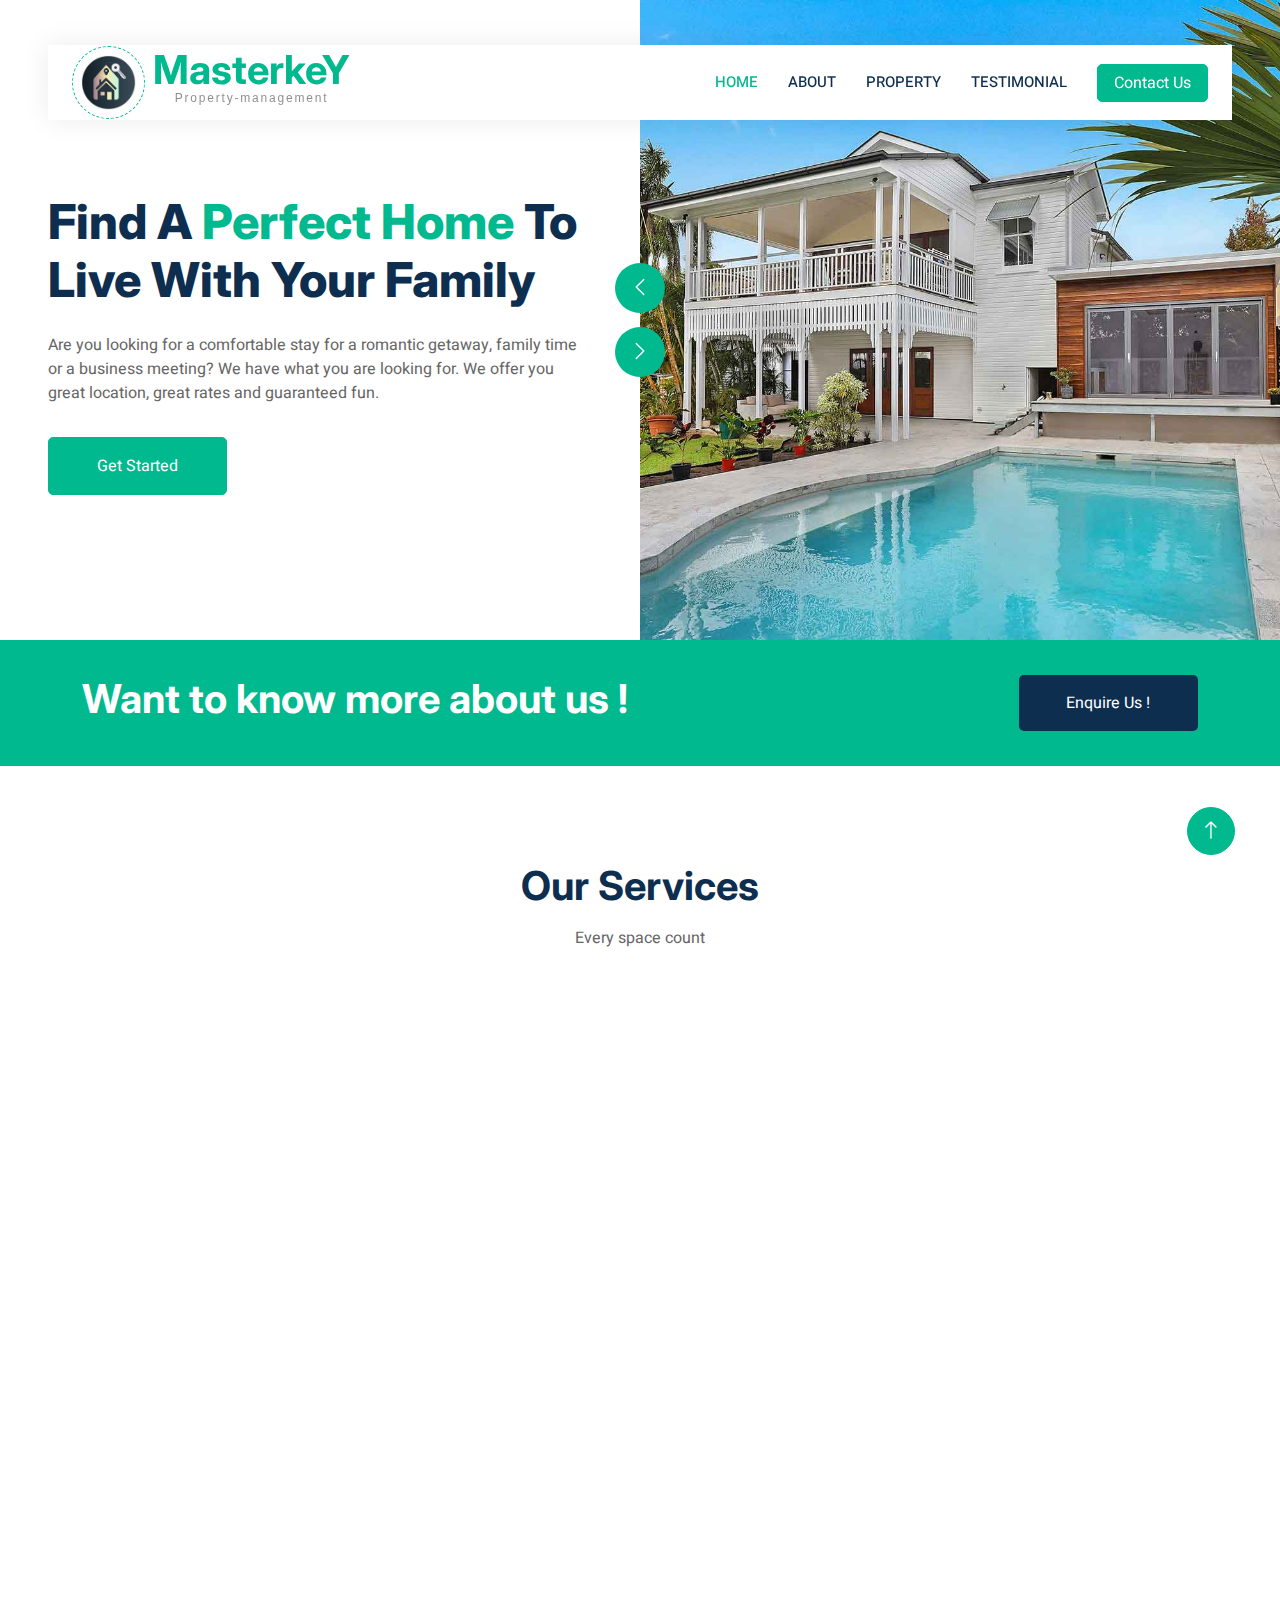
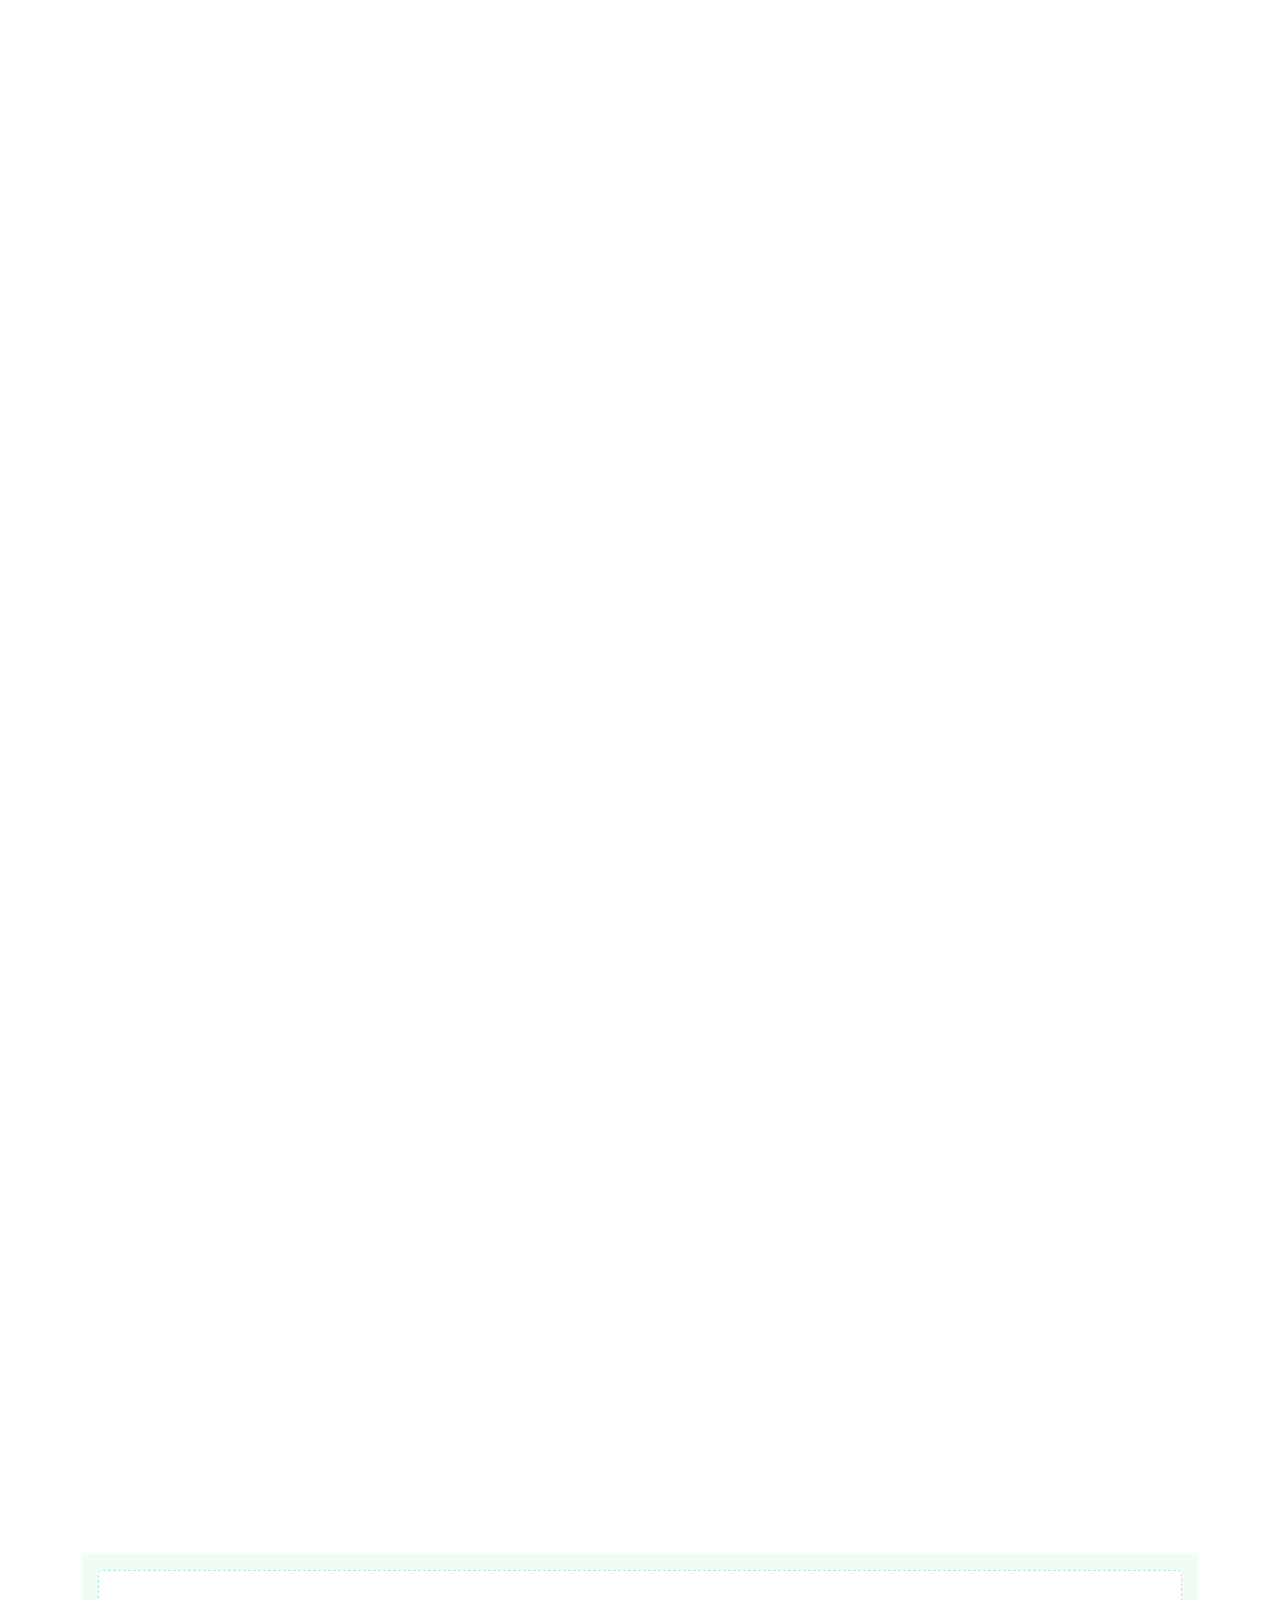
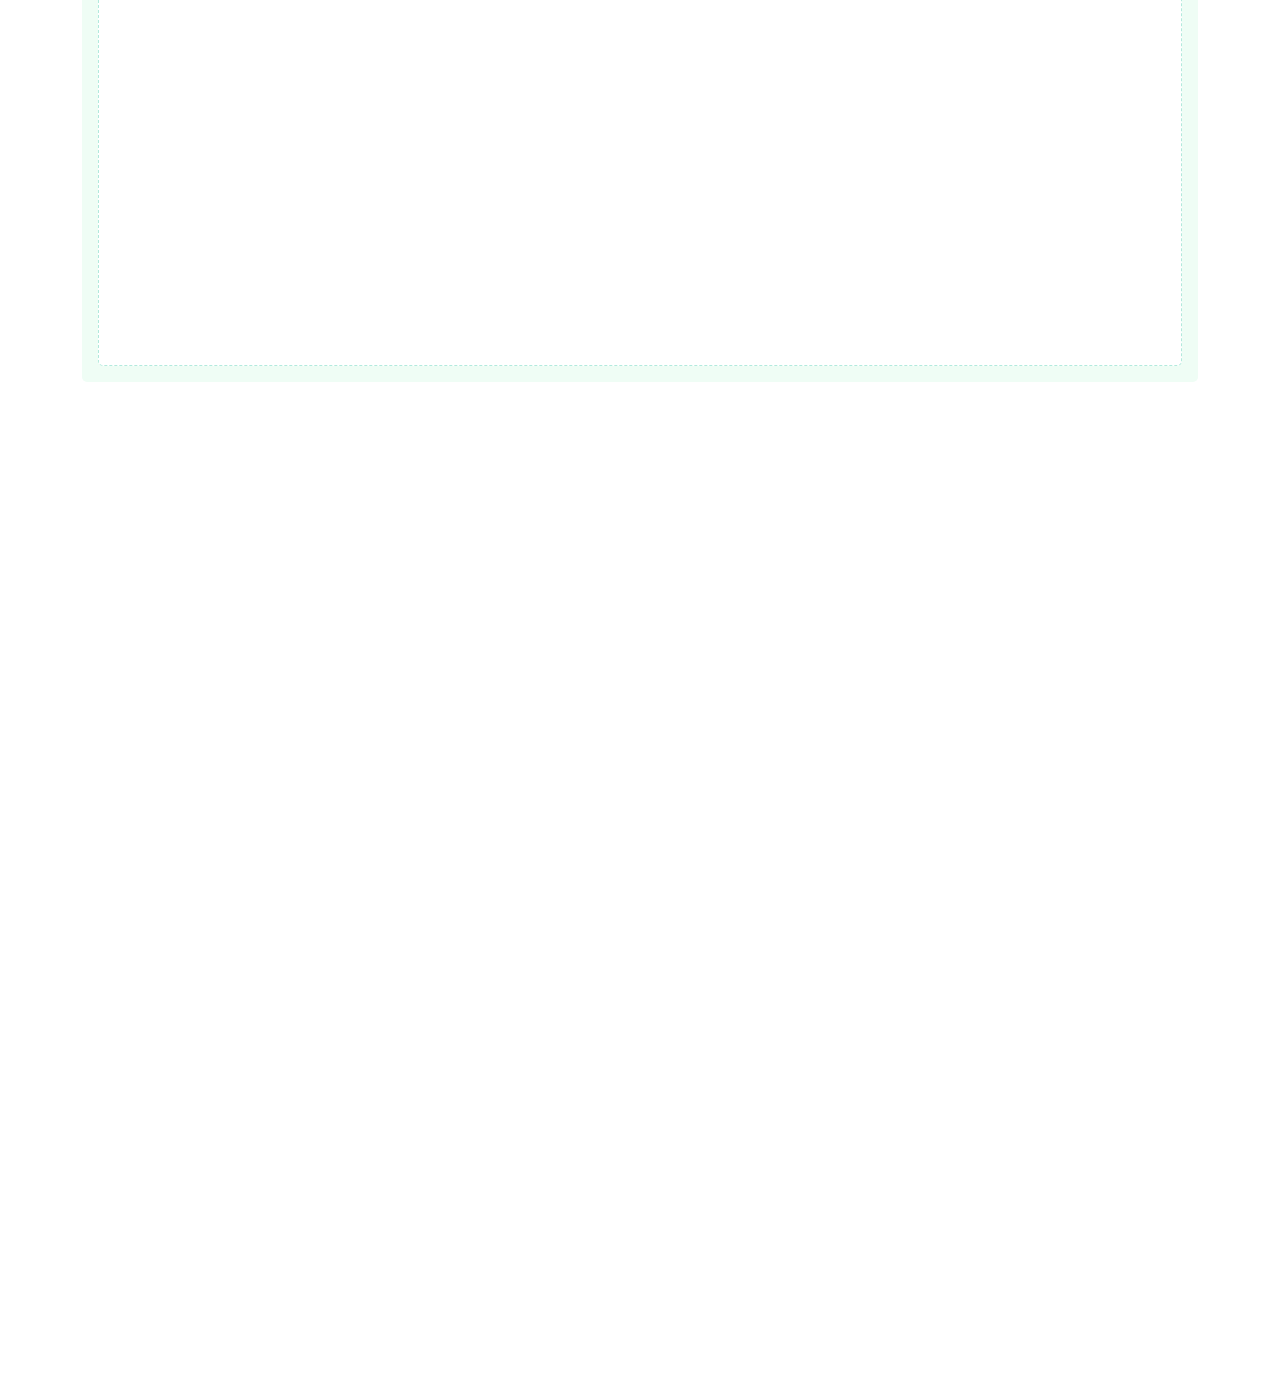
<file: index.html>
<!DOCTYPE html>
<html lang="en">

<head>
    <meta charset="utf-8">
    <title>MASTERKEY-Property management</title>
    <meta content="width=device-width, initial-scale=1.0" name="viewport">
    <meta content="" name="keywords">
    <meta content="" name="description">

    <!-- Favicon -->
    <link href="img/favicon.ico" rel="icon">

    <!-- Google Web Fonts -->
    <link rel="preconnect" href="https://fonts.googleapis.com">
    <link rel="preconnect" href="https://fonts.gstatic.com" crossorigin>
    <link href="https://fonts.googleapis.com/css2?family=Heebo:wght@400;500;600&family=Inter:wght@700;800&display=swap" rel="stylesheet">
    
    <!-- Icon Font Stylesheet -->
    <link href="https://cdnjs.cloudflare.com/ajax/libs/font-awesome/5.10.0/css/all.min.css" rel="stylesheet">
    <link href="https://cdn.jsdelivr.net/npm/bootstrap-icons@1.4.1/font/bootstrap-icons.css" rel="stylesheet">

    <!-- Libraries Stylesheet -->
    <link href="lib/animate/animate.min.css" rel="stylesheet">
    <link href="lib/owlcarousel/assets/owl.carousel.min.css" rel="stylesheet">

    <!-- Customized Bootstrap Stylesheet -->
    <link href="css/bootstrap.min.css" rel="stylesheet">

    <!-- Template Stylesheet -->
    <link href="css/style.css" rel="stylesheet">
</head>

<body>
    <div class="container-xxl bg-white p-0">
        <!-- Spinner Start -->
        <div id="spinner" class="show bg-white position-fixed translate-middle w-100 vh-100 top-50 start-50 d-flex align-items-center justify-content-center">
            <div class="spinner-border text-primary" style="width: 3rem; height: 3rem;" role="status">
                <span class="sr-only">Loading...</span>
            </div>
        </div>
        <!-- Spinner End -->


        <!-- Navbar Start -->
        <div class="container-fluid nav-bar bg-transparent">
            <nav class="navbar navbar-expand-lg bg-white navbar-light py-0 px-4">
                <a href="index.html" class="navbar-brand d-flex align-items-center text-center">
                    <div class="icon p-2 me-2">
                        <img class="img-fluid" src="img/MASTERKEY.png" alt="Icon" style="width: 55px; height: 55px;">
                    </div>
                    <div style="line-height: 9px;" class="sample">

                        <h1 class="m-0 text-primary">MasterkeY</h1>
                        <p class="subline" 
                        style="font-size: 12px;
                        font-family: Verdana, Geneva, Tahoma, sans-serif;
                        letter-spacing: 1.8px;
                        opacity: 0.5;
   
                        
                        ">Property-management</p>
                    </div>
                    
                </a>
                <button type="button" class="navbar-toggler" data-bs-toggle="collapse" data-bs-target="#navbarCollapse">
                    <span class="navbar-toggler-icon"></span>
                </button>
                <div class="collapse navbar-collapse" id="navbarCollapse">
                    <div class="navbar-nav ms-auto">
                        <a href="index.html" class="nav-item nav-link active">Home</a>
                        <a href="about.html" class="nav-item nav-link">About</a>
                        <div class="nav-item dropdown">
                            <a href="property-list.html" class="nav-link " >Property</a>
                            <!-- <div class="dropdown-menu rounded-0 m-0">
                                <a href="property-list.html"    >Property List</a> -->
                                <!-- <a href="property-type.html" class="dropdown-item">Property Type</a> -->
                                
                            <!-- </div> -->
                        </div>
                        <div class="nav-item dropdown">
                            <a href="testimonial.html" class="nav-item nav-link" >Testimonial</a>
                            <!-- <div class="dropdown-menu rounded-0 m-0">
                                <a href="testimonial.html" class="dropdown-item">Testimonial</a>
                                <a href="404.html" class="dropdown-item">404 Error</a>
                            </div> -->
                        </div>
                        <!-- <a href="contact.html" class="nav-item nav-link">Contact</a> -->
                    </div>
                    <a href="contact.html" class="btn btn-primary px-3 d-none d-lg-flex">Contact Us</a>
                </div>
            </nav>
        </div>
        <!-- Navbar End -->


        <!-- Header Start -->
        <div class="container-fluid header bg-white p-0">
            <div class="row g-0 align-items-center flex-column-reverse flex-md-row">
                <div class="col-md-6 p-5 mt-lg-5">
                    <h1 class="display-5 animated fadeIn mb-4">Find A <span class="text-primary">Perfect Home</span> To Live With Your Family</h1>
                    <p class="animated fadeIn mb-4 pb-2">Are you looking for a comfortable stay for a romantic getaway, family time or a business meeting? We have what you are looking for. We offer you great location, great rates and guaranteed fun.</p>
                    <a href="contact.html" class="btn btn-primary py-3 px-5 me-3 animated fadeIn">Get Started</a>
                </div>
                <div class="col-md-6 animated fadeIn">
                    <div class="owl-carousel header-carousel">
                        <div class="owl-carousel-item">
                            <img class="img-fluid" src="img/carousel-1.jpg" alt="">
                        </div>
                        <div class="owl-carousel-item">
                            <img class="img-fluid" src="img/carousel-2.jpg" alt="">
                        </div>
                    </div>
                </div>
            </div>
        </div>
        <!-- Header End -->


        <!-- Search Start -->
        <div class="container-fluid bg-primary mb-5 wow fadeIn" data-wow-delay="0.1s" style="padding: 35px;">
            <div class="container">
                <div class="row g-2">
                    <div class="col">
                        <div class="row g-2">
                            <div class="col-md-10">
                                <div class="row g-2">
                                   <h1 style="color: white;">Want to know more about us !</h1>
                                </div>
                            </div>
                            <div class="col-md-2">
                                <a href="https://wa.me/+917356411193/?text=Hi%20Masterkey,can%20you%20show%20me%20more%20property%20list"><button class="btn btn-dark border-0 w-100 py-3">Enquire Us !</button></a>
                            </div>
                        </div>
                    </div>
                    <!-- <div class="col-md-2">
                        <button class="btn btn-dark border-0 w-100 py-3">Search</button>
                    </div> -->
                </div>
            </div>
        </div>
        <!-- Search End -->


        <!-- Category Start -->
        <div class="container-xxl py-5">
            <div class="container">
                <div class="text-center mx-auto mb-5 wow fadeInUp" data-wow-delay="0.1s" style="max-width: 600px;">
                    <h1 class="mb-3">Our Services</h1>
                    <p>Every space count</p>
                </div>
                <div class="row g-4">
                    <div class="col-lg-3 col-sm-6 wow fadeInUp" data-wow-delay="0.1s">
                        <a class="cat-item d-block bg-light text-center rounded p-3" href="">
                            <div class="rounded p-4">
                                <div class="icon mb-3">
                                    <i aria-hidden="true" class="fas fa-home"></i>
                                </div>
                                <h6>Buying</h6>
                                
                            </div>
                        </a>
                    </div>
                    <div class="col-lg-3 col-sm-6 wow fadeInUp" data-wow-delay="0.3s">
                        <a class="cat-item d-block bg-light text-center rounded p-3" href="">
                            <div class="rounded p-4">
                                <div class="icon mb-3">
                                    <i aria-hidden="true" class="fas fa-dollar-sign"></i>
                                </div>
                                <h6>Selling</h6>
                                
                            </div>
                        </a>
                    </div>
                    <div class="col-lg-3 col-sm-6 wow fadeInUp" data-wow-delay="0.5s">
                        <a class="cat-item d-block bg-light text-center rounded p-3" href="">
                            <div class="rounded p-4">
                                <div class="icon mb-3">
                                    <i aria-hidden="true" class="fas fa-bed"></i>
                                </div>
                                <h6>Rental assistance</h6>
                                
                            </div>
                        </a>
                    </div>
                    <div class="col-lg-3 col-sm-6 wow fadeInUp" data-wow-delay="0.7s">
                        <a class="cat-item d-block bg-light text-center rounded p-3" href="">
                            <div class="rounded p-4">
                                <div class="icon mb-3">
                                    <i aria-hidden="true" class="fas fa-broom"></i>
                                </div>
                                <h6>Deep cleaning services</h6>
                                
                            </div>
                        </a>
                    </div>
                    <!-- <div class="col-lg-3 col-sm-6 wow fadeInUp" data-wow-delay="0.1s">
                        <a class="cat-item d-block bg-light text-center rounded p-3" href="">
                            <div class="rounded p-4">
                                <div class="icon mb-3">
                                    <i aria-hidden="true" class="fas fa-binoculars"></i>
                                </div>
                                <h6>CCTV</h6>
                                
                            </div>
                        </a>
                    </div>
                    <div class="col-lg-3 col-sm-6 wow fadeInUp" data-wow-delay="0.3s">
                        <a class="cat-item d-block bg-light text-center rounded p-3" href="">
                            <div class="rounded p-4">
                                <div class="icon mb-3">
                                    <i aria-hidden="true" class="fas fa-burn"></i>
                                </div>
                                <h6>Kitchenette</h6>
                                
                            </div>
                        </a>
                    </div>
                    <div class="col-lg-3 col-sm-6 wow fadeInUp" data-wow-delay="0.5s">
                        <a class="cat-item d-block bg-light text-center rounded p-3" href="">
                            <div class="rounded p-4">
                                <div class="icon mb-3">
                                    <i aria-hidden="true" class="fas fa-power-off"></i>
                                </div>
                                <h6>Power Backup</h6>
                                
                            </div>
                        </a>
                    </div>
                    <div class="col-lg-3 col-sm-6 wow fadeInUp" data-wow-delay="0.7s">
                        <a class="cat-item d-block bg-light text-center rounded p-3" href="">
                            <div class="rounded p-4">
                                <div class="icon mb-3">
                                    <i aria-hidden="true" class="fas fa-wheelchair"></i>
                                </div>
                                <h6>Wheel chair</h6>
                                
                            </div>
                        </a>
                    </div> -->
                </div>
            </div>
        </div>
        <!-- Category End -->


        <!-- About Start -->
        <div class="container-xxl py-5">
            <div class="container">
                <div class="row g-5 align-items-center">
                    <div class="col-lg-6 wow fadeIn" data-wow-delay="0.1s">
                        <div class="about-img position-relative overflow-hidden p-5 pe-0">
                            <img class="img-fluid w-100" src="img/about.jpg">
                        </div>
                    </div>
                    <div class="col-lg-6 wow fadeIn" data-wow-delay="0.5s">
                        <h1 class="mb-4">#1 Place To Find The Perfect Property</h1>
                        <p class="mb-4">At MasterKey, our mission is to make the process of finding and renting a home as easy and stress-free as possible. We believe that everyone deserves a safe and comfortable place to live, and we are here to help you find it.</p>
                        <p><i class="fa fa-check text-primary me-3"></i>Rental Assistance support for Buying , Selling , Rent-out</p>
                        <p><i class="fa fa-check text-primary me-3"></i>Verified Listings</p>
                        <p><i class="fa fa-check text-primary me-3"></i>Privacy and Security</p>
                        <a class="btn btn-primary py-3 px-5 mt-3" href="about.html">Read More</a>
                    </div>
                </div>
            </div>
        </div>
        <!-- About End -->



        <!-- Property List Start -->
        <div class="container-xxl py-5">
            <div class="container">
                <div class="row g-0 gx-5 align-items-end">
                    <div class="col-lg-6">
                        <div class="text-start mx-auto mb-5 wow slideInLeft" data-wow-delay="0.1s">
                            <h1 class="mb-3">Property Listing</h1>
                            <p>We have a vast database of rental properties, including apartments, houses, condos, and more. You're sure to find the perfect place that meets your requirements.</p>
                        </div>
                    </div>
                    <div class="col-lg-6 text-start text-lg-end wow slideInRight" data-wow-delay="0.1s">
                        <ul class="nav nav-pills d-inline-flex justify-content-end mb-5">
                            <li class="nav-item me-2">
                                <a class="btn btn-outline-primary active" data-bs-toggle="pill" href="#tab-1">Featured</a>
                            </li>
                            <!-- <li class="nav-item me-2">
                                <a class="btn btn-outline-primary" data-bs-toggle="pill" href="#tab-2">For Sell</a>
                            </li>
                            <li class="nav-item me-0">
                                <a class="btn btn-outline-primary" data-bs-toggle="pill" href="#tab-3">For Rent</a>
                            </li> -->
                        </ul>
                    </div>
                </div>
                <div class="tab-content">
                    <div id="tab-1" class="tab-pane fade show p-0 active">
                        <div class="row g-4">
                            <div class="col-lg-4 col-md-6 wow fadeInUp" data-wow-delay="0.1s">
                                <div class="property-item rounded overflow-hidden">
                                    <div class="position-relative overflow-hidden">
                                        <a href=""><img class="img-fluid" src="img/property (1).jpg" alt=""></a>
                                        <div class="bg-primary rounded text-white position-absolute start-0 top-0 m-4 py-1 px-3">For rent</div>
                                        <div class="bg-white rounded-top text-primary position-absolute start-0 bottom-0 mx-4 pt-1 px-3">Hotel</div>
                                    </div>
                                    <div class="p-4 pb-0">
                                        <h5 class="text-primary mb-3">₹1,500</h5>
                                        <a class="d-block h5 mb-2" href="">AC Family room</a>
                                        <p><i class="fa fa-map-marker-alt text-primary me-2"></i>Infopark , Kakkanad</p>
                                    </div>
                                    <div class="d-flex border-top">
                                        <small class="flex-fill text-center border-end py-2"><i class="fa fa-ruler-combined text-primary me-2"></i>292 Sqft</small>
                                        <small class="flex-fill text-center border-end py-2"><i class="fa fa-bed text-primary me-2"></i>1 double Bed</small>
                                        <small class="flex-fill text-center py-2"><i class="fa fa-bath text-primary me-2"></i>1 Bath</small>
                                    </div>
                                </div>
                            </div>
                            <div class="col-lg-4 col-md-6 wow fadeInUp" data-wow-delay="0.3s">
                                <div class="property-item rounded overflow-hidden">
                                    <div class="position-relative overflow-hidden">
                                        <a href=""><img class="img-fluid" src="img/property (2).jpg" alt=""></a>
                                        <div class="bg-primary rounded text-white position-absolute start-0 top-0 m-4 py-1 px-3">For Rent</div>
                                        <div class="bg-white rounded-top text-primary position-absolute start-0 bottom-0 mx-4 pt-1 px-3">Appartment</div>
                                    </div>
                                    <div class="p-4 pb-0">
                                        <h5 class="text-primary mb-3">₹2,000</h5>
                                        <a class="d-block h5 mb-2" href="">AC Coorporate twin rooms</a>
                                        <p><i class="fa fa-map-marker-alt text-primary me-2"></i>Kakkanad</p>
                                    </div>
                                    <div class="d-flex border-top">
                                        <small class="flex-fill text-center border-end py-2"><i class="fa fa-ruler-combined text-primary me-2"></i>400 Sqft</small>
                                        <small class="flex-fill text-center border-end py-2"><i class="fa fa-bed text-primary me-2"></i>2 Bed</small>
                                        <small class="flex-fill text-center py-2"><i class="fa fa-bath text-primary me-2"></i>1 Bath</small>
                                    </div>
                                </div>
                            </div>
                            <div class="col-lg-4 col-md-6 wow fadeInUp" data-wow-delay="0.5s">
                                <div class="property-item rounded overflow-hidden">
                                    <div class="position-relative overflow-hidden">
                                        <a href=""><img class="img-fluid" src="img/property (3).jpg" alt=""></a>
                                        <div class="bg-primary rounded text-white position-absolute start-0 top-0 m-4 py-1 px-3">For Rent</div>
                                        <div class="bg-white rounded-top text-primary position-absolute start-0 bottom-0 mx-4 pt-1 px-3">Apartment</div>
                                    </div>
                                    <div class="p-4 pb-0">
                                        <h5 class="text-primary mb-3">₹1,345</h5>
                                        <a class="d-block h5 mb-2" href="">AC Family suit room</a>
                                        <p><i class="fa fa-map-marker-alt text-primary me-2"></i>kochi</p>
                                    </div>
                                    <div class="d-flex border-top">
                                        <small class="flex-fill text-center border-end py-2"><i class="fa fa-ruler-combined text-primary me-2"></i>400 Sqft</small>
                                        <small class="flex-fill text-center border-end py-2"><i class="fa fa-bed text-primary me-2"></i>1 double Bed</small>
                                        <small class="flex-fill text-center py-2"><i class="fa fa-bath text-primary me-2"></i>1 Bath</small>
                                    </div>
                                </div>
                            </div>
                            <div class="col-lg-4 col-md-6 wow fadeInUp" data-wow-delay="0.1s">
                                <div class="property-item rounded overflow-hidden">
                                    <div class="position-relative overflow-hidden">
                                        <a href=""><img class="img-fluid" src="img/property (4).jpg" alt=""></a>
                                        <div class="bg-primary rounded text-white position-absolute start-0 top-0 m-4 py-1 px-3">For Rent</div>
                                        <div class="bg-white rounded-top text-primary position-absolute start-0 bottom-0 mx-4 pt-1 px-3">Apartment</div>
                                    </div>
                                    <div class="p-4 pb-0">
                                        <h5 class="text-primary mb-3">₹1,345</h5>
                                        <a class="d-block h5 mb-2" href="">Full AC room</a>
                                        <p><i class="fa fa-map-marker-alt text-primary me-2"></i>Justice kochu thomman road,Kakkanad</p>
                                    </div>
                                    <div class="d-flex border-top">
                                        <small class="flex-fill text-center border-end py-2"><i class="fa fa-ruler-combined text-primary me-2"></i>500 Sqft</small>
                                        <small class="flex-fill text-center border-end py-2"><i class="fa fa-bed text-primary me-2"></i>3 Bed</small>
                                        <small class="flex-fill text-center py-2"><i class="fa fa-bath text-primary me-2"></i>2 Bath</small>
                                    </div>
                                </div>
                            </div>
                            <div class="col-lg-4 col-md-6 wow fadeInUp" data-wow-delay="0.3s">
                                <div class="property-item rounded overflow-hidden">
                                    <div class="position-relative overflow-hidden">
                                        <a href=""><img class="img-fluid" src="img/property (5).jpg" alt=""></a>
                                        <div class="bg-primary rounded text-white position-absolute start-0 top-0 m-4 py-1 px-3">For rent</div>
                                        <div class="bg-white rounded-top text-primary position-absolute start-0 bottom-0 mx-4 pt-1 px-3">Home Stay</div>
                                    </div>
                                    <div class="p-4 pb-0">
                                        <h5 class="text-primary mb-3">₹1,899</h5>
                                        <a class="d-block h5 mb-2" href="">Family Homestay(AC/Non AC)</a>
                                        <p><i class="fa fa-map-marker-alt text-primary me-2"></i> kochi</p>
                                    </div>
                                    <div class="d-flex border-top">
                                        <small class="flex-fill text-center border-end py-2"><i class="fa fa-ruler-combined text-primary me-2"></i>369 Sqft</small>
                                        <small class="flex-fill text-center border-end py-2"><i class="fa fa-bed text-primary me-2"></i>2 Bed</small>
                                        <small class="flex-fill text-center py-2"><i class="fa fa-bath text-primary me-2"></i>2 Bath</small>
                                    </div>
                                </div>
                            </div>
                            <div class="col-lg-4 col-md-6 wow fadeInUp" data-wow-delay="0.5s">
                                <div class="property-item rounded overflow-hidden">
                                    <div class="position-relative overflow-hidden">
                                        <a href=""><img class="img-fluid" src="img/property (6).png" alt=""></a>
                                        <div class="bg-primary rounded text-white position-absolute start-0 top-0 m-4 py-1 px-3">Deep Cleaning</div>
                                        <div class="bg-white rounded-top text-primary position-absolute start-0 bottom-0 mx-4 pt-1 px-3">Just</div>
                                    </div>
                                    <div class="p-4 pb-0">
                                        <h5 class="text-primary mb-3">Starting @ ₹1,999</h5>
                                        <a class="d-block h5 mb-2" href="">Deep cleaning servies </a>
                                        <p><i class="fa fa-map-marker-alt text-primary me-2"></i>kochi</p>
                                    </div>
                                    <div class="d-flex border-top">
                                        <small class="flex-fill text-center border-end py-2"><i class="fa fa-ruler-combined text-primary me-2"></i>Per Sqft</small>
                                        <small class="flex-fill text-center border-end py-2"><i class="fa fa-bed text-primary me-2"></i>Contact Us</small>
                                        <small class="flex-fill text-center py-2"><i class="fa fa-bath text-primary me-2"></i>-</small>
                                    </div>
                                </div>
                            </div>
                            <div class="col-12 text-center wow fadeInUp" data-wow-delay="0.1s">
                                <a class="btn btn-primary py-3 px-5" href="property-list.html">Browse More Property</a>
                            </div>
                        </div>
                    </div>
                    <div id="tab-2" class="tab-pane fade show p-0">
                        <div class="row g-4">
                            <div class="col-lg-4 col-md-6">
                                <div class="property-item rounded overflow-hidden">
                                    <div class="position-relative overflow-hidden">
                                        <a href=""><img class="img-fluid" src="img/property-1.jpg" alt=""></a>
                                        <div class="bg-primary rounded text-white position-absolute start-0 top-0 m-4 py-1 px-3">For Sell</div>
                                        <div class="bg-white rounded-top text-primary position-absolute start-0 bottom-0 mx-4 pt-1 px-3">Apartment</div>
                                    </div>
                                    <div class="p-4 pb-0">
                                        <h5 class="text-primary mb-3">$12,345</h5>
                                        <a class="d-block h5 mb-2" href="">selling property</a>
                                        <p><i class="fa fa-map-marker-alt text-primary me-2"></i>123 Street, New York, USA</p>
                                    </div>
                                    <div class="d-flex border-top">
                                        <small class="flex-fill text-center border-end py-2"><i class="fa fa-ruler-combined text-primary me-2"></i>1000 Sqft</small>
                                        <small class="flex-fill text-center border-end py-2"><i class="fa fa-bed text-primary me-2"></i>3 Bed</small>
                                        <small class="flex-fill text-center py-2"><i class="fa fa-bath text-primary me-2"></i>2 Bath</small>
                                    </div>
                                </div>
                            </div>
                            <div class="col-lg-4 col-md-6">
                                <div class="property-item rounded overflow-hidden">
                                    <div class="position-relative overflow-hidden">
                                        <a href=""><img class="img-fluid" src="img/property-2.jpg" alt=""></a>
                                        <div class="bg-primary rounded text-white position-absolute start-0 top-0 m-4 py-1 px-3">For Rent</div>
                                        <div class="bg-white rounded-top text-primary position-absolute start-0 bottom-0 mx-4 pt-1 px-3">Villa</div>
                                    </div>
                                    <div class="p-4 pb-0">
                                        <h5 class="text-primary mb-3">$12,345</h5>
                                        <a class="d-block h5 mb-2" href="">Golden Urban House For Sell</a>
                                        <p><i class="fa fa-map-marker-alt text-primary me-2"></i>123 Street, New York, USA</p>
                                    </div>
                                    <div class="d-flex border-top">
                                        <small class="flex-fill text-center border-end py-2"><i class="fa fa-ruler-combined text-primary me-2"></i>1000 Sqft</small>
                                        <small class="flex-fill text-center border-end py-2"><i class="fa fa-bed text-primary me-2"></i>3 Bed</small>
                                        <small class="flex-fill text-center py-2"><i class="fa fa-bath text-primary me-2"></i>2 Bath</small>
                                    </div>
                                </div>
                            </div>
                            <div class="col-lg-4 col-md-6">
                                <div class="property-item rounded overflow-hidden">
                                    <div class="position-relative overflow-hidden">
                                        <a href=""><img class="img-fluid" src="img/property-3.jpg" alt=""></a>
                                        <div class="bg-primary rounded text-white position-absolute start-0 top-0 m-4 py-1 px-3">For Sell</div>
                                        <div class="bg-white rounded-top text-primary position-absolute start-0 bottom-0 mx-4 pt-1 px-3">Office</div>
                                    </div>
                                    <div class="p-4 pb-0">
                                        <h5 class="text-primary mb-3">$12,345</h5>
                                        <a class="d-block h5 mb-2" href="">Golden Urban House For Sell</a>
                                        <p><i class="fa fa-map-marker-alt text-primary me-2"></i>123 Street, New York, USA</p>
                                    </div>
                                    <div class="d-flex border-top">
                                        <small class="flex-fill text-center border-end py-2"><i class="fa fa-ruler-combined text-primary me-2"></i>1000 Sqft</small>
                                        <small class="flex-fill text-center border-end py-2"><i class="fa fa-bed text-primary me-2"></i>3 Bed</small>
                                        <small class="flex-fill text-center py-2"><i class="fa fa-bath text-primary me-2"></i>2 Bath</small>
                                    </div>
                                </div>
                            </div>
                            <div class="col-lg-4 col-md-6">
                                <div class="property-item rounded overflow-hidden">
                                    <div class="position-relative overflow-hidden">
                                        <a href=""><img class="img-fluid" src="img/property-4.jpg" alt=""></a>
                                        <div class="bg-primary rounded text-white position-absolute start-0 top-0 m-4 py-1 px-3">For Rent</div>
                                        <div class="bg-white rounded-top text-primary position-absolute start-0 bottom-0 mx-4 pt-1 px-3">Building</div>
                                    </div>
                                    <div class="p-4 pb-0">
                                        <h5 class="text-primary mb-3">$12,345</h5>
                                        <a class="d-block h5 mb-2" href="">Golden Urban House For Sell</a>
                                        <p><i class="fa fa-map-marker-alt text-primary me-2"></i>123 Street, New York, USA</p>
                                    </div>
                                    <div class="d-flex border-top">
                                        <small class="flex-fill text-center border-end py-2"><i class="fa fa-ruler-combined text-primary me-2"></i>1000 Sqft</small>
                                        <small class="flex-fill text-center border-end py-2"><i class="fa fa-bed text-primary me-2"></i>3 Bed</small>
                                        <small class="flex-fill text-center py-2"><i class="fa fa-bath text-primary me-2"></i>2 Bath</small>
                                    </div>
                                </div>
                            </div>
                            <div class="col-lg-4 col-md-6">
                                <div class="property-item rounded overflow-hidden">
                                    <div class="position-relative overflow-hidden">
                                        <a href=""><img class="img-fluid" src="img/property-5.jpg" alt=""></a>
                                        <div class="bg-primary rounded text-white position-absolute start-0 top-0 m-4 py-1 px-3">For Sell</div>
                                        <div class="bg-white rounded-top text-primary position-absolute start-0 bottom-0 mx-4 pt-1 px-3">Home</div>
                                    </div>
                                    <div class="p-4 pb-0">
                                        <h5 class="text-primary mb-3">$12,345</h5>
                                        <a class="d-block h5 mb-2" href="">Golden Urban House For Sell</a>
                                        <p><i class="fa fa-map-marker-alt text-primary me-2"></i>123 Street, New York, USA</p>
                                    </div>
                                    <div class="d-flex border-top">
                                        <small class="flex-fill text-center border-end py-2"><i class="fa fa-ruler-combined text-primary me-2"></i>1000 Sqft</small>
                                        <small class="flex-fill text-center border-end py-2"><i class="fa fa-bed text-primary me-2"></i>3 Bed</small>
                                        <small class="flex-fill text-center py-2"><i class="fa fa-bath text-primary me-2"></i>2 Bath</small>
                                    </div>
                                </div>
                            </div>
                            <div class="col-lg-4 col-md-6">
                                <div class="property-item rounded overflow-hidden">
                                    <div class="position-relative overflow-hidden">
                                        <a href=""><img class="img-fluid" src="img/property-6.jpg" alt=""></a>
                                        <div class="bg-primary rounded text-white position-absolute start-0 top-0 m-4 py-1 px-3">For Rent</div>
                                        <div class="bg-white rounded-top text-primary position-absolute start-0 bottom-0 mx-4 pt-1 px-3">Shop</div>
                                    </div>
                                    <div class="p-4 pb-0">
                                        <h5 class="text-primary mb-3">$12,345</h5>
                                        <a class="d-block h5 mb-2" href="">Golden Urban House For Sell</a>
                                        <p><i class="fa fa-map-marker-alt text-primary me-2"></i>123 Street, New York, USA</p>
                                    </div>
                                    <div class="d-flex border-top">
                                        <small class="flex-fill text-center border-end py-2"><i class="fa fa-ruler-combined text-primary me-2"></i>1000 Sqft</small>
                                        <small class="flex-fill text-center border-end py-2"><i class="fa fa-bed text-primary me-2"></i>3 Bed</small>
                                        <small class="flex-fill text-center py-2"><i class="fa fa-bath text-primary me-2"></i>2 Bath</small>
                                    </div>
                                </div>
                            </div>
                            <div class="col-12 text-center">
                                <a class="btn btn-primary py-3 px-5" href="">Browse More Property</a>
                            </div>
                        </div>
                    </div>
                    <div id="tab-3" class="tab-pane fade show p-0">
                        <div class="row g-4">
                            <div class="col-lg-4 col-md-6">
                                <div class="property-item rounded overflow-hidden">
                                    <div class="position-relative overflow-hidden">
                                        <a href=""><img class="img-fluid" src="img/property-1.jpg" alt=""></a>
                                        <div class="bg-primary rounded text-white position-absolute start-0 top-0 m-4 py-1 px-3">For Sell</div>
                                        <div class="bg-white rounded-top text-primary position-absolute start-0 bottom-0 mx-4 pt-1 px-3">Appartment</div>
                                    </div>
                                    <div class="p-4 pb-0">
                                        <h5 class="text-primary mb-3">$12,345</h5>
                                        <a class="d-block h5 mb-2" href="">Golden Urban House For Sell</a>
                                        <p><i class="fa fa-map-marker-alt text-primary me-2"></i>123 Street, New York, USA</p>
                                    </div>
                                    <div class="d-flex border-top">
                                        <small class="flex-fill text-center border-end py-2"><i class="fa fa-ruler-combined text-primary me-2"></i>1000 Sqft</small>
                                        <small class="flex-fill text-center border-end py-2"><i class="fa fa-bed text-primary me-2"></i>3 Bed</small>
                                        <small class="flex-fill text-center py-2"><i class="fa fa-bath text-primary me-2"></i>2 Bath</small>
                                    </div>
                                </div>
                            </div>
                            <div class="col-lg-4 col-md-6">
                                <div class="property-item rounded overflow-hidden">
                                    <div class="position-relative overflow-hidden">
                                        <a href=""><img class="img-fluid" src="img/property-2.jpg" alt=""></a>
                                        <div class="bg-primary rounded text-white position-absolute start-0 top-0 m-4 py-1 px-3">For Rent</div>
                                        <div class="bg-white rounded-top text-primary position-absolute start-0 bottom-0 mx-4 pt-1 px-3">Villa</div>
                                    </div>
                                    <div class="p-4 pb-0">
                                        <h5 class="text-primary mb-3">$12,345</h5>
                                        <a class="d-block h5 mb-2" href="">Golden Urban House For Sell</a>
                                        <p><i class="fa fa-map-marker-alt text-primary me-2"></i>123 Street, New York, USA</p>
                                    </div>
                                    <div class="d-flex border-top">
                                        <small class="flex-fill text-center border-end py-2"><i class="fa fa-ruler-combined text-primary me-2"></i>1000 Sqft</small>
                                        <small class="flex-fill text-center border-end py-2"><i class="fa fa-bed text-primary me-2"></i>3 Bed</small>
                                        <small class="flex-fill text-center py-2"><i class="fa fa-bath text-primary me-2"></i>2 Bath</small>
                                    </div>
                                </div>
                            </div>
                            <div class="col-lg-4 col-md-6">
                                <div class="property-item rounded overflow-hidden">
                                    <div class="position-relative overflow-hidden">
                                        <a href=""><img class="img-fluid" src="img/property-3.jpg" alt=""></a>
                                        <div class="bg-primary rounded text-white position-absolute start-0 top-0 m-4 py-1 px-3">For Sell</div>
                                        <div class="bg-white rounded-top text-primary position-absolute start-0 bottom-0 mx-4 pt-1 px-3">Office</div>
                                    </div>
                                    <div class="p-4 pb-0">
                                        <h5 class="text-primary mb-3">$12,345</h5>
                                        <a class="d-block h5 mb-2" href="">Golden Urban House For Sell</a>
                                        <p><i class="fa fa-map-marker-alt text-primary me-2"></i>123 Street, New York, USA</p>
                                    </div>
                                    <div class="d-flex border-top">
                                        <small class="flex-fill text-center border-end py-2"><i class="fa fa-ruler-combined text-primary me-2"></i>1000 Sqft</small>
                                        <small class="flex-fill text-center border-end py-2"><i class="fa fa-bed text-primary me-2"></i>3 Bed</small>
                                        <small class="flex-fill text-center py-2"><i class="fa fa-bath text-primary me-2"></i>2 Bath</small>
                                    </div>
                                </div>
                            </div>
                            <div class="col-lg-4 col-md-6">
                                <div class="property-item rounded overflow-hidden">
                                    <div class="position-relative overflow-hidden">
                                        <a href=""><img class="img-fluid" src="img/property-4.jpg" alt=""></a>
                                        <div class="bg-primary rounded text-white position-absolute start-0 top-0 m-4 py-1 px-3">For Rent</div>
                                        <div class="bg-white rounded-top text-primary position-absolute start-0 bottom-0 mx-4 pt-1 px-3">Building</div>
                                    </div>
                                    <div class="p-4 pb-0">
                                        <h5 class="text-primary mb-3">$12,345</h5>
                                        <a class="d-block h5 mb-2" href="">Golden Urban House For Sell</a>
                                        <p><i class="fa fa-map-marker-alt text-primary me-2"></i>123 Street, New York, USA</p>
                                    </div>
                                    <div class="d-flex border-top">
                                        <small class="flex-fill text-center border-end py-2"><i class="fa fa-ruler-combined text-primary me-2"></i>1000 Sqft</small>
                                        <small class="flex-fill text-center border-end py-2"><i class="fa fa-bed text-primary me-2"></i>3 Bed</small>
                                        <small class="flex-fill text-center py-2"><i class="fa fa-bath text-primary me-2"></i>2 Bath</small>
                                    </div>
                                </div>
                            </div>
                            <div class="col-lg-4 col-md-6">
                                <div class="property-item rounded overflow-hidden">
                                    <div class="position-relative overflow-hidden">
                                        <a href=""><img class="img-fluid" src="img/property-5.jpg" alt=""></a>
                                        <div class="bg-primary rounded text-white position-absolute start-0 top-0 m-4 py-1 px-3">For Sell</div>
                                        <div class="bg-white rounded-top text-primary position-absolute start-0 bottom-0 mx-4 pt-1 px-3">Home</div>
                                    </div>
                                    <div class="p-4 pb-0">
                                        <h5 class="text-primary mb-3">$12,345</h5>
                                        <a class="d-block h5 mb-2" href="">Golden Urban House For Sell</a>
                                        <p><i class="fa fa-map-marker-alt text-primary me-2"></i>123 Street, New York, USA</p>
                                    </div>
                                    <div class="d-flex border-top">
                                        <small class="flex-fill text-center border-end py-2"><i class="fa fa-ruler-combined text-primary me-2"></i>1000 Sqft</small>
                                        <small class="flex-fill text-center border-end py-2"><i class="fa fa-bed text-primary me-2"></i>3 Bed</small>
                                        <small class="flex-fill text-center py-2"><i class="fa fa-bath text-primary me-2"></i>2 Bath</small>
                                    </div>
                                </div>
                            </div>
                            <div class="col-lg-4 col-md-6">
                                <div class="property-item rounded overflow-hidden">
                                    <div class="position-relative overflow-hidden">
                                        <a href=""><img class="img-fluid" src="img/property-6.jpg" alt=""></a>
                                        <div class="bg-primary rounded text-white position-absolute start-0 top-0 m-4 py-1 px-3">For Rent</div>
                                        <div class="bg-white rounded-top text-primary position-absolute start-0 bottom-0 mx-4 pt-1 px-3">Shop</div>
                                    </div>
                                    <div class="p-4 pb-0">
                                        <h5 class="text-primary mb-3">$12,345</h5>
                                        <a class="d-block h5 mb-2" href="">Golden Urban House For Sell</a>
                                        <p><i class="fa fa-map-marker-alt text-primary me-2"></i>123 Street, New York, USA</p>
                                    </div>
                                    <div class="d-flex border-top">
                                        <small class="flex-fill text-center border-end py-2"><i class="fa fa-ruler-combined text-primary me-2"></i>1000 Sqft</small>
                                        <small class="flex-fill text-center border-end py-2"><i class="fa fa-bed text-primary me-2"></i>3 Bed</small>
                                        <small class="flex-fill text-center py-2"><i class="fa fa-bath text-primary me-2"></i>2 Bath</small>
                                    </div>
                                </div>
                            </div>
                            <div class="col-12 text-center">
                                <a class="btn btn-primary py-3 px-5" href="property-list.html">Browse More Property</a>
                            </div>
                        </div>
                    </div>
                </div>
            </div>
        </div>
        <!-- Property List End -->


        <!-- Call to Action Start -->
        <div class="container-xxl py-5">
            <div class="container">
                <div class="bg-light rounded p-3">
                    <div class="bg-white rounded p-4" style="border: 1px dashed rgba(0, 185, 142, .3)">
                        <div class="row g-5 align-items-center">
                            <div class="col-lg-6 wow fadeIn" data-wow-delay="0.1s">
                                <img class="img-fluid rounded w-100" src="img/about.png" alt="">
                            </div>
                            <div class="col-lg-6 wow fadeIn" data-wow-delay="0.5s">
                                <div class="mb-4">
                                    <h1 class="mb-3">Contact With Our Certified Agent</h1>
                                    <p>Ready to find your dream rental property or have questions about our services? Contact us today. Our friendly team is here to assist you. </p>
                                </div>
                                <a href="tel:+917356411193" class="btn btn-primary py-3 px-4 me-2"><i class="fa fa-phone-alt me-2"></i>Make A Call</a>
                                <a href="https://wa.me/+917356411193/?text=Hi%20Masterkey,can%20you%20show%20me%20more%20property%20list" class="btn btn-dark py-3 px-4"><i class="fab fa-whatsapp fa-lg me-2"></i>Contact Us</a>
                            </div>
                        </div>
                    </div>
                </div>
            </div>
        </div>
        <!-- Call to Action End -->
         <!-- service Start -->
         <!-- <div class="container-xxl py-5">
            <div class="container">
                <div class="row g-5 align-items-center">
                    <div class="col-lg-6 wow fadeIn" data-wow-delay="0.1s">
                        <div class="about-img position-relative overflow-hidden p-5 pe-0">
                            <img class="img-fluid w-100" src="img/deep cleaning.jpg">
                        </div>
                    </div>
                    <div class="col-lg-6 wow fadeIn" data-wow-delay="0.5s">
                        <h1 class="mb-4">Professional Deep cleaning services also available !</h1>
                        <p class="mb-4">Do you have a home that needs a deep clean? Maybe you're moving in or out, or maybe you're just due for a thorough cleaning. Whatever the reason, our professional deep cleaning services are here to help.</p>
                        <p><i class="fa fa-check text-primary me-3"></i>We're available 24/7</p>
                        <p><i class="fa fa-check text-primary me-3"></i>We use eco-friendly cleaning products</p>
                        <p><i class="fa fa-check text-primary me-3"></i>We offer flexible schedulingy</p>
                        <a class="btn btn-primary py-3 px-5 mt-3" href="https://wa.me/+917356411193/?text=Hi%20Masterkey,i%20am%20looking%20for%20deep%20cleaning%20services%20?">Contact Us !</a>
                    </div>
                </div>
            </div>
        </div> -->
        <!-- services End -->


        


        <!-- Testimonial Start -->
        <div class="container-xxl py-5">
            <div class="container">
                <div class="text-center mx-auto mb-5 wow fadeInUp" data-wow-delay="0.1s" style="max-width: 600px;">
                    <h1 class="mb-3">Our Clients Say!</h1>
                    <p>Don't Take Our Words! Hear What They Say About Us.</p>
                </div>
                <div class="owl-carousel testimonial-carousel wow fadeInUp" data-wow-delay="0.1s">
                    <div class="testimonial-item bg-light rounded p-3">
                        <div class="bg-white border rounded p-4">
                            <p>superb Apartment awesome feel. and service very good. Friendly staff rating 100/100. must stay Feel good.</p>
                            <div class="d-flex align-items-center">
                                <img class="img-fluid flex-shrink-0 rounded" src="img/testimonial-2.jpg" style="width: 45px; height: 45px;">
                                <div class="ps-3">
                                    <h6 class="fw-bold mb-1">Anju</h6>
                                    <small>10-08-2023</small>
                                </div>
                            </div>
                        </div>
                    </div>
                    <div class="testimonial-item bg-light rounded p-3">
                        <div class="bg-white border rounded p-4">
                            <p>Had a good experience while staying at MasterKey Property. Everything was well arranged and the staff also Highly recommended whom looking for a Hotel.</p>
                            <div class="d-flex align-items-center">
                                <img class="img-fluid flex-shrink-0 rounded" src="img/testimonial-3.jpg" style="width: 45px; height: 45px;">
                                <div class="ps-3">
                                    <h6 class="fw-bold mb-1">Farhan Fasil</h6>
                                    <small>04-03-2023</small>
                                </div>
                            </div>
                        </div>
                    </div>
                    <div class="testimonial-item bg-light rounded p-3">
                        <div class="bg-white border rounded p-4">
                            <p>Wooh ! I got a best place to find a home for staying . I had two times experience with these company . definetly go for it</p>
                            <div class="d-flex align-items-center">
                                <img class="img-fluid flex-shrink-0 rounded" src="img/testimonial-1.jpg" style="width: 45px; height: 45px;">
                                <div class="ps-3">
                                    <h6 class="fw-bold mb-1">Aby</h6>
                                    <small>23-05-2023</small>
                                </div>
                            </div>
                        </div>
                    </div>
                </div>
            </div>
        </div>
        <!-- Testimonial End -->
        

        <!-- Footer Start -->
        <div class="container-fluid bg-dark text-white-50 footer pt-5 mt-5 wow fadeIn" data-wow-delay="0.1s">
            <div class="container py-5">
                <div class="row g-5">
                    <div class="col-sm">
                        <h5 class="text-white mb-4">Get In Touch</h5>
                        <p class="mb-2"><i class="fa fa-map-marker-alt me-3"></i>Edachira Infopark , Kakkanad</p>
                        <p class="mb-2"><i class="fa fa-phone-alt me-3"></i>+91 73564 11193 &nbsp&nbsp|&nbsp&nbsp +91 73564 11194</p>
                        <p class="mb-2"><i class="fa fa-envelope me-3"></i>Masterkeyproperties001@gmail.com</p>
                        <div class="d-flex pt-2">
                            <a class="btn btn-outline-light btn-social" href=""><i class="fab fa-twitter"></i></a>
                            <a class="btn btn-outline-light btn-social" href=""><i class="fab fa-facebook-f"></i></a>
                            <a class="btn btn-outline-light btn-social" href=""><i class="fab fa-youtube"></i></a>
                            <a class="btn btn-outline-light btn-social" href=""><i class="fab fa-linkedin-in"></i></a>
                        </div>
                    </div>
                    <div class="col-sm">
                        <h5 class="text-white mb-4">Quick Links</h5>
                        <a class="btn btn-link text-white-50" href="index.html">Home</a>
                        <a class="btn btn-link text-white-50" href="property-list.html">Property listing</a>
                        <a class="btn btn-link text-white-50" href="about.html">About Us</a>
                        <a class="btn btn-link text-white-50" href="contact.html">Contact Us</a>
                        <!-- <a class="btn btn-link text-white-50" href="">Terms & Condition</a> -->
                    </div>
                    <div class="col-sm">
                        <h5 class="text-white mb-4">Photo Gallery</h5>
                        <div class="row g-2 pt-2">
                            <div class="col-4">
                                <img class="img-fluid rounded bg-light p-1" src="img/property (7).jpg" alt="">
                            </div>
                            <div class="col-4">
                                <img class="img-fluid rounded bg-light p-1" src="img/property (2).jpg" alt="">
                            </div>
                            <div class="col-4">
                                <img class="img-fluid rounded bg-light p-1" src="img/property (3).jpg" alt="">
                            </div>
                            <div class="col-4">
                                <img class="img-fluid rounded bg-light p-1" src="img/property (4).jpg" alt="">
                            </div>
                            <div class="col-4">
                                <img class="img-fluid rounded bg-light p-1" src="img/property (5).jpg" alt="">
                            </div>
                            <div class="col-4">
                                <img class="img-fluid rounded bg-light p-1" src="img/property (6).png" alt="">
                            </div>
                        </div>
                    </div>
                    
                </div>
            </div>
            <div class="container">
                <div class="copyright">
                    <div class="row">
                        <div class="col-md-6 text-center text-md-start mb-3 mb-md-0">
                            &copy; <a class="border-bottom" href="#">MasterKey-Property management</a>, All Right Reserved. 
							
							<!--/*** This template is free as long as you keep the footer author’s credit link/attribution link/backlink. If you'd like to use the template without the footer author’s credit link/attribution link/backlink, you can purchase the Credit Removal License from "https://htmlcodex.com/credit-removal". Thank you for your support. ***/-->
							Designed By <a class="border-bottom" href="https://raznalrich.github.io/">MNK Developers</a>
                        </div>
                        <div class="col-md-6 text-center text-md-end">
                            <div class="footer-menu">
                                <a href="index.html">Home</a>
                                <a href="about.html">About Us</a>
                                <a href="contact.html">Contact Us</a>
                    
                            </div>
                        </div>
                    </div>
                </div>
            </div>
        </div>
        <!-- Footer End -->


        <!-- Back to Top -->
        <a href="#" class="btn btn-lg btn-primary btn-lg-square back-to-top"><i class="bi bi-arrow-up"></i></a>
    </div>

    <!-- JavaScript Libraries -->
    <script src="https://code.jquery.com/jquery-3.4.1.min.js"></script>
    <script src="https://cdn.jsdelivr.net/npm/bootstrap@5.0.0/dist/js/bootstrap.bundle.min.js"></script>
    <script src="lib/wow/wow.min.js"></script>
    <script src="lib/easing/easing.min.js"></script>
    <script src="lib/waypoints/waypoints.min.js"></script>
    <script src="lib/owlcarousel/owl.carousel.min.js"></script>

    <!-- Template Javascript -->
    <script src="js/main.js"></script>
</body>

</html>
</file>
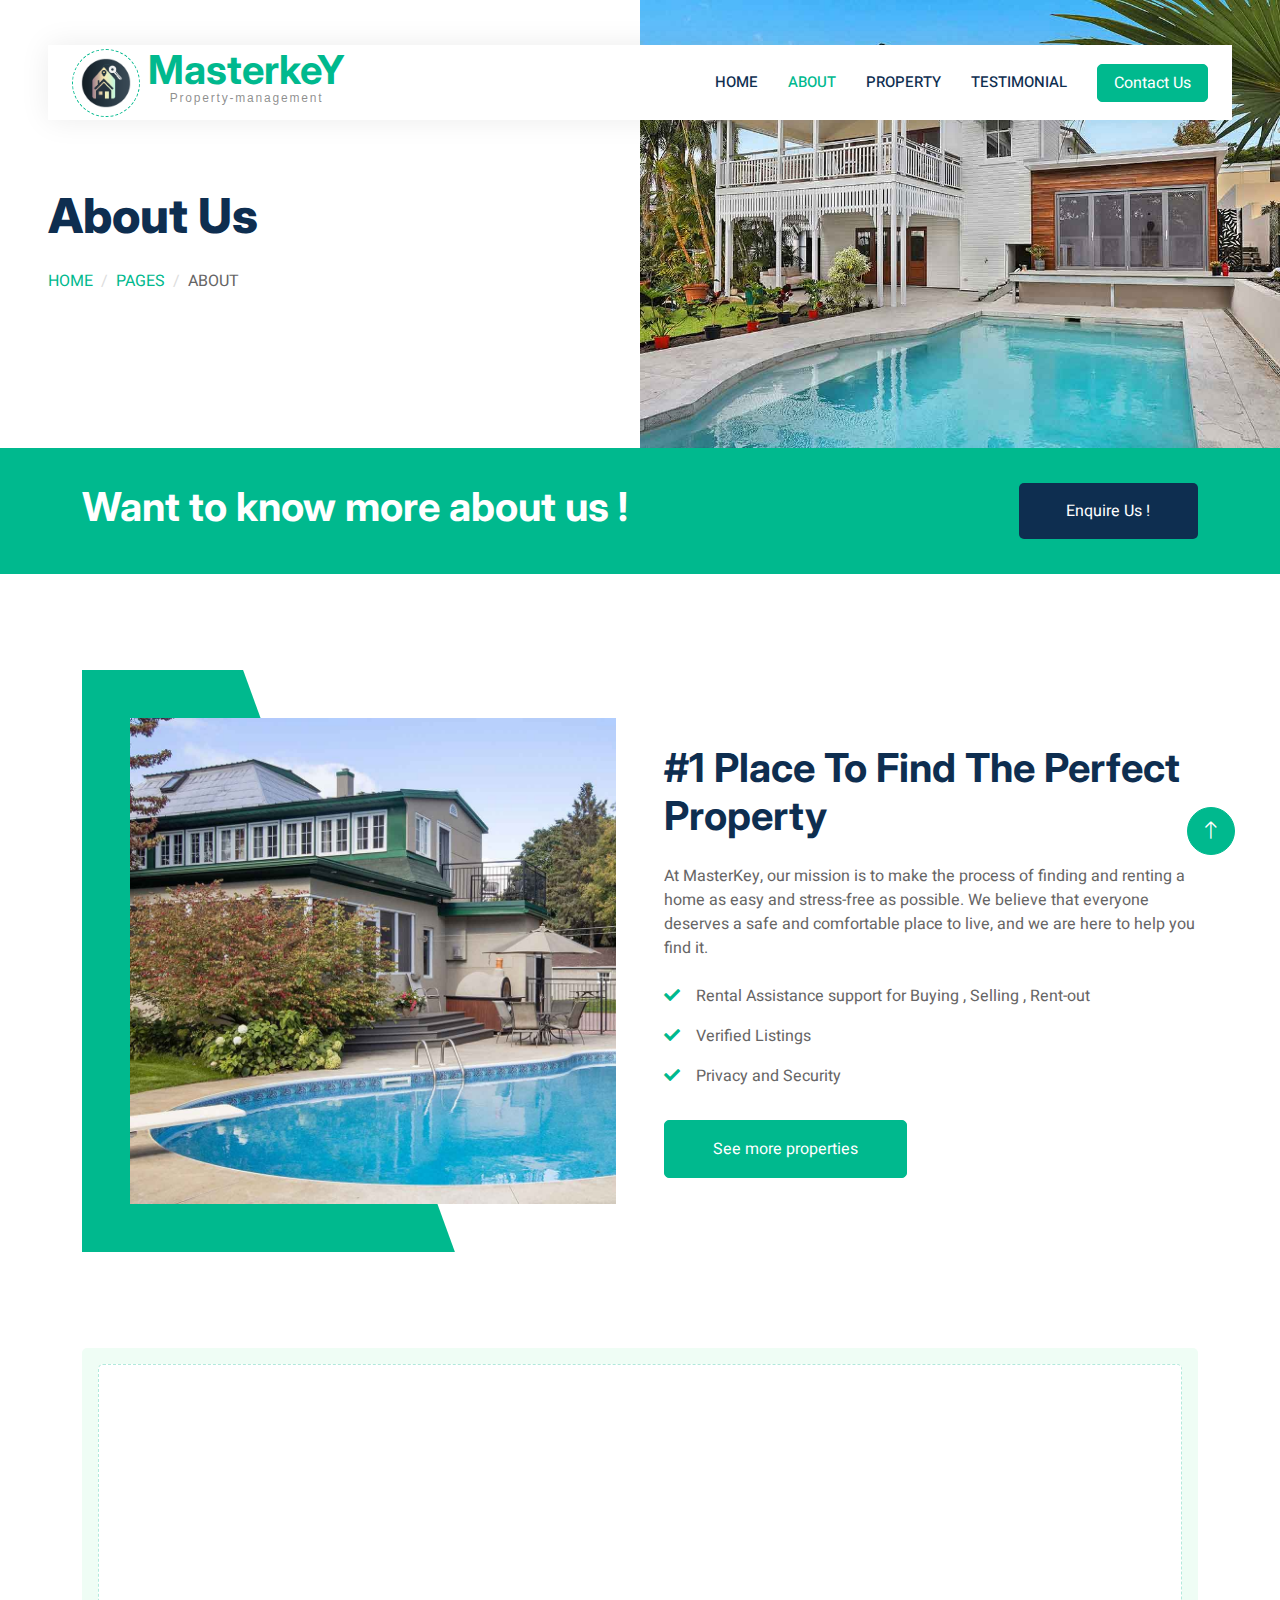
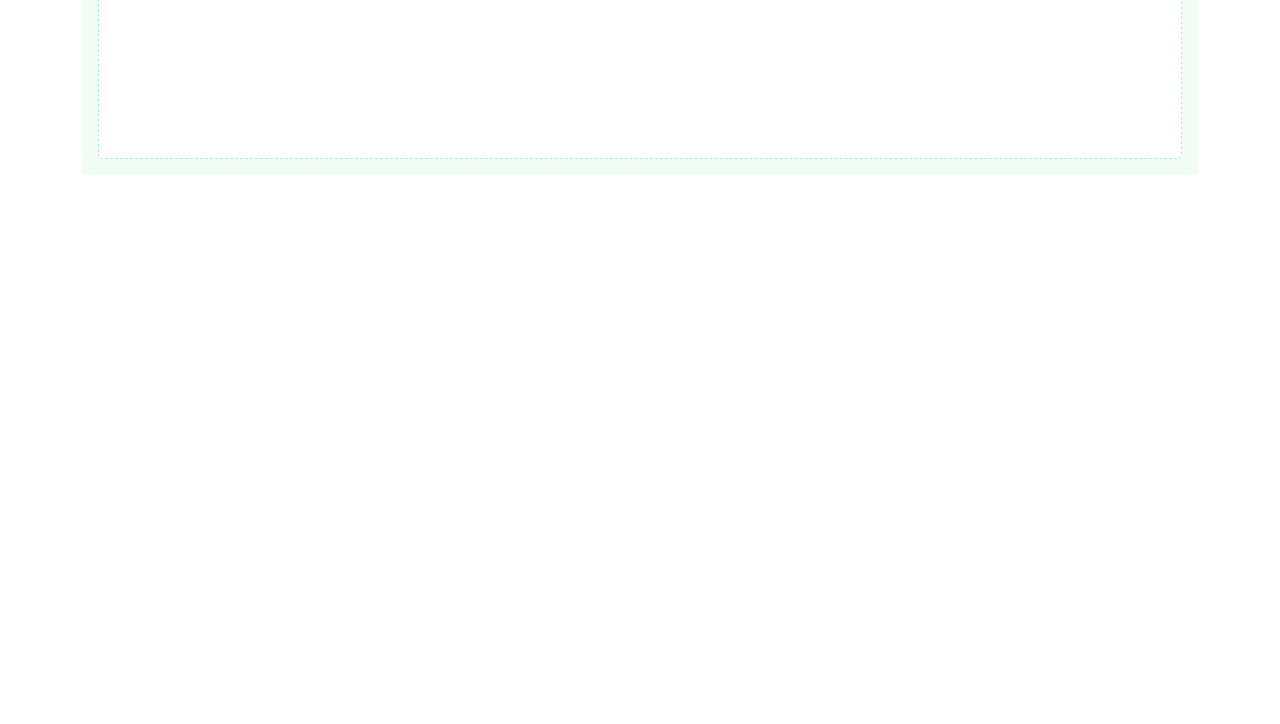
<file: about.html>
<!DOCTYPE html>
<html lang="en">

<head>
    <meta charset="utf-8">
    <title>About Us - MasterKey</title>
    <meta content="width=device-width, initial-scale=1.0" name="viewport">
    <meta content="" name="keywords">
    <meta content="" name="description">

    <!-- Favicon -->
    <link href="img/favicon.ico" rel="icon">

    <!-- Google Web Fonts -->
    <link rel="preconnect" href="https://fonts.googleapis.com">
    <link rel="preconnect" href="https://fonts.gstatic.com" crossorigin>
    <link href="https://fonts.googleapis.com/css2?family=Heebo:wght@400;500;600&family=Inter:wght@700;800&display=swap" rel="stylesheet">
    
    <!-- Icon Font Stylesheet -->
    <link href="https://cdnjs.cloudflare.com/ajax/libs/font-awesome/5.10.0/css/all.min.css" rel="stylesheet">
    <link href="https://cdn.jsdelivr.net/npm/bootstrap-icons@1.4.1/font/bootstrap-icons.css" rel="stylesheet">

    <!-- Libraries Stylesheet -->
    <link href="lib/animate/animate.min.css" rel="stylesheet">
    <link href="lib/owlcarousel/assets/owl.carousel.min.css" rel="stylesheet">

    <!-- Customized Bootstrap Stylesheet -->
    <link href="css/bootstrap.min.css" rel="stylesheet">

    <!-- Template Stylesheet -->
    <link href="css/style.css" rel="stylesheet">
</head>

<body>
    <div class="container-xxl bg-white p-0">
        <!-- Spinner Start -->
        <div id="spinner" class="show bg-white position-fixed translate-middle w-100 vh-100 top-50 start-50 d-flex align-items-center justify-content-center">
            <div class="spinner-border text-primary" style="width: 3rem; height: 3rem;" role="status">
                <span class="sr-only">Loading...</span>
            </div>
        </div>
        <!-- Spinner End -->


        <!-- Navbar Start -->
        <div class="container-fluid nav-bar bg-transparent">
            <nav class="navbar navbar-expand-lg bg-white navbar-light py-0 px-4">
                <a href="index.html" class="navbar-brand d-flex align-items-center text-center">
                    <div class="icon p-2 me-2">
                        <img class="img-fluid" src="img/MASTERKEY.png" alt="Icon" style="width: 50px; height: 50px;">
                    </div>
                    <div style="line-height: 9px;" class="sample">

                        <h1 class="m-0 text-primary">MasterkeY</h1>
                        <p class="subline" 
                        style="font-size: 12px;
                        font-family: Verdana, Geneva, Tahoma, sans-serif;
                        letter-spacing: 1.8px;
                        opacity: 0.5;
   
                        
                        ">Property-management</p>
                    </div>
                    
                </a>
                <button type="button" class="navbar-toggler" data-bs-toggle="collapse" data-bs-target="#navbarCollapse">
                    <span class="navbar-toggler-icon"></span>
                </button>
                <div class="collapse navbar-collapse" id="navbarCollapse">
                    <div class="navbar-nav ms-auto">
                        <a href="index.html" class="nav-item nav-link">Home</a>
                        <a href="about.html" class="nav-item nav-link active">About</a>
                        <div class="nav-item dropdown">
                            <a href="property-list.html" class="nav-link " >Property</a>
                            <!-- <div class="dropdown-menu rounded-0 m-0">
                                <a href="property-list.html"    >Property List</a> -->
                                <!-- <a href="property-type.html" class="dropdown-item">Property Type</a> -->
                                
                            <!-- </div> -->
                        </div>
                        <div class="nav-item dropdown">
                            <a href="testimonial.html" class="nav-item nav-link" >Testimonial</a>
                            <!-- <div class="dropdown-menu rounded-0 m-0">
                                <a href="testimonial.html" class="dropdown-item">Testimonial</a>
                                <a href="404.html" class="dropdown-item">404 Error</a>
                            </div> -->
                        </div>
                        <!-- <a href="contact.html" class="nav-item nav-link">Contact</a> -->
                    </div>
                    <a href="contact.html" class="btn btn-primary px-3 d-none d-lg-flex">Contact Us</a>
                </div>
            </nav>
        </div>
        <!-- Navbar End -->


        <!-- Header Start -->
        <div class="container-fluid header bg-white p-0">
            <div class="row g-0 align-items-center flex-column-reverse flex-md-row">
                <div class="col-md-6 p-5 mt-lg-5">
                    <h1 class="display-5 animated fadeIn mb-4">About Us</h1> 
                        <nav aria-label="breadcrumb animated fadeIn">
                        <ol class="breadcrumb text-uppercase">
                            <li class="breadcrumb-item"><a href="#">Home</a></li>
                            <li class="breadcrumb-item"><a href="#">Pages</a></li>
                            <li class="breadcrumb-item text-body active" aria-current="page">About</li>
                        </ol>
                    </nav>
                </div>
                <div class="col-md-6 animated fadeIn">
                    <img class="img-fluid" src="img/header.jpg" alt="">
                </div>
            </div>
        </div>
        <!-- Header End -->


        <!-- Search Start -->
        <div class="container-fluid bg-primary mb-5 wow fadeIn" data-wow-delay="0.1s" style="padding: 35px;">
            <div class="container">
                <div class="row g-2">
                    <div class="col-md-10">
                        <div class="row g-2">
                           <h1 style="color: white;">Want to know more about us !</h1>
                        </div>
                    </div>
                    <div class="col-md-2">
                        <a href="https://wa.me/+917356411193/?text=Hi%20Masterkey,can%20you%20show%20me%20more%20property%20list"><button class="btn btn-dark border-0 w-100 py-3">Enquire Us !</button></a>
                    </div>
                </div> 
            </div>
        </div>
        <!-- Search End -->


        <!-- About Start -->
        <div class="container-xxl py-5">
            <div class="container">
                <div class="row g-5 align-items-center">
                    <div class="col-lg-6 wow fadeIn" data-wow-delay="0.1s">
                        <div class="about-img position-relative overflow-hidden p-5 pe-0">
                            <img class="img-fluid w-100" src="img/about.jpg">
                        </div>
                    </div>
                    <div class="col-lg-6 wow fadeIn" data-wow-delay="0.5s">
                        <h1 class="mb-4">#1 Place To Find The Perfect Property</h1>
                        <p class="mb-4">At MasterKey, our mission is to make the process of finding and renting a home as easy and stress-free as possible. We believe that everyone deserves a safe and comfortable place to live, and we are here to help you find it.</p>
                        <p><i class="fa fa-check text-primary me-3"></i>Rental Assistance support for Buying , Selling , Rent-out</p>
                        <p><i class="fa fa-check text-primary me-3"></i>Verified Listings</p>
                        <p><i class="fa fa-check text-primary me-3"></i>Privacy and Security</p>
                        <a class="btn btn-primary py-3 px-5 mt-3" href="property-list.html">See more properties</a>
                    </div>
                </div>
            </div>
        </div>
        <!-- About End -->


        <!-- Call to Action Start -->
        <div class="container-xxl py-5">
            <div class="container">
                <div class="bg-light rounded p-3">
                    <div class="bg-white rounded p-4" style="border: 1px dashed rgba(0, 185, 142, .3)">
                        <div class="row g-5 align-items-center">
                            <div class="col-lg-6 wow fadeIn" data-wow-delay="0.1s">
                                <img class="img-fluid rounded w-100" src="img/about.png" alt="">
                            </div>
                            <div class="col-lg-6 wow fadeIn" data-wow-delay="0.5s">
                                <div class="mb-4">
                                    <h1 class="mb-3">Contact With Our Certified Agent</h1>
                                    <p>Ready to find your dream rental property or have questions about our services? Contact us today. Our friendly team is here to assist you. </p>
                                </div>
                                <a href="tel:+917356411193" class="btn btn-primary py-3 px-4 me-2"><i class="fa fa-phone-alt me-2"></i>Make A Call</a>
                                <a href="https://wa.me/+917356411193/?text=Hi%20Masterkey,can%20you%20show%20me%20more%20property%20list" class="btn btn-dark py-3 px-4"><i class="fab fa-whatsapp fa-lg me-2"></i>Contact Us</a>                            </div>
                        </div>
                    </div>
                </div>
            </div>
        </div>
        <!-- Call to Action End -->


        <!-- Team Start -->
        <!-- <div class="container-xxl py-5">
            <div class="container">
                <div class="text-center mx-auto mb-5 wow fadeInUp" data-wow-delay="0.1s" style="max-width: 600px;">
                    <h1 class="mb-3">Property Agents</h1>
                    <p>Eirmod sed ipsum dolor sit rebum labore magna erat. Tempor ut dolore lorem kasd vero ipsum sit eirmod sit. Ipsum diam justo sed rebum vero dolor duo.</p>
                </div>
                <div class="row g-4">
                    <div class="col-lg-3 col-md-6 wow fadeInUp" data-wow-delay="0.1s">
                        <div class="team-item rounded overflow-hidden">
                            <div class="position-relative">
                                <img class="img-fluid" src="img/team-1.jpg" alt="">
                                <div class="position-absolute start-50 top-100 translate-middle d-flex align-items-center">
                                    <a class="btn btn-square mx-1" href=""><i class="fab fa-facebook-f"></i></a>
                                    <a class="btn btn-square mx-1" href=""><i class="fab fa-twitter"></i></a>
                                    <a class="btn btn-square mx-1" href=""><i class="fab fa-instagram"></i></a>
                                </div>
                            </div>
                            <div class="text-center p-4 mt-3">
                                <h5 class="fw-bold mb-0">Full Name</h5>
                                <small>Designation</small>
                            </div>
                        </div>
                    </div>
                    <div class="col-lg-3 col-md-6 wow fadeInUp" data-wow-delay="0.3s">
                        <div class="team-item rounded overflow-hidden">
                            <div class="position-relative">
                                <img class="img-fluid" src="img/team-2.jpg" alt="">
                                <div class="position-absolute start-50 top-100 translate-middle d-flex align-items-center">
                                    <a class="btn btn-square mx-1" href=""><i class="fab fa-facebook-f"></i></a>
                                    <a class="btn btn-square mx-1" href=""><i class="fab fa-twitter"></i></a>
                                    <a class="btn btn-square mx-1" href=""><i class="fab fa-instagram"></i></a>
                                </div>
                            </div>
                            <div class="text-center p-4 mt-3">
                                <h5 class="fw-bold mb-0">Full Name</h5>
                                <small>Designation</small>
                            </div>
                        </div>
                    </div>
                    <div class="col-lg-3 col-md-6 wow fadeInUp" data-wow-delay="0.5s">
                        <div class="team-item rounded overflow-hidden">
                            <div class="position-relative">
                                <img class="img-fluid" src="img/team-3.jpg" alt="">
                                <div class="position-absolute start-50 top-100 translate-middle d-flex align-items-center">
                                    <a class="btn btn-square mx-1" href=""><i class="fab fa-facebook-f"></i></a>
                                    <a class="btn btn-square mx-1" href=""><i class="fab fa-twitter"></i></a>
                                    <a class="btn btn-square mx-1" href=""><i class="fab fa-instagram"></i></a>
                                </div>
                            </div>
                            <div class="text-center p-4 mt-3">
                                <h5 class="fw-bold mb-0">Full Name</h5>
                                <small>Designation</small>
                            </div>
                        </div>
                    </div>
                    <div class="col-lg-3 col-md-6 wow fadeInUp" data-wow-delay="0.7s">
                        <div class="team-item rounded overflow-hidden">
                            <div class="position-relative">
                                <img class="img-fluid" src="img/team-4.jpg" alt="">
                                <div class="position-absolute start-50 top-100 translate-middle d-flex align-items-center">
                                    <a class="btn btn-square mx-1" href=""><i class="fab fa-facebook-f"></i></a>
                                    <a class="btn btn-square mx-1" href=""><i class="fab fa-twitter"></i></a>
                                    <a class="btn btn-square mx-1" href=""><i class="fab fa-instagram"></i></a>
                                </div>
                            </div>
                            <div class="text-center p-4 mt-3">
                                <h5 class="fw-bold mb-0">Full Name</h5>
                                <small>Designation</small>
                            </div>
                        </div>
                    </div>
                </div>
            </div>
        </div> -->
        <!-- Team End -->
        

        <!-- Footer Start -->
        <div class="container-fluid bg-dark text-white-50 footer pt-5 mt-5 wow fadeIn" data-wow-delay="0.1s">
            <div class="container py-5">
                <div class="row g-5">
                    <div class="col-sm">
                        <h5 class="text-white mb-4">Get In Touch</h5>
                        <p class="mb-2"><i class="fa fa-map-marker-alt me-3"></i>Edachira Infopark , Kakkanad</p>
                        <p class="mb-2"><i class="fa fa-phone-alt me-3"></i>+91 73564 11193 &nbsp&nbsp|&nbsp&nbsp +91 73564 11194</p>
                        <p class="mb-2"><i class="fa fa-envelope me-3"></i>Masterkeyproperties001@gmail.com</p>
                        <div class="d-flex pt-2">
                            <a class="btn btn-outline-light btn-social" href=""><i class="fab fa-twitter"></i></a>
                            <a class="btn btn-outline-light btn-social" href=""><i class="fab fa-facebook-f"></i></a>
                            <a class="btn btn-outline-light btn-social" href=""><i class="fab fa-youtube"></i></a>
                            <a class="btn btn-outline-light btn-social" href=""><i class="fab fa-linkedin-in"></i></a>
                        </div>
                    </div>
                    <div class="col-sm">
                        <h5 class="text-white mb-4">Quick Links</h5>
                        <a class="btn btn-link text-white-50" href="index.html">Home</a>
                        <a class="btn btn-link text-white-50" href="property-list.html">Property listing</a>
                        <a class="btn btn-link text-white-50" href="about.html">About Us</a>
                        <a class="btn btn-link text-white-50" href="contact.html">Contact Us</a>
                        <!-- <a class="btn btn-link text-white-50" href="">Terms & Condition</a> -->
                    </div>
                    <div class="col-sm">
                        <h5 class="text-white mb-4">Photo Gallery</h5>
                        <div class="row g-2 pt-2">
                            <div class="col-4">
                                <img class="img-fluid rounded bg-light p-1" src="img/property (7).jpg" alt="">
                            </div>
                            <div class="col-4">
                                <img class="img-fluid rounded bg-light p-1" src="img/property (2).jpg" alt="">
                            </div>
                            <div class="col-4">
                                <img class="img-fluid rounded bg-light p-1" src="img/property (3).jpg" alt="">
                            </div>
                            <div class="col-4">
                                <img class="img-fluid rounded bg-light p-1" src="img/property (4).jpg" alt="">
                            </div>
                            <div class="col-4">
                                <img class="img-fluid rounded bg-light p-1" src="img/property (5).jpg" alt="">
                            </div>
                            <div class="col-4">
                                <img class="img-fluid rounded bg-light p-1" src="img/property (6).png" alt="">
                            </div>
                        </div>
                    </div>
                    
                </div>
            </div>
            <div class="container">
                <div class="copyright">
                    <div class="row">
                        <div class="col-md-6 text-center text-md-start mb-3 mb-md-0">
                            &copy; <a class="border-bottom" href="#">MasterKey-Property management</a>, All Right Reserved. 
							
							<!--/*** This template is free as long as you keep the footer author’s credit link/attribution link/backlink. If you'd like to use the template without the footer author’s credit link/attribution link/backlink, you can purchase the Credit Removal License from "https://htmlcodex.com/credit-removal". Thank you for your support. ***/-->
							Designed By <a class="border-bottom" href="https://raznalrich.github.io/">MNK Developers</a>
                        </div>
                        <div class="col-md-6 text-center text-md-end">
                            <div class="footer-menu">
                                <a href="index.html">Home</a>
                                <a href="about.html">About Us</a>
                                <a href="contact.html">Contact Us</a>
                    
                            </div>
                        </div>
                    </div>
                </div>
            </div>
        </div>
        <!-- Footer End -->


        <!-- Back to Top -->
        <a href="#" class="btn btn-lg btn-primary btn-lg-square back-to-top"><i class="bi bi-arrow-up"></i></a>
    </div>

    <!-- JavaScript Libraries -->
    <script src="https://code.jquery.com/jquery-3.4.1.min.js"></script>
    <script src="https://cdn.jsdelivr.net/npm/bootstrap@5.0.0/dist/js/bootstrap.bundle.min.js"></script>
    <script src="lib/wow/wow.min.js"></script>
    <script src="lib/easing/easing.min.js"></script>
    <script src="lib/waypoints/waypoints.min.js"></script>
    <script src="lib/owlcarousel/owl.carousel.min.js"></script>

    <!-- Template Javascript -->
    <script src="js/main.js"></script>
</body>

</html>
</file>
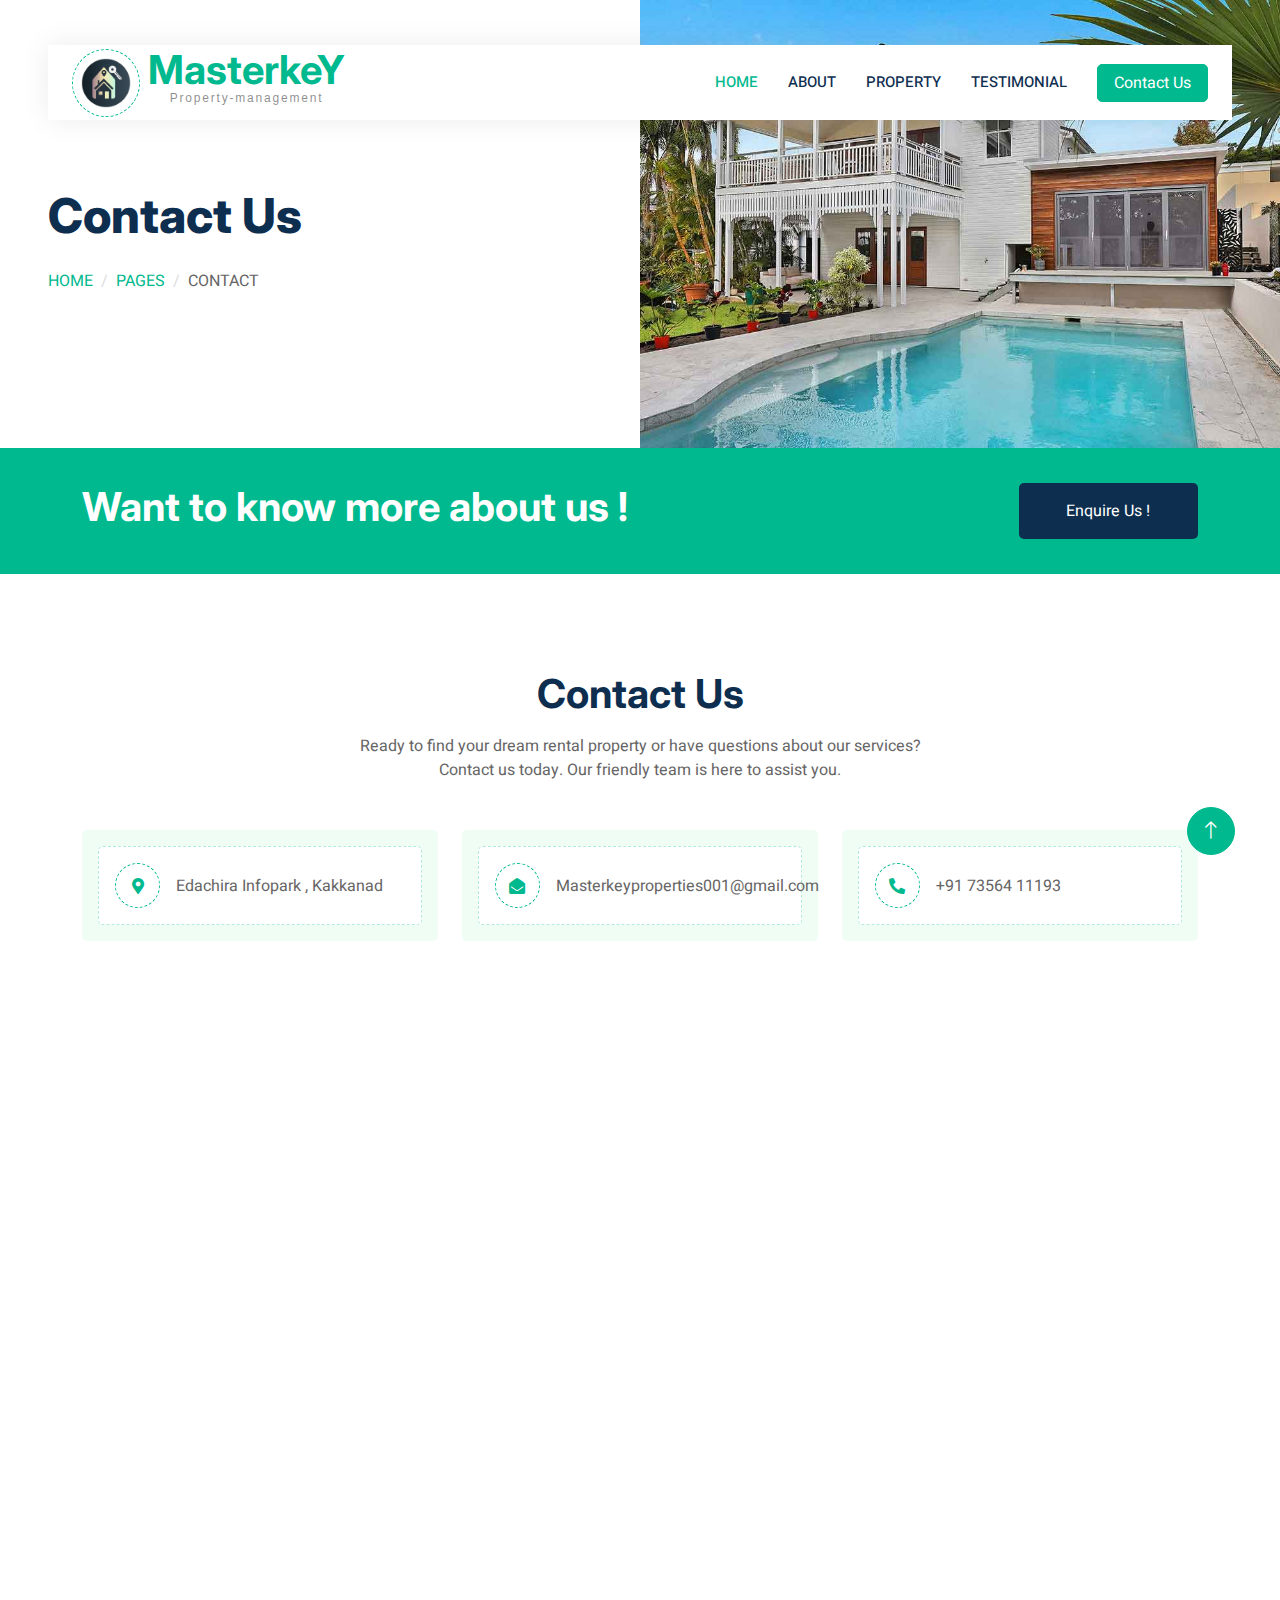
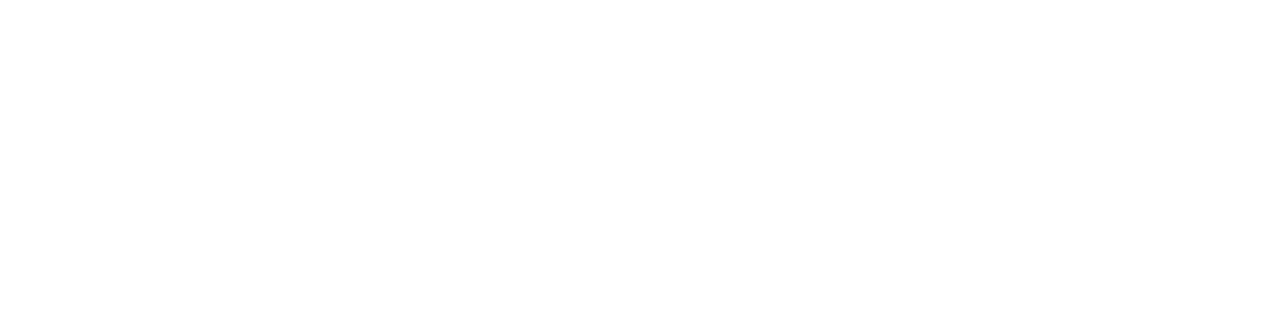
<file: contact.html>
<!DOCTYPE html>
<html lang="en">

<head>
    <meta charset="utf-8">
    <title>Contact Us- MasterKey</title>
    <meta content="width=device-width, initial-scale=1.0" name="viewport">
    <meta content="" name="keywords">
    <meta content="" name="description">

    <!-- Favicon -->
    <link href="img/favicon.ico" rel="icon">

    <!-- Google Web Fonts -->
    <link rel="preconnect" href="https://fonts.googleapis.com">
    <link rel="preconnect" href="https://fonts.gstatic.com" crossorigin>
    <link href="https://fonts.googleapis.com/css2?family=Heebo:wght@400;500;600&family=Inter:wght@700;800&display=swap" rel="stylesheet">
    
    <!-- Icon Font Stylesheet -->
    <link href="https://cdnjs.cloudflare.com/ajax/libs/font-awesome/5.10.0/css/all.min.css" rel="stylesheet">
    <link href="https://cdn.jsdelivr.net/npm/bootstrap-icons@1.4.1/font/bootstrap-icons.css" rel="stylesheet">

    <!-- Libraries Stylesheet -->
    <link href="lib/animate/animate.min.css" rel="stylesheet">
    <link href="lib/owlcarousel/assets/owl.carousel.min.css" rel="stylesheet">

    <!-- Customized Bootstrap Stylesheet -->
    <link href="css/bootstrap.min.css" rel="stylesheet">

    <!-- Template Stylesheet -->
    <link href="css/style.css" rel="stylesheet">
</head>

<body>
    <div class="container-xxl bg-white p-0">
        <!-- Spinner Start -->
        <div id="spinner" class="show bg-white position-fixed translate-middle w-100 vh-100 top-50 start-50 d-flex align-items-center justify-content-center">
            <div class="spinner-border text-primary" style="width: 3rem; height: 3rem;" role="status">
                <span class="sr-only">Loading...</span>
            </div>
        </div>
        <!-- Spinner End -->


        <!-- Navbar Start -->
        <div class="container-fluid nav-bar bg-transparent">
            <nav class="navbar navbar-expand-lg bg-white navbar-light py-0 px-4">
                <a href="index.html" class="navbar-brand d-flex align-items-center text-center">
                    <div class="icon p-2 me-2">
                        <img class="img-fluid" src="img/MASTERKEY.png" alt="Icon" style="width: 50px; height: 50px;">
                    </div>
                    <div style="line-height: 9px;" class="sample">

                        <h1 class="m-0 text-primary">MasterkeY</h1>
                        <p class="subline" 
                        style="font-size: 12px;
                        font-family: Verdana, Geneva, Tahoma, sans-serif;
                        letter-spacing: 1.8px;
                        opacity: 0.5;
   
                        
                        ">Property-management</p>
                    </div>
                    
                </a>
                <button type="button" class="navbar-toggler" data-bs-toggle="collapse" data-bs-target="#navbarCollapse">
                    <span class="navbar-toggler-icon"></span>
                </button>
                <div class="collapse navbar-collapse" id="navbarCollapse">
                    <div class="navbar-nav ms-auto">
                        <a href="index.html" class="nav-item nav-link active">Home</a>
                        <a href="about.html" class="nav-item nav-link">About</a>
                        <div class="nav-item dropdown">
                            <a href="property-list.html" class="nav-link " >Property</a>
                            <!-- <div class="dropdown-menu rounded-0 m-0">
                                <a href="property-list.html"    >Property List</a> -->
                                <!-- <a href="property-type.html" class="dropdown-item">Property Type</a> -->
                                
                            <!-- </div> -->
                        </div>
                        <div class="nav-item dropdown">
                            <a href="testimonial.html" class="nav-item nav-link" >Testimonial</a>
                            <!-- <div class="dropdown-menu rounded-0 m-0">
                                <a href="testimonial.html" class="dropdown-item">Testimonial</a>
                                <a href="404.html" class="dropdown-item">404 Error</a>
                            </div> -->
                        </div>
                        <!-- <a href="contact.html" class="nav-item nav-link">Contact</a> -->
                    </div>
                    <a href="contact.html" class="btn btn-primary px-3 d-none d-lg-flex">Contact Us</a>
                </div>
            </nav>
        </div>
        <!-- Navbar End -->


        <!-- Header Start -->
        <div class="container-fluid header bg-white p-0">
            <div class="row g-0 align-items-center flex-column-reverse flex-md-row">
                <div class="col-md-6 p-5 mt-lg-5">
                    <h1 class="display-5 animated fadeIn mb-4">Contact Us</h1> 
                        <nav aria-label="breadcrumb animated fadeIn">
                        <ol class="breadcrumb text-uppercase">
                            <li class="breadcrumb-item"><a href="index.html">Home</a></li>
                            <li class="breadcrumb-item"><a href="index.html">Pages</a></li>
                            <li class="breadcrumb-item text-body active" aria-current="page">Contact</li>
                        </ol>
                    </nav>
                </div>
                <div class="col-md-6 animated fadeIn">
                    <img class="img-fluid" src="img/header.jpg" alt="">
                </div>
            </div>
        </div>
        <!-- Header End -->


        <!-- Search Start -->
        <div class="container-fluid bg-primary mb-5 wow fadeIn" data-wow-delay="0.1s" style="padding: 35px;">
            <div class="container">
                <div class="row g-2">
                    <div class="col-md-10">
                        <div class="row g-2">
                           <h1 style="color: white;">Want to know more about us !</h1>
                        </div>
                    </div>
                    <div class="col-md-2">
                        <a href="https://wa.me/+917356411193/?text=Hi%20Masterkey,can%20you%20show%20me%20more%20property%20list"><button class="btn btn-dark border-0 w-100 py-3">Enquire Us !</button></a>
                    </div>
                </div> 
            </div>
        </div>
        <!-- Search End -->


        <!-- Contact Start -->
        <div class="container-xxl py-5">
            <div class="container">
                <div class="text-center mx-auto mb-5 wow fadeInUp" data-wow-delay="0.1s" style="max-width: 600px;">
                    <h1 class="mb-3">Contact Us</h1>
                    <p>Ready to find your dream rental property or have questions about our services? Contact us today. Our friendly team is here to assist you.</p>
                </div>
                <div class="row g-4">
                    <div class="col-12">
                        <div class="row gy-4">
                            <div class="col-md-6 col-lg-4 wow fadeIn" data-wow-delay="0.1s">
                                <div class="bg-light rounded p-3">
                                    <div class="d-flex align-items-center bg-white rounded p-3" style="border: 1px dashed rgba(0, 185, 142, .3)">
                                        <div class="icon me-3" style="width: 45px; height: 45px;">
                                            <i class="fa fa-map-marker-alt text-primary"></i>
                                        </div>
                                        <span>Edachira Infopark , Kakkanad</span>
                                    </div>
                                </div>
                            </div>
                            <div class="col-md-6 col-lg-4 wow fadeIn" data-wow-delay="0.3s">
                                <div class="bg-light rounded p-3">
                                    <div class="d-flex align-items-center bg-white rounded p-3" style="border: 1px dashed rgba(0, 185, 142, .3)">
                                        <div class="icon me-3" style="width: 45px; height: 45px;">
                                            <i class="fa fa-envelope-open text-primary"></i>
                                        </div>
                                        <span>Masterkeyproperties001@gmail.com</span>
                                    </div>
                                </div>
                            </div>
                            <div class="col-md-6 col-lg-4 wow fadeIn" data-wow-delay="0.5s">
                                <div class="bg-light rounded p-3">
                                    <div class="d-flex align-items-center bg-white rounded p-3" style="border: 1px dashed rgba(0, 185, 142, .3)">
                                        <div class="icon me-3" style="width: 45px; height: 45px;">
                                            <i class="fa fa-phone-alt text-primary"></i>
                                        </div>
                                        <span>+91 73564 11193</span>
                                    </div>
                                </div>
                            </div>
                        </div>
                    </div>
                    <div class="col-md-6 wow fadeInUp" data-wow-delay="0.1s">
                        <iframe class="position-relative rounded w-100 h-100"
                            src="https://www.google.com/maps/embed?pb=!1m18!1m12!1m3!1d3929.065816751939!2d76.36315527459486!3d10.011422372838972!2m3!1f0!2f0!3f0!3m2!1i1024!2i768!4f13.1!3m3!1m2!1s0x3b080c819b433f73%3A0xce7fe5a9c6a85005!2sInfopark%20Rd%2C%20Edachira%2C%20Kakkanad%2C%20Kochi%2C%20Kerala!5e0!3m2!1sen!2sin!4v1696398979855!5m2!1sen!2sin"
                            frameborder="0" style="min-height: 400px; border:0;" allowfullscreen="" aria-hidden="false"
                            tabindex="0"></iframe>
                    </div>
                    <div class="col-md-6">
                        <div class="wow fadeInUp" data-wow-delay="0.5s">
                            <p class="mb-4"></p>
                            <form>
                                <div class="row g-3">
                                    <p class="mb-4" style="font-weight: bolder;">
                                        Are you looking for the perfect place to call home?</p>
                                        <p class="mb-4">

                                            Look no further! MasterKey is your trusted partner in finding the 
                                            ideal rental property for you. Whether you're a student, a young professional, a family, or a retiree, 
                                            we have a wide range of rental homes to suit your needs.
                                        </p>

                                    </p>
                                    <div class="col-12">
                                        <a href="tel:+917356411193">
                                        <button class="btn btn-primary w-100 py-3" type="submit"><i class="fa fa-phone-alt me-2"></i>Make a Call</button>
                                    </a>
                                    </div>
                                    
                                    <div class="col-12">
                                        <a href="https://wa.me/+917356411193/?text=Hi%20Masterkey,can%20you%20show%20me%20more%20property%20list">
                                            
                                            <button class="btn btn-primary w-100 py-3" type="submit"><i class="fab fa-whatsapp fa-lg me-2"></i>Send me a message</button>
                                    </a>
                                    </div>
                                </div>
                            </form>
                        </div>
                    </div>
                </div>
            </div>
        </div>
        <!-- Contact End -->


        <!-- Footer Start -->
        <div class="container-fluid bg-dark text-white-50 footer pt-5 mt-5 wow fadeIn" data-wow-delay="0.1s">
            <div class="container py-5">
                <div class="row g-5">
                    <div class="col-sm">
                        <h5 class="text-white mb-4">Get In Touch</h5>
                        <p class="mb-2"><i class="fa fa-map-marker-alt me-3"></i>Edachira Infopark , Kakkanad</p>
                        <p class="mb-2"><i class="fa fa-phone-alt me-3"></i>+91 73564 11193 &nbsp&nbsp|&nbsp&nbsp +91 73564 11194</p>
                        <p class="mb-2"><i class="fa fa-envelope me-3"></i>Masterkeyproperties001@gmail.com</p>
                        <div class="d-flex pt-2">
                            <a class="btn btn-outline-light btn-social" href=""><i class="fab fa-twitter"></i></a>
                            <a class="btn btn-outline-light btn-social" href=""><i class="fab fa-facebook-f"></i></a>
                            <a class="btn btn-outline-light btn-social" href=""><i class="fab fa-youtube"></i></a>
                            <a class="btn btn-outline-light btn-social" href=""><i class="fab fa-linkedin-in"></i></a>
                        </div>
                    </div>
                    <div class="col-sm">
                        <h5 class="text-white mb-4">Quick Links</h5>
                        <a class="btn btn-link text-white-50" href="index.html">Home</a>
                        <a class="btn btn-link text-white-50" href="property-list.html">Property listing</a>
                        <a class="btn btn-link text-white-50" href="about.html">About Us</a>
                        <a class="btn btn-link text-white-50" href="contact.html">Contact Us</a>
                        <!-- <a class="btn btn-link text-white-50" href="">Terms & Condition</a> -->
                    </div>
                    <div class="col-sm">
                        <h5 class="text-white mb-4">Photo Gallery</h5>
                        <div class="row g-2 pt-2">
                            <div class="col-4">
                                <img class="img-fluid rounded bg-light p-1" src="img/property (7).jpg" alt="">
                            </div>
                            <div class="col-4">
                                <img class="img-fluid rounded bg-light p-1" src="img/property (2).jpg" alt="">
                            </div>
                            <div class="col-4">
                                <img class="img-fluid rounded bg-light p-1" src="img/property (3).jpg" alt="">
                            </div>
                            <div class="col-4">
                                <img class="img-fluid rounded bg-light p-1" src="img/property (4).jpg" alt="">
                            </div>
                            <div class="col-4">
                                <img class="img-fluid rounded bg-light p-1" src="img/property (5).jpg" alt="">
                            </div>
                            <div class="col-4">
                                <img class="img-fluid rounded bg-light p-1" src="img/property (6).png" alt="">
                            </div>
                        </div>
                    </div>
                    
                </div>
            </div>
            <div class="container">
                <div class="copyright">
                    <div class="row">
                        <div class="col-md-6 text-center text-md-start mb-3 mb-md-0">
                            &copy; <a class="border-bottom" href="#">MasterKey-Property management</a>, All Right Reserved. 
							
							<!--/*** This template is free as long as you keep the footer author’s credit link/attribution link/backlink. If you'd like to use the template without the footer author’s credit link/attribution link/backlink, you can purchase the Credit Removal License from "https://htmlcodex.com/credit-removal". Thank you for your support. ***/-->
							Designed By <a class="border-bottom" href="https://raznalrich.github.io/">MNK Developers</a>
                        </div>
                        <div class="col-md-6 text-center text-md-end">
                            <div class="footer-menu">
                                <a href="index.html">Home</a>
                                <a href="about.html">About Us</a>
                                <a href="contact.html">Contact Us</a>
                    
                            </div>
                        </div>
                    </div>
                </div>
            </div>
        </div>
        <!-- Footer End -->


        <!-- Back to Top -->
        <a href="#" class="btn btn-lg btn-primary btn-lg-square back-to-top"><i class="bi bi-arrow-up"></i></a>
    </div>

    <!-- JavaScript Libraries -->
    <script src="https://code.jquery.com/jquery-3.4.1.min.js"></script>
    <script src="https://cdn.jsdelivr.net/npm/bootstrap@5.0.0/dist/js/bootstrap.bundle.min.js"></script>
    <script src="lib/wow/wow.min.js"></script>
    <script src="lib/easing/easing.min.js"></script>
    <script src="lib/waypoints/waypoints.min.js"></script>
    <script src="lib/owlcarousel/owl.carousel.min.js"></script>

    <!-- Template Javascript -->
    <script src="js/main.js"></script>
</body>

</html>
</file>
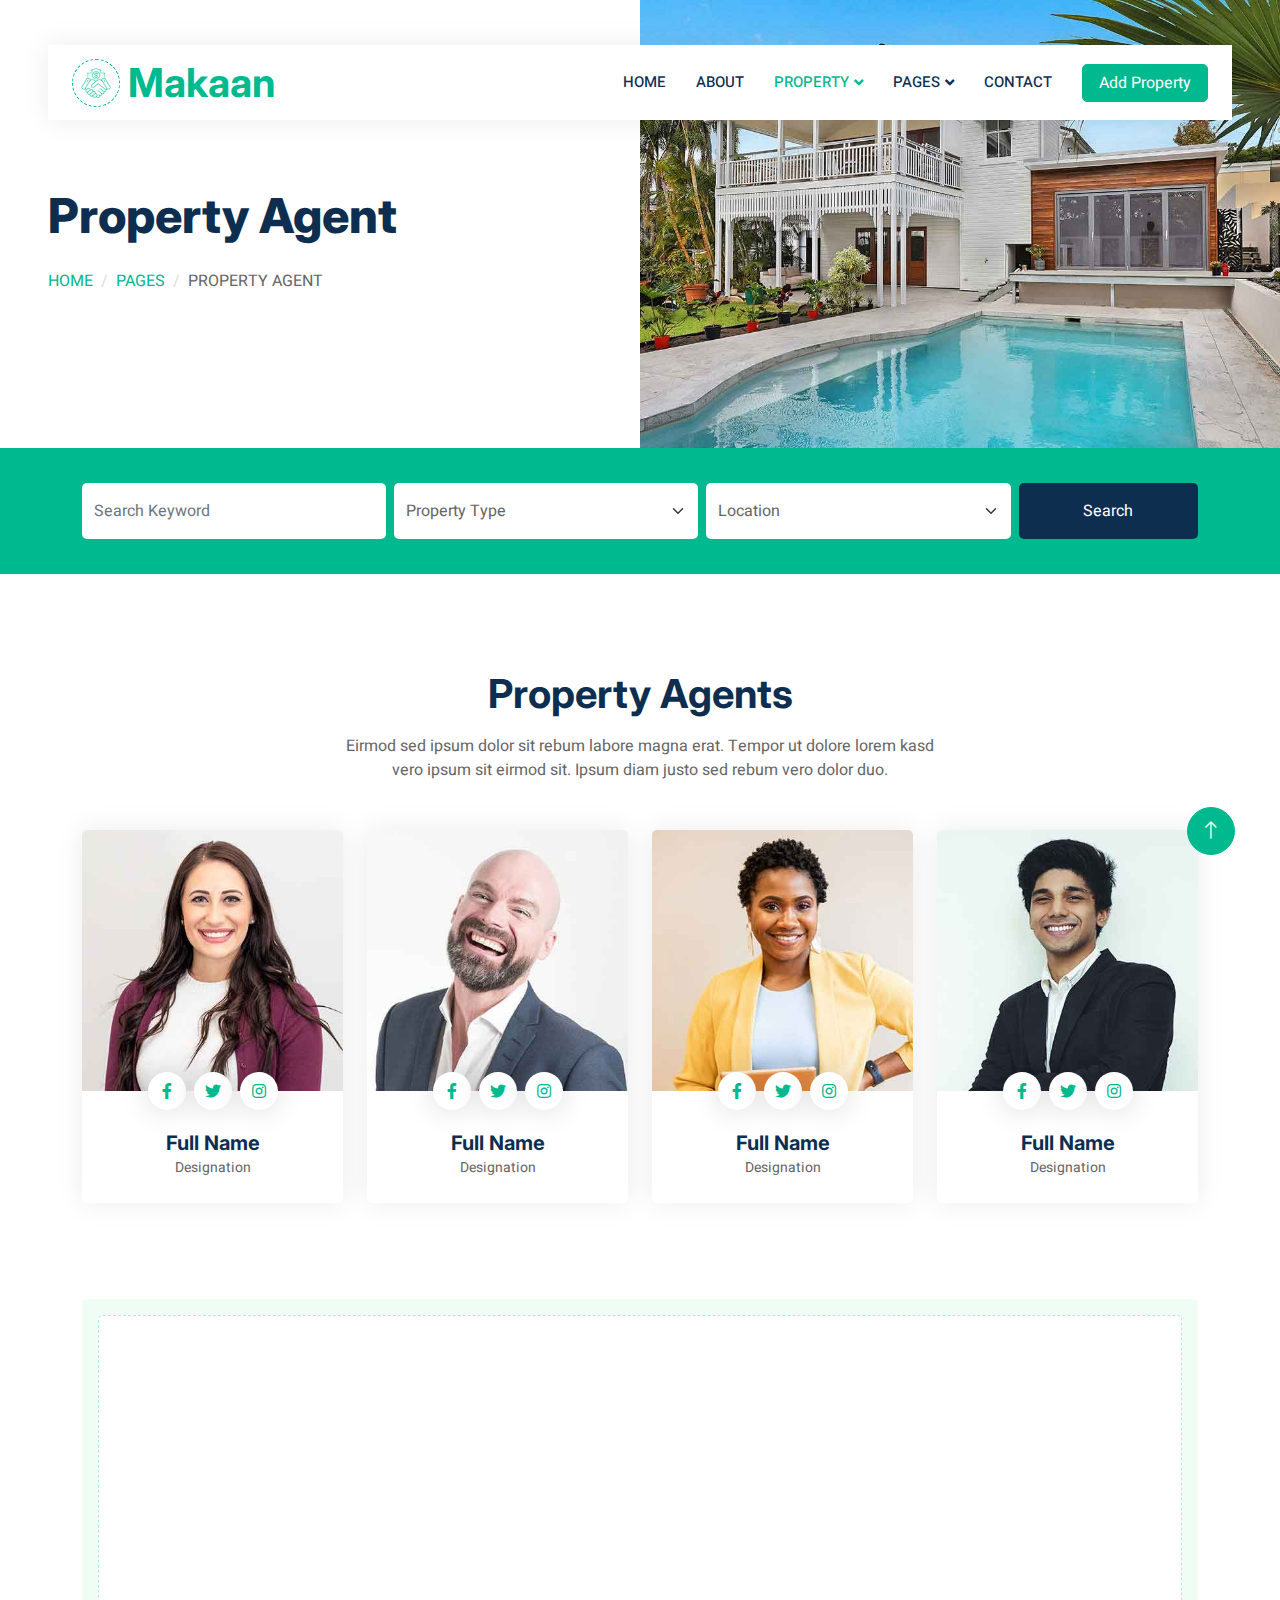
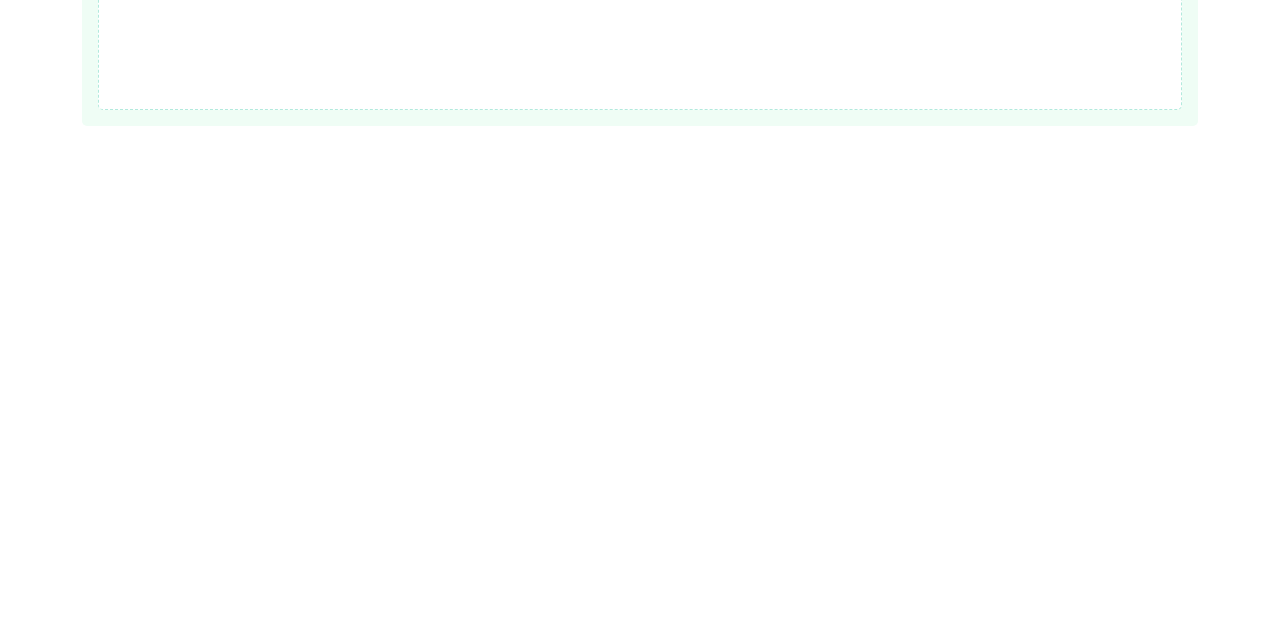
<file: property-agent.html>
<!DOCTYPE html>
<html lang="en">

<head>
    <meta charset="utf-8">
    <title>Makaan - Real Estate HTML Template</title>
    <meta content="width=device-width, initial-scale=1.0" name="viewport">
    <meta content="" name="keywords">
    <meta content="" name="description">

    <!-- Favicon -->
    <link href="img/favicon.ico" rel="icon">

    <!-- Google Web Fonts -->
    <link rel="preconnect" href="https://fonts.googleapis.com">
    <link rel="preconnect" href="https://fonts.gstatic.com" crossorigin>
    <link href="https://fonts.googleapis.com/css2?family=Heebo:wght@400;500;600&family=Inter:wght@700;800&display=swap" rel="stylesheet">
    
    <!-- Icon Font Stylesheet -->
    <link href="https://cdnjs.cloudflare.com/ajax/libs/font-awesome/5.10.0/css/all.min.css" rel="stylesheet">
    <link href="https://cdn.jsdelivr.net/npm/bootstrap-icons@1.4.1/font/bootstrap-icons.css" rel="stylesheet">

    <!-- Libraries Stylesheet -->
    <link href="lib/animate/animate.min.css" rel="stylesheet">
    <link href="lib/owlcarousel/assets/owl.carousel.min.css" rel="stylesheet">

    <!-- Customized Bootstrap Stylesheet -->
    <link href="css/bootstrap.min.css" rel="stylesheet">

    <!-- Template Stylesheet -->
    <link href="css/style.css" rel="stylesheet">
</head>

<body>
    <div class="container-xxl bg-white p-0">
        <!-- Spinner Start -->
        <div id="spinner" class="show bg-white position-fixed translate-middle w-100 vh-100 top-50 start-50 d-flex align-items-center justify-content-center">
            <div class="spinner-border text-primary" style="width: 3rem; height: 3rem;" role="status">
                <span class="sr-only">Loading...</span>
            </div>
        </div>
        <!-- Spinner End -->


        <!-- Navbar Start -->
        <div class="container-fluid nav-bar bg-transparent">
            <nav class="navbar navbar-expand-lg bg-white navbar-light py-0 px-4">
                <a href="index.html" class="navbar-brand d-flex align-items-center text-center">
                    <div class="icon p-2 me-2">
                        <img class="img-fluid" src="img/icon-deal.png" alt="Icon" style="width: 30px; height: 30px;">
                    </div>
                    <h1 class="m-0 text-primary">Makaan</h1>
                </a>
                <button type="button" class="navbar-toggler" data-bs-toggle="collapse" data-bs-target="#navbarCollapse">
                    <span class="navbar-toggler-icon"></span>
                </button>
                <div class="collapse navbar-collapse" id="navbarCollapse">
                    <div class="navbar-nav ms-auto">
                        <a href="index.html" class="nav-item nav-link">Home</a>
                        <a href="about.html" class="nav-item nav-link">About</a>
                        <div class="nav-item dropdown">
                            <a href="#" class="nav-link dropdown-toggle active" data-bs-toggle="dropdown">Property</a>
                            <div class="dropdown-menu rounded-0 m-0">
                                <a href="property-list.html" class="dropdown-item">Property List</a>
                                <a href="property-type.html" class="dropdown-item">Property Type</a>
                                <a href="property-agent.html" class="dropdown-item active">Property Agent</a>
                            </div>
                        </div>
                        <div class="nav-item dropdown">
                            <a href="#" class="nav-link dropdown-toggle" data-bs-toggle="dropdown">Pages</a>
                            <div class="dropdown-menu rounded-0 m-0">
                                <a href="testimonial.html" class="dropdown-item">Testimonial</a>
                                <a href="404.html" class="dropdown-item">404 Error</a>
                            </div>
                        </div>
                        <a href="contact.html" class="nav-item nav-link">Contact</a>
                    </div>
                    <a href="" class="btn btn-primary px-3 d-none d-lg-flex">Add Property</a>
                </div>
            </nav>
        </div>
        <!-- Navbar End -->


        <!-- Header Start -->
        <div class="container-fluid header bg-white p-0">
            <div class="row g-0 align-items-center flex-column-reverse flex-md-row">
                <div class="col-md-6 p-5 mt-lg-5">
                    <h1 class="display-5 animated fadeIn mb-4">Property Agent</h1> 
                        <nav aria-label="breadcrumb animated fadeIn">
                        <ol class="breadcrumb text-uppercase">
                            <li class="breadcrumb-item"><a href="#">Home</a></li>
                            <li class="breadcrumb-item"><a href="#">Pages</a></li>
                            <li class="breadcrumb-item text-body active" aria-current="page">Property Agent</li>
                        </ol>
                    </nav>
                </div>
                <div class="col-md-6 animated fadeIn">
                    <img class="img-fluid" src="img/header.jpg" alt="">
                </div>
            </div>
        </div>
        <!-- Header End -->


        <!-- Search Start -->
        <div class="container-fluid bg-primary mb-5 wow fadeIn" data-wow-delay="0.1s" style="padding: 35px;">
            <div class="container">
                <div class="row g-2">
                    <div class="col-md-10">
                        <div class="row g-2">
                            <div class="col-md-4">
                                <input type="text" class="form-control border-0 py-3" placeholder="Search Keyword">
                            </div>
                            <div class="col-md-4">
                                <select class="form-select border-0 py-3">
                                    <option selected>Property Type</option>
                                    <option value="1">Property Type 1</option>
                                    <option value="2">Property Type 2</option>
                                    <option value="3">Property Type 3</option>
                                </select>
                            </div>
                            <div class="col-md-4">
                                <select class="form-select border-0 py-3">
                                    <option selected>Location</option>
                                    <option value="1">Location 1</option>
                                    <option value="2">Location 2</option>
                                    <option value="3">Location 3</option>
                                </select>
                            </div>
                        </div>
                    </div>
                    <div class="col-md-2">
                        <button class="btn btn-dark border-0 w-100 py-3">Search</button>
                    </div>
                </div>
            </div>
        </div>
        <!-- Search End -->


        <!-- Team Start -->
        <div class="container-xxl py-5">
            <div class="container">
                <div class="text-center mx-auto mb-5 wow fadeInUp" data-wow-delay="0.1s" style="max-width: 600px;">
                    <h1 class="mb-3">Property Agents</h1>
                    <p>Eirmod sed ipsum dolor sit rebum labore magna erat. Tempor ut dolore lorem kasd vero ipsum sit eirmod sit. Ipsum diam justo sed rebum vero dolor duo.</p>
                </div>
                <div class="row g-4">
                    <div class="col-lg-3 col-md-6 wow fadeInUp" data-wow-delay="0.1s">
                        <div class="team-item rounded overflow-hidden">
                            <div class="position-relative">
                                <img class="img-fluid" src="img/team-1.jpg" alt="">
                                <div class="position-absolute start-50 top-100 translate-middle d-flex align-items-center">
                                    <a class="btn btn-square mx-1" href=""><i class="fab fa-facebook-f"></i></a>
                                    <a class="btn btn-square mx-1" href=""><i class="fab fa-twitter"></i></a>
                                    <a class="btn btn-square mx-1" href=""><i class="fab fa-instagram"></i></a>
                                </div>
                            </div>
                            <div class="text-center p-4 mt-3">
                                <h5 class="fw-bold mb-0">Full Name</h5>
                                <small>Designation</small>
                            </div>
                        </div>
                    </div>
                    <div class="col-lg-3 col-md-6 wow fadeInUp" data-wow-delay="0.3s">
                        <div class="team-item rounded overflow-hidden">
                            <div class="position-relative">
                                <img class="img-fluid" src="img/team-2.jpg" alt="">
                                <div class="position-absolute start-50 top-100 translate-middle d-flex align-items-center">
                                    <a class="btn btn-square mx-1" href=""><i class="fab fa-facebook-f"></i></a>
                                    <a class="btn btn-square mx-1" href=""><i class="fab fa-twitter"></i></a>
                                    <a class="btn btn-square mx-1" href=""><i class="fab fa-instagram"></i></a>
                                </div>
                            </div>
                            <div class="text-center p-4 mt-3">
                                <h5 class="fw-bold mb-0">Full Name</h5>
                                <small>Designation</small>
                            </div>
                        </div>
                    </div>
                    <div class="col-lg-3 col-md-6 wow fadeInUp" data-wow-delay="0.5s">
                        <div class="team-item rounded overflow-hidden">
                            <div class="position-relative">
                                <img class="img-fluid" src="img/team-3.jpg" alt="">
                                <div class="position-absolute start-50 top-100 translate-middle d-flex align-items-center">
                                    <a class="btn btn-square mx-1" href=""><i class="fab fa-facebook-f"></i></a>
                                    <a class="btn btn-square mx-1" href=""><i class="fab fa-twitter"></i></a>
                                    <a class="btn btn-square mx-1" href=""><i class="fab fa-instagram"></i></a>
                                </div>
                            </div>
                            <div class="text-center p-4 mt-3">
                                <h5 class="fw-bold mb-0">Full Name</h5>
                                <small>Designation</small>
                            </div>
                        </div>
                    </div>
                    <div class="col-lg-3 col-md-6 wow fadeInUp" data-wow-delay="0.7s">
                        <div class="team-item rounded overflow-hidden">
                            <div class="position-relative">
                                <img class="img-fluid" src="img/team-4.jpg" alt="">
                                <div class="position-absolute start-50 top-100 translate-middle d-flex align-items-center">
                                    <a class="btn btn-square mx-1" href=""><i class="fab fa-facebook-f"></i></a>
                                    <a class="btn btn-square mx-1" href=""><i class="fab fa-twitter"></i></a>
                                    <a class="btn btn-square mx-1" href=""><i class="fab fa-instagram"></i></a>
                                </div>
                            </div>
                            <div class="text-center p-4 mt-3">
                                <h5 class="fw-bold mb-0">Full Name</h5>
                                <small>Designation</small>
                            </div>
                        </div>
                    </div>
                </div>
            </div>
        </div>
        <!-- Team End -->


        <!-- Call to Action Start -->
        <div class="container-xxl py-5">
            <div class="container">
                <div class="bg-light rounded p-3">
                    <div class="bg-white rounded p-4" style="border: 1px dashed rgba(0, 185, 142, .3)">
                        <div class="row g-5 align-items-center">
                            <div class="col-lg-6 wow fadeIn" data-wow-delay="0.1s">
                                <img class="img-fluid rounded w-100" src="img/call-to-action.jpg" alt="">
                            </div>
                            <div class="col-lg-6 wow fadeIn" data-wow-delay="0.5s">
                                <div class="mb-4">
                                    <h1 class="mb-3">Contact With Our Certified Agent</h1>
                                    <p>Eirmod sed ipsum dolor sit rebum magna erat. Tempor lorem kasd vero ipsum sit sit diam justo sed vero dolor duo.</p>
                                </div>
                                <a href="" class="btn btn-primary py-3 px-4 me-2"><i class="fa fa-phone-alt me-2"></i>Make A Call</a>
                                <a href="" class="btn btn-dark py-3 px-4"><i class="fa fa-calendar-alt me-2"></i>Get Appoinment</a>
                            </div>
                        </div>
                    </div>
                </div>
            </div>
        </div>
        <!-- Call to Action End -->
        

        <!-- Footer Start -->
        <div class="container-fluid bg-dark text-white-50 footer pt-5 mt-5 wow fadeIn" data-wow-delay="0.1s">
            <div class="container py-5">
                <div class="row g-5">
                    <div class="col-lg-3 col-md-6">
                        <h5 class="text-white mb-4">Get In Touch</h5>
                        <p class="mb-2"><i class="fa fa-map-marker-alt me-3"></i>123 Street, New York, USA</p>
                        <p class="mb-2"><i class="fa fa-phone-alt me-3"></i>+012 345 67890</p>
                        <p class="mb-2"><i class="fa fa-envelope me-3"></i>info@example.com</p>
                        <div class="d-flex pt-2">
                            <a class="btn btn-outline-light btn-social" href=""><i class="fab fa-twitter"></i></a>
                            <a class="btn btn-outline-light btn-social" href=""><i class="fab fa-facebook-f"></i></a>
                            <a class="btn btn-outline-light btn-social" href=""><i class="fab fa-youtube"></i></a>
                            <a class="btn btn-outline-light btn-social" href=""><i class="fab fa-linkedin-in"></i></a>
                        </div>
                    </div>
                    <div class="col-lg-3 col-md-6">
                        <h5 class="text-white mb-4">Quick Links</h5>
                        <a class="btn btn-link text-white-50" href="">About Us</a>
                        <a class="btn btn-link text-white-50" href="">Contact Us</a>
                        <a class="btn btn-link text-white-50" href="">Our Services</a>
                        <a class="btn btn-link text-white-50" href="">Privacy Policy</a>
                        <a class="btn btn-link text-white-50" href="">Terms & Condition</a>
                    </div>
                    <div class="col-lg-3 col-md-6">
                        <h5 class="text-white mb-4">Photo Gallery</h5>
                        <div class="row g-2 pt-2">
                            <div class="col-4">
                                <img class="img-fluid rounded bg-light p-1" src="img/property-1.jpg" alt="">
                            </div>
                            <div class="col-4">
                                <img class="img-fluid rounded bg-light p-1" src="img/property-2.jpg" alt="">
                            </div>
                            <div class="col-4">
                                <img class="img-fluid rounded bg-light p-1" src="img/property-3.jpg" alt="">
                            </div>
                            <div class="col-4">
                                <img class="img-fluid rounded bg-light p-1" src="img/property-4.jpg" alt="">
                            </div>
                            <div class="col-4">
                                <img class="img-fluid rounded bg-light p-1" src="img/property-5.jpg" alt="">
                            </div>
                            <div class="col-4">
                                <img class="img-fluid rounded bg-light p-1" src="img/property-6.jpg" alt="">
                            </div>
                        </div>
                    </div>
                    <div class="col-lg-3 col-md-6">
                        <h5 class="text-white mb-4">Newsletter</h5>
                        <p>Dolor amet sit justo amet elitr clita ipsum elitr est.</p>
                        <div class="position-relative mx-auto" style="max-width: 400px;">
                            <input class="form-control bg-transparent w-100 py-3 ps-4 pe-5" type="text" placeholder="Your email">
                            <button type="button" class="btn btn-primary py-2 position-absolute top-0 end-0 mt-2 me-2">SignUp</button>
                        </div>
                    </div>
                </div>
            </div>
            <div class="container">
                <div class="copyright">
                    <div class="row">
                        <div class="col-md-6 text-center text-md-start mb-3 mb-md-0">
                            &copy; <a class="border-bottom" href="#">Your Site Name</a>, All Right Reserved. 
							
							<!--/*** This template is free as long as you keep the footer author’s credit link/attribution link/backlink. If you'd like to use the template without the footer author’s credit link/attribution link/backlink, you can purchase the Credit Removal License from "https://htmlcodex.com/credit-removal". Thank you for your support. ***/-->
							Designed By <a class="border-bottom" href="https://htmlcodex.com">HTML Codex</a>
                        </div>
                        <div class="col-md-6 text-center text-md-end">
                            <div class="footer-menu">
                                <a href="">Home</a>
                                <a href="">Cookies</a>
                                <a href="">Help</a>
                                <a href="">FQAs</a>
                            </div>
                        </div>
                    </div>
                </div>
            </div>
        </div>
        <!-- Footer End -->


        <!-- Back to Top -->
        <a href="#" class="btn btn-lg btn-primary btn-lg-square back-to-top"><i class="bi bi-arrow-up"></i></a>
    </div>

    <!-- JavaScript Libraries -->
    <script src="https://code.jquery.com/jquery-3.4.1.min.js"></script>
    <script src="https://cdn.jsdelivr.net/npm/bootstrap@5.0.0/dist/js/bootstrap.bundle.min.js"></script>
    <script src="lib/wow/wow.min.js"></script>
    <script src="lib/easing/easing.min.js"></script>
    <script src="lib/waypoints/waypoints.min.js"></script>
    <script src="lib/owlcarousel/owl.carousel.min.js"></script>

    <!-- Template Javascript -->
    <script src="js/main.js"></script>
</body>

</html>
</file>
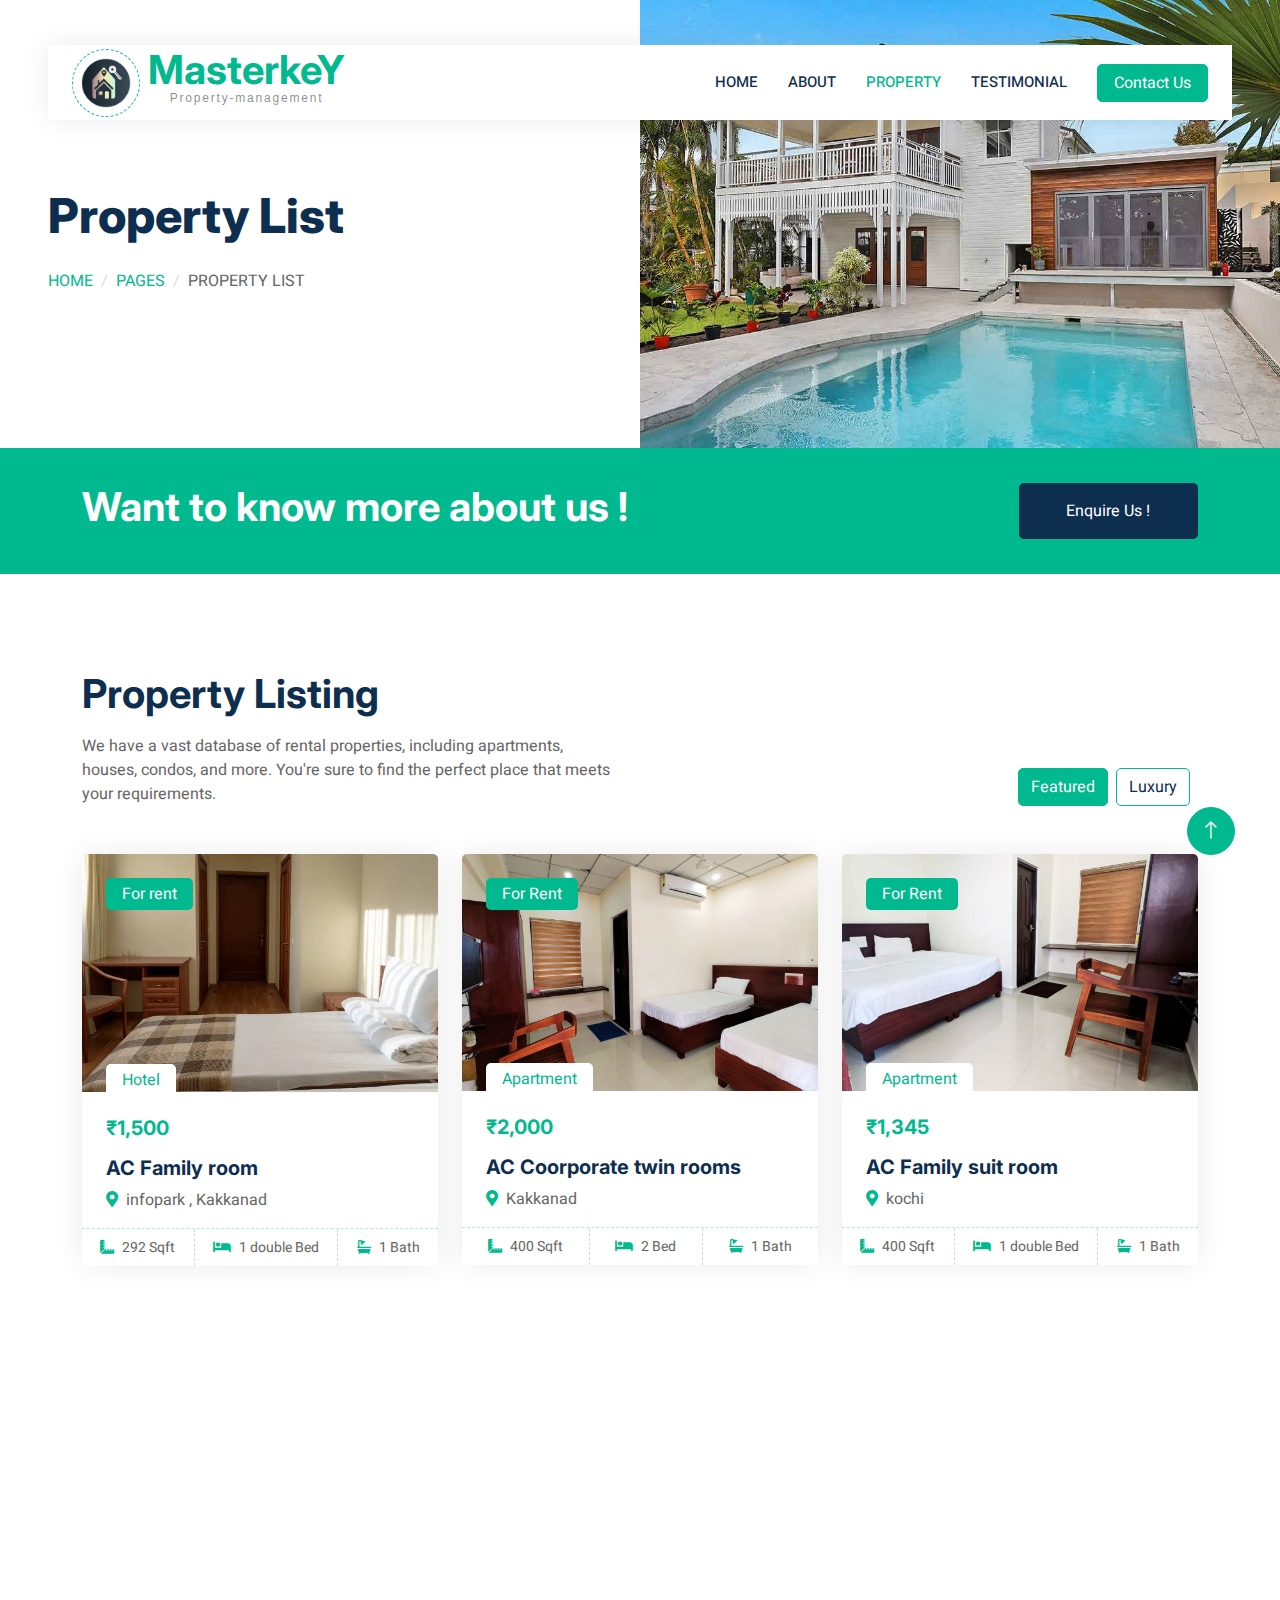
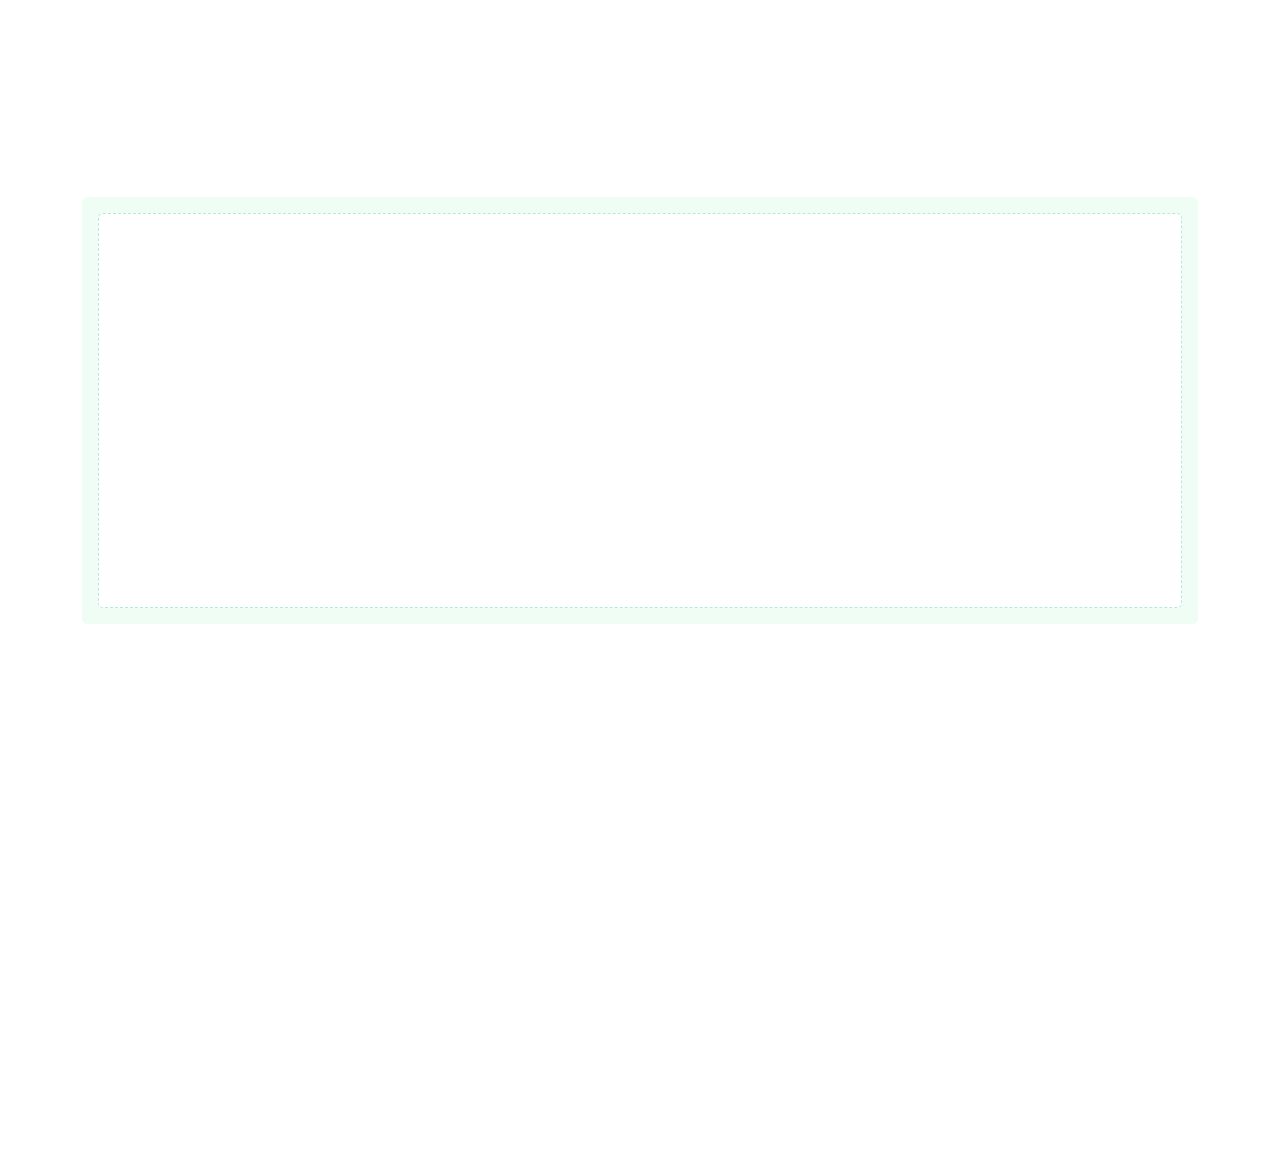
<file: property-list.html>
<!DOCTYPE html>
<html lang="en">

<head>
    <meta charset="utf-8">
    <title>Property-list MasterKey</title>
    <meta content="width=device-width, initial-scale=1.0" name="viewport">
    <meta content="" name="keywords">
    <meta content="" name="description">

    <!-- Favicon -->
    <link href="img/favicon.ico" rel="icon">

    <!-- Google Web Fonts -->
    <link rel="preconnect" href="https://fonts.googleapis.com">
    <link rel="preconnect" href="https://fonts.gstatic.com" crossorigin>
    <link href="https://fonts.googleapis.com/css2?family=Heebo:wght@400;500;600&family=Inter:wght@700;800&display=swap" rel="stylesheet">
    
    <!-- Icon Font Stylesheet -->
    <link href="https://cdnjs.cloudflare.com/ajax/libs/font-awesome/5.10.0/css/all.min.css" rel="stylesheet">
    <link href="https://cdn.jsdelivr.net/npm/bootstrap-icons@1.4.1/font/bootstrap-icons.css" rel="stylesheet">

    <!-- Libraries Stylesheet -->
    <link href="lib/animate/animate.min.css" rel="stylesheet">
    <link href="lib/owlcarousel/assets/owl.carousel.min.css" rel="stylesheet">

    <!-- Customized Bootstrap Stylesheet -->
    <link href="css/bootstrap.min.css" rel="stylesheet">

    <!-- Template Stylesheet -->
    <link href="css/style.css" rel="stylesheet">
</head>

<body>
    <div class="container-xxl bg-white p-0">
        <!-- Spinner Start -->
        <div id="spinner" class="show bg-white position-fixed translate-middle w-100 vh-100 top-50 start-50 d-flex align-items-center justify-content-center">
            <div class="spinner-border text-primary" style="width: 3rem; height: 3rem;" role="status">
                <span class="sr-only">Loading...</span>
            </div>
        </div>
        <!-- Spinner End -->


        <!-- Navbar Start -->
        <div class="container-fluid nav-bar bg-transparent">
            <nav class="navbar navbar-expand-lg bg-white navbar-light py-0 px-4">
                <a href="index.html" class="navbar-brand d-flex align-items-center text-center">
                    <div class="icon p-2 me-2">
                        <img class="img-fluid" src="img/MASTERKEY.png" alt="Icon" style="width: 50px; height: 50px;">
                    </div>
                    <div style="line-height: 9px;" class="sample">

                        <h1 class="m-0 text-primary">MasterkeY</h1>
                        <p class="subline" 
                        style="font-size: 12px;
                        font-family: Verdana, Geneva, Tahoma, sans-serif;
                        letter-spacing: 1.8px;
                        opacity: 0.5;
   
                        
                        ">Property-management</p>
                    </div>
                    
                </a>
                <button type="button" class="navbar-toggler" data-bs-toggle="collapse" data-bs-target="#navbarCollapse">
                    <span class="navbar-toggler-icon"></span>
                </button>
                <div class="collapse navbar-collapse" id="navbarCollapse">
                    <div class="navbar-nav ms-auto">
                        <a href="index.html" class="nav-item nav-link ">Home</a>
                        <a href="about.html" class="nav-item nav-link">About</a>
                        <div class="nav-item dropdown">
                            <a href="property-list.html" class="nav-link active" >Property</a>
                            <!-- <div class="dropdown-menu rounded-0 m-0">
                                <a href="property-list.html"    >Property List</a> -->
                                <!-- <a href="property-type.html" class="dropdown-item">Property Type</a> -->
                                
                            <!-- </div> -->
                        </div>
                        <div class="nav-item dropdown">
                            <a href="testimonial.html" class="nav-item nav-link" >Testimonial</a>
                            <!-- <div class="dropdown-menu rounded-0 m-0">
                                <a href="testimonial.html" class="dropdown-item">Testimonial</a>
                                <a href="404.html" class="dropdown-item">404 Error</a>
                            </div> -->
                        </div>
                        <!-- <a href="contact.html" class="nav-item nav-link">Contact</a> -->
                    </div>
                    <a href="contact.html" class="btn btn-primary px-3 d-none d-lg-flex">Contact Us</a>
                </div>
            </nav>
        </div>
        <!-- Navbar End -->


        <!-- Header Start -->
        <div class="container-fluid header bg-white p-0">
            <div class="row g-0 align-items-center flex-column-reverse flex-md-row">
                <div class="col-md-6 p-5 mt-lg-5">
                    <h1 class="display-5 animated fadeIn mb-4">Property List</h1> 
                        <nav aria-label="breadcrumb animated fadeIn">
                        <ol class="breadcrumb text-uppercase">
                            <li class="breadcrumb-item"><a href="index.html">Home</a></li>
                            <li class="breadcrumb-item"><a href="index.html">Pages</a></li>
                            <li class="breadcrumb-item text-body active" aria-current="page">Property List</li>
                        </ol>
                    </nav>
                </div>
                <div class="col-md-6 animated fadeIn">
                    <img class="img-fluid" src="img/header.jpg" alt="">
                </div>
            </div>
        </div>
        <!-- Header End -->


        <!-- Search Start -->
        <div class="container-fluid bg-primary mb-5 wow fadeIn" data-wow-delay="0.1s" style="padding: 35px;">
            <div class="container">
                <div class="row g-2">
                    <div class="col-md-10">
                        <div class="row g-2">
                           <h1 style="color: white;">Want to know more about us !</h1>
                        </div>
                    </div>
                    <div class="col-md-2">
                        <a href="https://wa.me/+917356411193/?text=Hi%20Masterkey,can%20you%20show%20me%20more%20property%20list"><button class="btn btn-dark border-0 w-100 py-3">Enquire Us !</button></a>
                    </div>
                </div> 
            </div>
        </div>
        <!-- Search End -->


        <!-- Property List Start -->
        <div class="container-xxl py-5">
            <div class="container">
                <div class="row g-0 gx-5 align-items-end">
                    <div class="col-lg-6">
                        <div class="text-start mx-auto mb-5 wow slideInLeft" data-wow-delay="0.1s">
                            <h1 class="mb-3">Property Listing</h1>
                            <p>We have a vast database of rental properties, including apartments, houses, condos, and more. You're sure to find the perfect place that meets your requirements.</p>
                        </div>
                    </div>
                    <div class="col-lg-6 text-start text-lg-end wow slideInRight" data-wow-delay="0.1s">
                        <ul class="nav nav-pills d-inline-flex justify-content-end mb-5">
                            <li class="nav-item me-2">
                                <a class="btn btn-outline-primary active" data-bs-toggle="pill" href="#tab-1">Featured</a>
                            </li>
                            <li class="nav-item me-2">
                                <a class="btn btn-outline-primary" data-bs-toggle="pill" href="#tab-2">Luxury</a>
                            </li>
                            <!-- <li class="nav-item me-0">
                                <a class="btn btn-outline-primary" data-bs-toggle="pill" href="#tab-3">Duplex</a>
                            </li> -->
                        </ul>
                    </div>
                </div>
                <div class="tab-content">
                    <div id="tab-1" class="tab-pane fade show p-0 active">
                        <div class="row g-4">
                            <div class="col-lg-4 col-md-6 wow fadeInUp" data-wow-delay="0.1s">
                                <div class="property-item rounded overflow-hidden">
                                    <div class="position-relative overflow-hidden">
                                        <a href=""><img class="img-fluid" src="img/property (1).jpg" alt=""></a>
                                        <div class="bg-primary rounded text-white position-absolute start-0 top-0 m-4 py-1 px-3">For rent</div>
                                        <div class="bg-white rounded-top text-primary position-absolute start-0 bottom-0 mx-4 pt-1 px-3">Hotel</div>
                                    </div>
                                    <div class="p-4 pb-0">
                                        <h5 class="text-primary mb-3">₹1,500</h5>
                                        <a class="d-block h5 mb-2" href="">AC Family room</a>
                                        <p><i class="fa fa-map-marker-alt text-primary me-2"></i>infopark , Kakkanad</p>
                                    </div>
                                    <div class="d-flex border-top">
                                        <small class="flex-fill text-center border-end py-2"><i class="fa fa-ruler-combined text-primary me-2"></i>292 Sqft</small>
                                        <small class="flex-fill text-center border-end py-2"><i class="fa fa-bed text-primary me-2"></i>1 double Bed</small>
                                        <small class="flex-fill text-center py-2"><i class="fa fa-bath text-primary me-2"></i>1 Bath</small>
                                    </div>
                                </div>
                            </div>
                            <div class="col-lg-4 col-md-6 wow fadeInUp" data-wow-delay="0.3s">
                                <div class="property-item rounded overflow-hidden">
                                    <div class="position-relative overflow-hidden">
                                        <a href=""><img class="img-fluid" src="img/property (2).jpg" alt=""></a>
                                        <div class="bg-primary rounded text-white position-absolute start-0 top-0 m-4 py-1 px-3">For Rent</div>
                                        <div class="bg-white rounded-top text-primary position-absolute start-0 bottom-0 mx-4 pt-1 px-3">Apartment</div>
                                    </div>
                                    <div class="p-4 pb-0">
                                        <h5 class="text-primary mb-3">₹2,000</h5>
                                        <a class="d-block h5 mb-2" href="">AC Coorporate twin rooms</a>
                                        <p><i class="fa fa-map-marker-alt text-primary me-2"></i>Kakkanad</p>
                                    </div>
                                    <div class="d-flex border-top">
                                        <small class="flex-fill text-center border-end py-2"><i class="fa fa-ruler-combined text-primary me-2"></i>400 Sqft</small>
                                        <small class="flex-fill text-center border-end py-2"><i class="fa fa-bed text-primary me-2"></i>2 Bed</small>
                                        <small class="flex-fill text-center py-2"><i class="fa fa-bath text-primary me-2"></i>1 Bath</small>
                                    </div>
                                </div>
                            </div>
                            <div class="col-lg-4 col-md-6 wow fadeInUp" data-wow-delay="0.5s">
                                <div class="property-item rounded overflow-hidden">
                                    <div class="position-relative overflow-hidden">
                                        <a href=""><img class="img-fluid" src="img/property (3).jpg" alt=""></a>
                                        <div class="bg-primary rounded text-white position-absolute start-0 top-0 m-4 py-1 px-3">For Rent</div>
                                        <div class="bg-white rounded-top text-primary position-absolute start-0 bottom-0 mx-4 pt-1 px-3">Apartment</div>
                                    </div>
                                    <div class="p-4 pb-0">
                                        <h5 class="text-primary mb-3">₹1,345</h5>
                                        <a class="d-block h5 mb-2" href="">AC Family suit room</a>
                                        <p><i class="fa fa-map-marker-alt text-primary me-2"></i>kochi</p>
                                    </div>
                                    <div class="d-flex border-top">
                                        <small class="flex-fill text-center border-end py-2"><i class="fa fa-ruler-combined text-primary me-2"></i>400 Sqft</small>
                                        <small class="flex-fill text-center border-end py-2"><i class="fa fa-bed text-primary me-2"></i>1 double Bed</small>
                                        <small class="flex-fill text-center py-2"><i class="fa fa-bath text-primary me-2"></i>1 Bath</small>
                                    </div>
                                </div>
                            </div>
                            <div class="col-lg-4 col-md-6 wow fadeInUp" data-wow-delay="0.1s">
                                <div class="property-item rounded overflow-hidden">
                                    <div class="position-relative overflow-hidden">
                                        <a href=""><img class="img-fluid" src="img/property (4).jpg" alt=""></a>
                                        <div class="bg-primary rounded text-white position-absolute start-0 top-0 m-4 py-1 px-3">For Rent</div>
                                        <div class="bg-white rounded-top text-primary position-absolute start-0 bottom-0 mx-4 pt-1 px-3">Apartment</div>
                                    </div>
                                    <div class="p-4 pb-0">
                                        <h5 class="text-primary mb-3">₹1,345</h5>
                                        <a class="d-block h5 mb-2" href="">Full AC room</a>
                                        <p><i class="fa fa-map-marker-alt text-primary me-2"></i>Justice kochu thomman road,Kakkanad</p>
                                    </div>
                                    <div class="d-flex border-top">
                                        <small class="flex-fill text-center border-end py-2"><i class="fa fa-ruler-combined text-primary me-2"></i>500 Sqft</small>
                                        <small class="flex-fill text-center border-end py-2"><i class="fa fa-bed text-primary me-2"></i>3 Bed</small>
                                        <small class="flex-fill text-center py-2"><i class="fa fa-bath text-primary me-2"></i>2 Bath</small>
                                    </div>
                                </div>
                            </div>
                            <div class="col-lg-4 col-md-6 wow fadeInUp" data-wow-delay="0.3s">
                                <div class="property-item rounded overflow-hidden">
                                    <div class="position-relative overflow-hidden">
                                        <a href=""><img class="img-fluid" src="img/property (5).jpg" alt=""></a>
                                        <div class="bg-primary rounded text-white position-absolute start-0 top-0 m-4 py-1 px-3">For rent</div>
                                        <div class="bg-white rounded-top text-primary position-absolute start-0 bottom-0 mx-4 pt-1 px-3">Home Stay</div>
                                    </div>
                                    <div class="p-4 pb-0">
                                        <h5 class="text-primary mb-3">₹1,899</h5>
                                        <a class="d-block h5 mb-2" href="">Family Homestay(AC/Non AC)</a>
                                        <p><i class="fa fa-map-marker-alt text-primary me-2"></i> kochi</p>
                                    </div>
                                    <div class="d-flex border-top">
                                        <small class="flex-fill text-center border-end py-2"><i class="fa fa-ruler-combined text-primary me-2"></i>369 Sqft</small>
                                        <small class="flex-fill text-center border-end py-2"><i class="fa fa-bed text-primary me-2"></i>2 Bed</small>
                                        <small class="flex-fill text-center py-2"><i class="fa fa-bath text-primary me-2"></i>2 Bath</small>
                                    </div>
                                </div>
                            </div>
                            <div class="col-lg-4 col-md-6 wow fadeInUp" data-wow-delay="0.5s">
                                <div class="property-item rounded overflow-hidden">
                                    <div class="position-relative overflow-hidden">
                                        <a href=""><img class="img-fluid" src="img/property (6).png" alt=""></a>
                                        <div class="bg-primary rounded text-white position-absolute start-0 top-0 m-4 py-1 px-3">Deep cleaning</div>
                                        <div class="bg-white rounded-top text-primary position-absolute start-0 bottom-0 mx-4 pt-1 px-3">Just</div>
                                    </div>
                                    <div class="p-4 pb-0">
                                        <h5 class="text-primary mb-3">Starting @ ₹1,999</h5>
                                        <a class="d-block h5 mb-2" href="">Deep cleaning Services </a>
                                        <p><i class="fa fa-map-marker-alt text-primary me-2"></i>Kochi</p>
                                    </div>
                                    <div class="d-flex border-top">
                                        <small class="flex-fill text-center border-end py-2"><i class="fa fa-ruler-combined text-primary me-2"></i>Per Sqft</small>
                                        <small class="flex-fill text-center border-end py-2"><i class="fa fa-bed text-primary me-2"></i>Contact us</small>
                                        <small class="flex-fill text-center py-2"><i class="fa fa-bath text-primary me-2"></i>-</small>
                                    </div>
                                </div>
                            </div>
                            
                        </div>
                    </div>
                    <div id="tab-2" class="tab-pane fade show p-0">
                        <div class="row g-4">
                            <div class="col-lg-4 col-md-6">
                                <div class="property-item rounded overflow-hidden">
                                    <div class="position-relative overflow-hidden">
                                        <a href=""><img class="img-fluid" src="img/property (9).jpg" alt=""></a>
                                        <div class="bg-primary rounded text-white position-absolute start-0 top-0 m-4 py-1 px-3">For Rent</div>
                                        <div class="bg-white rounded-top text-primary position-absolute start-0 bottom-0 mx-4 pt-1 px-3">Apartment</div>
                                    </div>
                                    <div class="p-4 pb-0">
                                        <h5 class="text-primary mb-3">₹2,345</h5>
                                        <a class="d-block h5 mb-2" href="">Junior Suite Room</a>
                                        <p><i class="fa fa-map-marker-alt text-primary me-2"></i>Cochin international airport</p>
                                    </div>
                                    <div class="d-flex border-top">
                                        <small class="flex-fill text-center border-end py-2"><i class="fa fa-ruler-combined text-primary me-2"></i>1000 Sqft</small>
                                        <small class="flex-fill text-center border-end py-2"><i class="fa fa-bed text-primary me-2"></i>3 Bed</small>
                                        <small class="flex-fill text-center py-2"><i class="fa fa-bath text-primary me-2"></i>2 Bath</small>
                                    </div>
                                </div>
                            </div>
                            <div class="col-lg-4 col-md-6">
                                <div class="property-item rounded overflow-hidden">
                                    <div class="position-relative overflow-hidden">
                                        <a href=""><img class="img-fluid" src="img/property (7).jpg" alt=""></a>
                                        <div class="bg-primary rounded text-white position-absolute start-0 top-0 m-4 py-1 px-3">For Rent</div>
                                        <div class="bg-white rounded-top text-primary position-absolute start-0 bottom-0 mx-4 pt-1 px-3">Apartment</div>
                                    </div>
                                    <div class="p-4 pb-0">
                                        <h5 class="text-primary mb-3">₹1,345</h5>
                                        <a class="d-block h5 mb-2" href="">Presidential mini suite</a>
                                        <p><i class="fa fa-map-marker-alt text-primary me-2"></i>Infopark , kochi</p>
                                    </div>
                                    <div class="d-flex border-top">
                                        <small class="flex-fill text-center border-end py-2"><i class="fa fa-ruler-combined text-primary me-2"></i>340 Sqft</small>
                                        <small class="flex-fill text-center border-end py-2"><i class="fa fa-bed text-primary me-2"></i>1 Bed</small>
                                        <small class="flex-fill text-center py-2"><i class="fa fa-bath text-primary me-2"></i>1 Bath</small>
                                    </div>
                                </div>
                            </div>
                            <div class="col-lg-4 col-md-6">
                                <div class="property-item rounded overflow-hidden">
                                    <div class="position-relative overflow-hidden">
                                        <a href=""><img class="img-fluid" src="img/property(17).jpg" alt=""></a>
                                        <div class="bg-primary rounded text-white position-absolute start-0 top-0 m-4 py-1 px-3">For Rent</div>
                                        <div class="bg-white rounded-top text-primary position-absolute start-0 bottom-0 mx-4 pt-1 px-3">Apartment</div>
                                    </div>
                                    <div class="p-4 pb-0">
                                        <h5 class="text-primary mb-3">₹2,999</h5>
                                        <a class="d-block h5 mb-2" href="">Executive Suite Room</a>
                                        <p><i class="fa fa-map-marker-alt text-primary me-2"></i>Eloor methanam , Kochi</p>
                                    </div>
                                    <div class="d-flex border-top">
                                        <small class="flex-fill text-center border-end py-2"><i class="fa fa-ruler-combined text-primary me-2"></i>1000 Sqft</small>
                                        <small class="flex-fill text-center border-end py-2"><i class="fa fa-bed text-primary me-2"></i>3 Bed</small>
                                        <small class="flex-fill text-center py-2"><i class="fa fa-bath text-primary me-2"></i>2 Bath</small>
                                    </div>
                                </div>
                            </div>
                            <div class="col-lg-4 col-md-6">
                                <div class="property-item rounded overflow-hidden">
                                    <div class="position-relative overflow-hidden">
                                        <a href=""><img class="img-fluid" src="img/property(18).jpg" alt=""></a>
                                        <div class="bg-primary rounded text-white position-absolute start-0 top-0 m-4 py-1 px-3">For Rent</div>
                                        <div class="bg-white rounded-top text-primary position-absolute start-0 bottom-0 mx-4 pt-1 px-3">Apartment</div>
                                    </div>
                                    <div class="p-4 pb-0">
                                        <h5 class="text-primary mb-3">₹2,345</h5>
                                        <a class="d-block h5 mb-2" href="">Luxury suite room</a>
                                        <p><i class="fa fa-map-marker-alt text-primary me-2"></i>angamaly</p>
                                    </div>
                                    <div class="d-flex border-top">
                                        <small class="flex-fill text-center border-end py-2"><i class="fa fa-ruler-combined text-primary me-2"></i>1000 Sqft</small>
                                        <small class="flex-fill text-center border-end py-2"><i class="fa fa-bed text-primary me-2"></i>3 Bed</small>
                                        <small class="flex-fill text-center py-2"><i class="fa fa-bath text-primary me-2"></i>2 Bath</small>
                                    </div>
                                </div>
                            </div>
                            <div class="col-lg-4 col-md-6">
                                <div class="property-item rounded overflow-hidden">
                                    <div class="position-relative overflow-hidden">
                                        <a href=""><img class="img-fluid" src="img/property (11).jpg" alt=""></a>
                                        <div class="bg-primary rounded text-white position-absolute start-0 top-0 m-4 py-1 px-3">For Rent</div>
                                        <div class="bg-white rounded-top text-primary position-absolute start-0 bottom-0 mx-4 pt-1 px-3">Apartment</div>
                                    </div>
                                    <div class="p-4 pb-0">
                                        <h5 class="text-primary mb-3">₹1,945</h5>
                                        <a class="d-block h5 mb-2" href="">Queen rooms (AC/Non AC)</a>
                                        <p><i class="fa fa-map-marker-alt text-primary me-2"></i>Infopark</p>
                                    </div>
                                    <div class="d-flex border-top">
                                        <small class="flex-fill text-center border-end py-2"><i class="fa fa-ruler-combined text-primary me-2"></i>300 Sqft</small>
                                        <small class="flex-fill text-center border-end py-2"><i class="fa fa-bed text-primary me-2"></i>1 Bed</small>
                                        <small class="flex-fill text-center py-2"><i class="fa fa-bath text-primary me-2"></i>1 Bath</small>
                                    </div>
                                </div>
                            </div>
                            <div class="col-lg-4 col-md-6">
                                <div class="property-item rounded overflow-hidden">
                                    <div class="position-relative overflow-hidden">
                                        <a href=""><img class="img-fluid" src="img/property (12).jpg" alt=""></a>
                                        <div class="bg-primary rounded text-white position-absolute start-0 top-0 m-4 py-1 px-3">For Rent</div>
                                        <div class="bg-white rounded-top text-primary position-absolute start-0 bottom-0 mx-4 pt-1 px-3">Apartment</div>
                                    </div>
                                    <div class="p-4 pb-0">
                                        <h5 class="text-primary mb-3">₹2,099</h5>
                                        <a class="d-block h5 mb-2" href="">Queen rooms (AC/Non AC)</a>
                                        <p><i class="fa fa-map-marker-alt text-primary me-2"></i>Infopark</p>
                                    </div>
                                    <div class="d-flex border-top">
                                        <small class="flex-fill text-center border-end py-2"><i class="fa fa-ruler-combined text-primary me-2"></i>1000 Sqft</small>
                                        <small class="flex-fill text-center border-end py-2"><i class="fa fa-bed text-primary me-2"></i>1 Bed</small>
                                        <small class="flex-fill text-center py-2"><i class="fa fa-bath text-primary me-2"></i>1 Bath</small>
                                    </div>
                                </div>
                            </div>
                            
                        </div>
                    </div>
                    <div id="tab-3" class="tab-pane fade show p-0">
                        <div class="row g-4">
                            <div class="col-lg-4 col-md-6">
                                <div class="property-item rounded overflow-hidden">
                                    <div class="position-relative overflow-hidden">
                                        <a href=""><img class="img-fluid" src="img/property-1.jpg" alt=""></a>
                                        <div class="bg-primary rounded text-white position-absolute start-0 top-0 m-4 py-1 px-3">For Rent</div>
                                        <div class="bg-white rounded-top text-primary position-absolute start-0 bottom-0 mx-4 pt-1 px-3">Appartment</div>
                                    </div>
                                    <div class="p-4 pb-0">
                                        <h5 class="text-primary mb-3">₹12,345</h5>
                                        <a class="d-block h5 mb-2" href="">River side villa</a>
                                        <p><i class="fa fa-map-marker-alt text-primary me-2"></i>Kozhikode</p>
                                    </div>
                                    <div class="d-flex border-top">
                                        <small class="flex-fill text-center border-end py-2"><i class="fa fa-ruler-combined text-primary me-2"></i>1000 Sqft</small>
                                        <small class="flex-fill text-center border-end py-2"><i class="fa fa-bed text-primary me-2"></i>3 Bed</small>
                                        <small class="flex-fill text-center py-2"><i class="fa fa-bath text-primary me-2"></i>2 Bath</small>
                                    </div>
                                </div>
                            </div>
                            <div class="col-lg-4 col-md-6">
                                <div class="property-item rounded overflow-hidden">
                                    <div class="position-relative overflow-hidden">
                                        <a href=""><img class="img-fluid" src="img/property-2.jpg" alt=""></a>
                                        <div class="bg-primary rounded text-white position-absolute start-0 top-0 m-4 py-1 px-3">For Rent</div>
                                        <div class="bg-white rounded-top text-primary position-absolute start-0 bottom-0 mx-4 pt-1 px-3">Villa</div>
                                    </div>
                                    <div class="p-4 pb-0">
                                        <h5 class="text-primary mb-3">₹12,345</h5>
                                        <a class="d-block h5 mb-2" href="">River side villa</a>
                                        <p><i class="fa fa-map-marker-alt text-primary me-2"></i>Kozhikode</p>
                                    </div>
                                    <div class="d-flex border-top">
                                        <small class="flex-fill text-center border-end py-2"><i class="fa fa-ruler-combined text-primary me-2"></i>1000 Sqft</small>
                                        <small class="flex-fill text-center border-end py-2"><i class="fa fa-bed text-primary me-2"></i>3 Bed</small>
                                        <small class="flex-fill text-center py-2"><i class="fa fa-bath text-primary me-2"></i>2 Bath</small>
                                    </div>
                                </div>
                            </div>
                            <div class="col-lg-4 col-md-6">
                                <div class="property-item rounded overflow-hidden">
                                    <div class="position-relative overflow-hidden">
                                        <a href=""><img class="img-fluid" src="img/property-3.jpg" alt=""></a>
                                        <div class="bg-primary rounded text-white position-absolute start-0 top-0 m-4 py-1 px-3">For Rent</div>
                                        <div class="bg-white rounded-top text-primary position-absolute start-0 bottom-0 mx-4 pt-1 px-3">Office</div>
                                    </div>
                                    <div class="p-4 pb-0">
                                        <h5 class="text-primary mb-3">₹12,345</h5>
                                        <a class="d-block h5 mb-2" href="">River side villa</a>
                                        <p><i class="fa fa-map-marker-alt text-primary me-2"></i>Kozhikode</p>
                                    </div>
                                    <div class="d-flex border-top">
                                        <small class="flex-fill text-center border-end py-2"><i class="fa fa-ruler-combined text-primary me-2"></i>1000 Sqft</small>
                                        <small class="flex-fill text-center border-end py-2"><i class="fa fa-bed text-primary me-2"></i>3 Bed</small>
                                        <small class="flex-fill text-center py-2"><i class="fa fa-bath text-primary me-2"></i>2 Bath</small>
                                    </div>
                                </div>
                            </div>
                            <div class="col-lg-4 col-md-6">
                                <div class="property-item rounded overflow-hidden">
                                    <div class="position-relative overflow-hidden">
                                        <a href=""><img class="img-fluid" src="img/property-4.jpg" alt=""></a>
                                        <div class="bg-primary rounded text-white position-absolute start-0 top-0 m-4 py-1 px-3">For Rent</div>
                                        <div class="bg-white rounded-top text-primary position-absolute start-0 bottom-0 mx-4 pt-1 px-3">Building</div>
                                    </div>
                                    <div class="p-4 pb-0">
                                        <h5 class="text-primary mb-3">₹12,345</h5>
                                        <a class="d-block h5 mb-2" href="">River side villa</a>
                                        <p><i class="fa fa-map-marker-alt text-primary me-2"></i>Kozhikode</p>
                                    </div>
                                    <div class="d-flex border-top">
                                        <small class="flex-fill text-center border-end py-2"><i class="fa fa-ruler-combined text-primary me-2"></i>1000 Sqft</small>
                                        <small class="flex-fill text-center border-end py-2"><i class="fa fa-bed text-primary me-2"></i>3 Bed</small>
                                        <small class="flex-fill text-center py-2"><i class="fa fa-bath text-primary me-2"></i>2 Bath</small>
                                    </div>
                                </div>
                            </div>
                            <div class="col-lg-4 col-md-6">
                                <div class="property-item rounded overflow-hidden">
                                    <div class="position-relative overflow-hidden">
                                        <a href=""><img class="img-fluid" src="img/property-5.jpg" alt=""></a>
                                        <div class="bg-primary rounded text-white position-absolute start-0 top-0 m-4 py-1 px-3">For Rent</div>
                                        <div class="bg-white rounded-top text-primary position-absolute start-0 bottom-0 mx-4 pt-1 px-3">Home</div>
                                    </div>
                                    <div class="p-4 pb-0">
                                        <h5 class="text-primary mb-3">₹12,345</h5>
                                        <a class="d-block h5 mb-2" href="">River side villa</a>
                                        <p><i class="fa fa-map-marker-alt text-primary me-2"></i>Kozhikode</p>
                                    </div>
                                    <div class="d-flex border-top">
                                        <small class="flex-fill text-center border-end py-2"><i class="fa fa-ruler-combined text-primary me-2"></i>1000 Sqft</small>
                                        <small class="flex-fill text-center border-end py-2"><i class="fa fa-bed text-primary me-2"></i>3 Bed</small>
                                        <small class="flex-fill text-center py-2"><i class="fa fa-bath text-primary me-2"></i>2 Bath</small>
                                    </div>
                                </div>
                            </div>
                            <div class="col-lg-4 col-md-6">
                                <div class="property-item rounded overflow-hidden">
                                    <div class="position-relative overflow-hidden">
                                        <a href=""><img class="img-fluid" src="img/property-6.jpg" alt=""></a>
                                        <div class="bg-primary rounded text-white position-absolute start-0 top-0 m-4 py-1 px-3">For Rent</div>
                                        <div class="bg-white rounded-top text-primary position-absolute start-0 bottom-0 mx-4 pt-1 px-3">Shop</div>
                                    </div>
                                    <div class="p-4 pb-0">
                                        <h5 class="text-primary mb-3">₹12,345</h5>
                                        <a class="d-block h5 mb-2" href="">River side villa</a>
                                        <p><i class="fa fa-map-marker-alt text-primary me-2"></i>Kozhikode</p>
                                    </div>
                                    <div class="d-flex border-top">
                                        <small class="flex-fill text-center border-end py-2"><i class="fa fa-ruler-combined text-primary me-2"></i>1000 Sqft</small>
                                        <small class="flex-fill text-center border-end py-2"><i class="fa fa-bed text-primary me-2"></i>3 Bed</small>
                                        <small class="flex-fill text-center py-2"><i class="fa fa-bath text-primary me-2"></i>2 Bath</small>
                                    </div>
                                </div>
                            </div>
                            
                        </div>
                    </div>
                </div>
            </div>
        </div>
        <!-- Property List End -->


        <!-- Call to Action Start -->
        <div class="container-xxl py-5">
            <div class="container">
                <div class="bg-light rounded p-3">
                    <div class="bg-white rounded p-4" style="border: 1px dashed rgba(0, 185, 142, .3)">
                        <div class="row g-5 align-items-center">
                            <div class="col-lg-6 wow fadeIn" data-wow-delay="0.1s">
                                <img class="img-fluid rounded w-100" src="img/about.png" alt="">
                            </div>
                            <div class="col-lg-6 wow fadeIn" data-wow-delay="0.5s">
                                <div class="mb-4">
                                    <h1 class="mb-3">Contact With Our Certified Agent</h1>
                                    <p>Ready to find your dream rental property or have questions about our services? Contact us today. Our friendly team is here to assist you. </p>
                                </div>
                                <a href="tel:+917356411193" class="btn btn-primary py-3 px-4 me-2"><i class="fa fa-phone-alt me-2"></i>Make A Call</a>
                                <a href="https://wa.me/+917356411193/?text=Hi%20Masterkey" class="btn btn-dark py-3 px-4"><i class="fab fa-whatsapp fa-lg me-2"></i>Contact Us</a>
                            </div>
                        </div>
                    </div>
                </div>
            </div>
        </div>
        <!-- Call to Action End -->
        

        <!-- Footer Start -->
        <div class="container-fluid bg-dark text-white-50 footer pt-5 mt-5 wow fadeIn" data-wow-delay="0.1s">
            <div class="container py-5">
                <div class="row g-5">
                    <div class="col-sm">
                        <h5 class="text-white mb-4">Get In Touch</h5>
                        <p class="mb-2"><i class="fa fa-map-marker-alt me-3"></i>Edachira Infopark , Kakkanad</p>
                        <p class="mb-2"><i class="fa fa-phone-alt me-3"></i>+91 73564 11193 &nbsp&nbsp|&nbsp&nbsp +91 73564 11194</p>
                        <p class="mb-2"><i class="fa fa-envelope me-3"></i>Masterkeyproperties001@gmail.com</p>
                        <div class="d-flex pt-2">
                            <a class="btn btn-outline-light btn-social" href=""><i class="fab fa-twitter"></i></a>
                            <a class="btn btn-outline-light btn-social" href=""><i class="fab fa-facebook-f"></i></a>
                            <a class="btn btn-outline-light btn-social" href=""><i class="fab fa-youtube"></i></a>
                            <a class="btn btn-outline-light btn-social" href=""><i class="fab fa-linkedin-in"></i></a>
                        </div>
                    </div>
                    <div class="col-sm">
                        <h5 class="text-white mb-4">Quick Links</h5>
                        <a class="btn btn-link text-white-50" href="index.html">Home</a>
                        <a class="btn btn-link text-white-50" href="property-list.html">Property listing</a>
                        <a class="btn btn-link text-white-50" href="about.html">About Us</a>
                        <a class="btn btn-link text-white-50" href="contact.html">Contact Us</a>
                        <!-- <a class="btn btn-link text-white-50" href="">Terms & Condition</a> -->
                    </div>
                    <div class="col-sm">
                        <h5 class="text-white mb-4">Photo Gallery</h5>
                        <div class="row g-2 pt-2">
                            <div class="col-4">
                                <img class="img-fluid rounded bg-light p-1" src="img/property (7).jpg" alt="">
                            </div>
                            <div class="col-4">
                                <img class="img-fluid rounded bg-light p-1" src="img/property (2).jpg" alt="">
                            </div>
                            <div class="col-4">
                                <img class="img-fluid rounded bg-light p-1" src="img/property (3).jpg" alt="">
                            </div>
                            <div class="col-4">
                                <img class="img-fluid rounded bg-light p-1" src="img/property (4).jpg" alt="">
                            </div>
                            <div class="col-4">
                                <img class="img-fluid rounded bg-light p-1" src="img/property (5).jpg" alt="">
                            </div>
                            <div class="col-4">
                                <img class="img-fluid rounded bg-light p-1" src="img/property (6).png" alt="">
                            </div>
                        </div>
                    </div>
                    
                </div>
            </div>
            <div class="container">
                <div class="copyright">
                    <div class="row">
                        <div class="col-md-6 text-center text-md-start mb-3 mb-md-0">
                            &copy; <a class="border-bottom" href="#">MasterKey-Property management</a>, All Right Reserved. 
							
							<!--/*** This template is free as long as you keep the footer author’s credit link/attribution link/backlink. If you'd like to use the template without the footer author’s credit link/attribution link/backlink, you can purchase the Credit Removal License from "https://htmlcodex.com/credit-removal". Thank you for your support. ***/-->
							Designed By <a class="border-bottom" href="https://raznalrich.github.io/">MNK Developers</a>
                        </div>
                        <div class="col-md-6 text-center text-md-end">
                            <div class="footer-menu">
                                <a href="index.html">Home</a>
                                <a href="about.html">About Us</a>
                                <a href="contact.html">Contact Us</a>
                    
                            </div>
                        </div>
                    </div>
                </div>
            </div>
        </div>
        <!-- Footer End -->


        <!-- Back to Top -->
        <a href="#" class="btn btn-lg btn-primary btn-lg-square back-to-top"><i class="bi bi-arrow-up"></i></a>
    </div>

    <!-- JavaScript Libraries -->
    <script src="https://code.jquery.com/jquery-3.4.1.min.js"></script>
    <script src="https://cdn.jsdelivr.net/npm/bootstrap@5.0.0/dist/js/bootstrap.bundle.min.js"></script>
    <script src="lib/wow/wow.min.js"></script>
    <script src="lib/easing/easing.min.js"></script>
    <script src="lib/waypoints/waypoints.min.js"></script>
    <script src="lib/owlcarousel/owl.carousel.min.js"></script>

    <!-- Template Javascript -->
    <script src="js/main.js"></script>
</body>

</html>
</file>
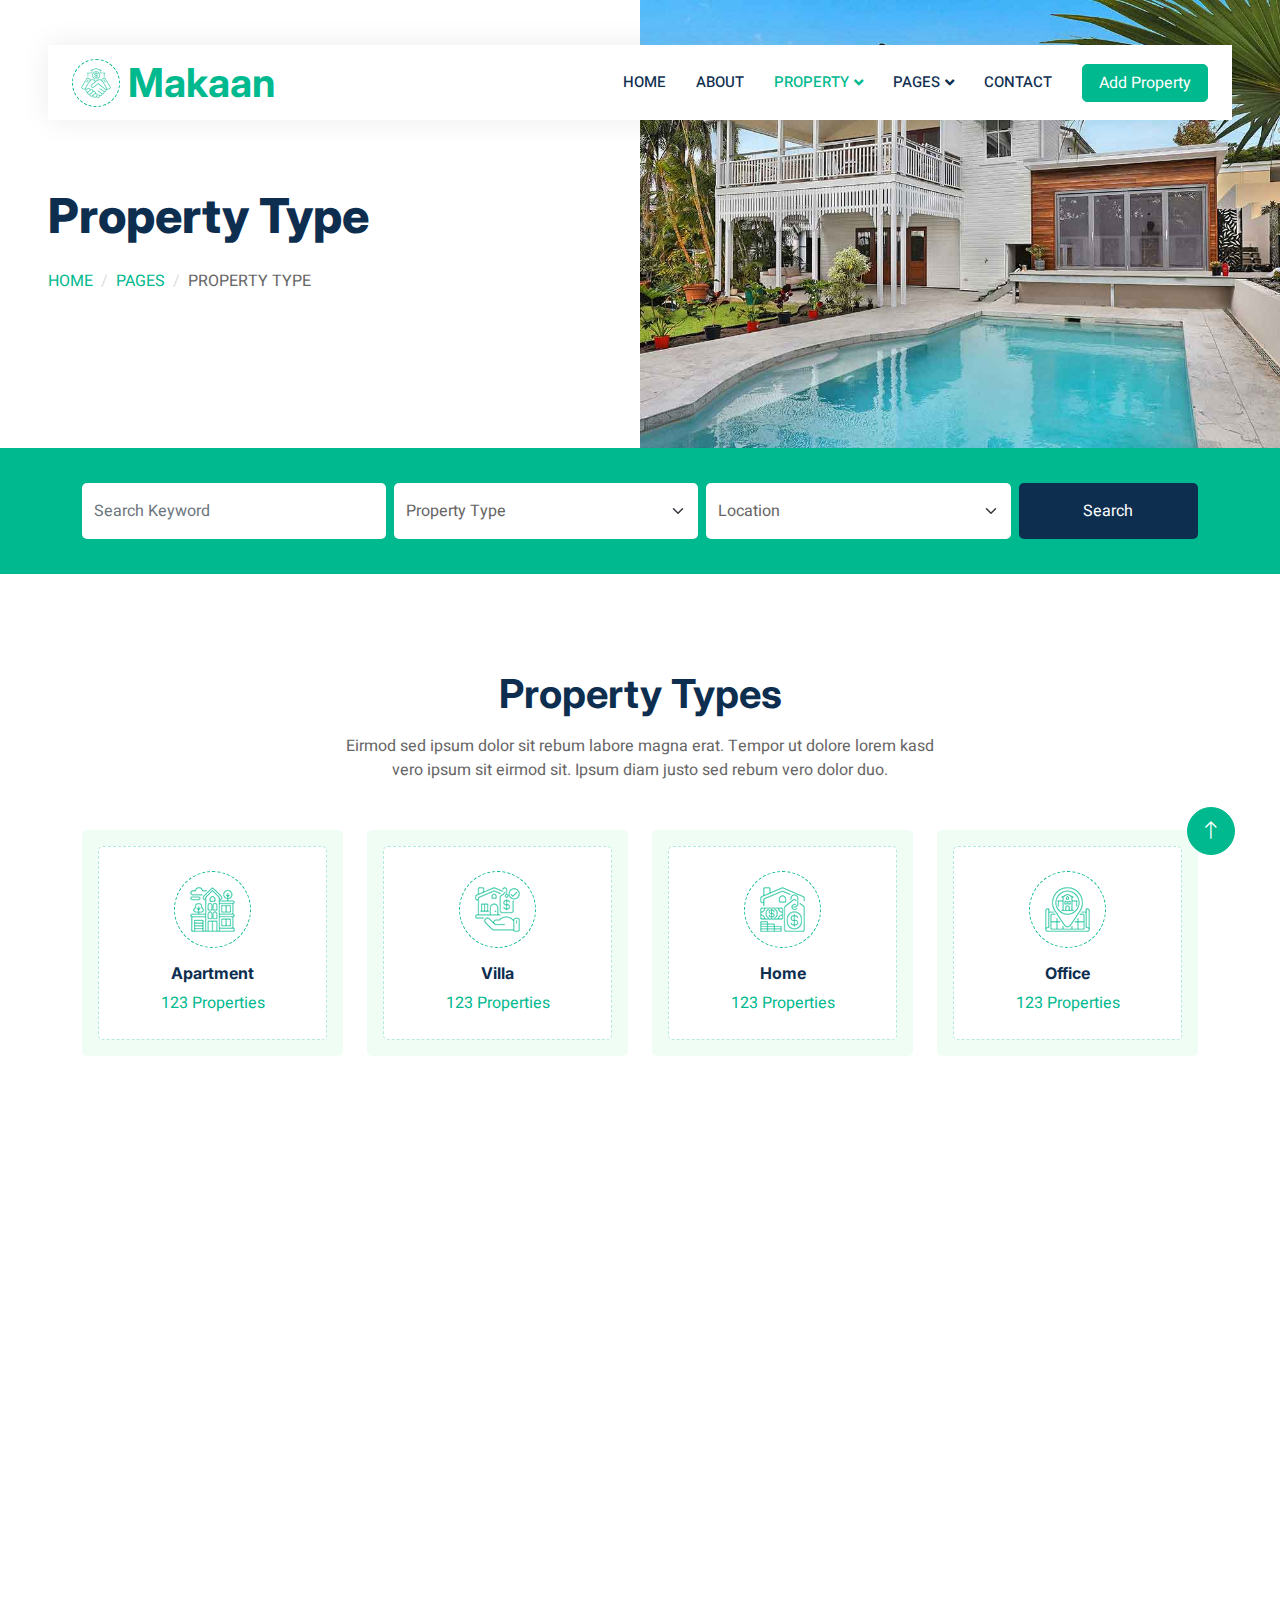
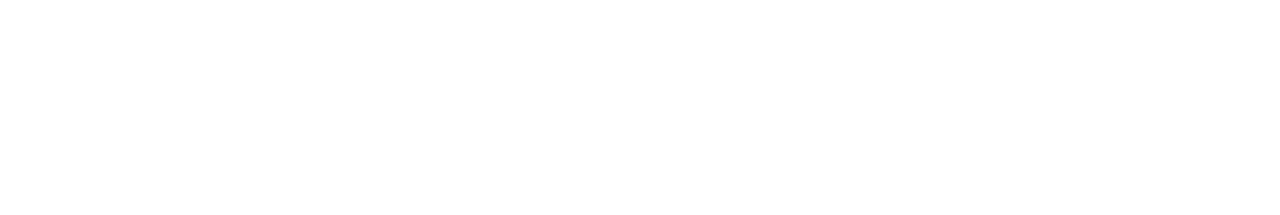
<file: property-type.html>
<!DOCTYPE html>
<html lang="en">

<head>
    <meta charset="utf-8">
    <title>Makaan - Real Estate HTML Template</title>
    <meta content="width=device-width, initial-scale=1.0" name="viewport">
    <meta content="" name="keywords">
    <meta content="" name="description">

    <!-- Favicon -->
    <link href="img/favicon.ico" rel="icon">

    <!-- Google Web Fonts -->
    <link rel="preconnect" href="https://fonts.googleapis.com">
    <link rel="preconnect" href="https://fonts.gstatic.com" crossorigin>
    <link href="https://fonts.googleapis.com/css2?family=Heebo:wght@400;500;600&family=Inter:wght@700;800&display=swap" rel="stylesheet">
    
    <!-- Icon Font Stylesheet -->
    <link href="https://cdnjs.cloudflare.com/ajax/libs/font-awesome/5.10.0/css/all.min.css" rel="stylesheet">
    <link href="https://cdn.jsdelivr.net/npm/bootstrap-icons@1.4.1/font/bootstrap-icons.css" rel="stylesheet">

    <!-- Libraries Stylesheet -->
    <link href="lib/animate/animate.min.css" rel="stylesheet">
    <link href="lib/owlcarousel/assets/owl.carousel.min.css" rel="stylesheet">

    <!-- Customized Bootstrap Stylesheet -->
    <link href="css/bootstrap.min.css" rel="stylesheet">

    <!-- Template Stylesheet -->
    <link href="css/style.css" rel="stylesheet">
</head>

<body>
    <div class="container-xxl bg-white p-0">
        <!-- Spinner Start -->
        <div id="spinner" class="show bg-white position-fixed translate-middle w-100 vh-100 top-50 start-50 d-flex align-items-center justify-content-center">
            <div class="spinner-border text-primary" style="width: 3rem; height: 3rem;" role="status">
                <span class="sr-only">Loading...</span>
            </div>
        </div>
        <!-- Spinner End -->


        <!-- Navbar Start -->
        <div class="container-fluid nav-bar bg-transparent">
            <nav class="navbar navbar-expand-lg bg-white navbar-light py-0 px-4">
                <a href="index.html" class="navbar-brand d-flex align-items-center text-center">
                    <div class="icon p-2 me-2">
                        <img class="img-fluid" src="img/icon-deal.png" alt="Icon" style="width: 30px; height: 30px;">
                    </div>
                    <h1 class="m-0 text-primary">Makaan</h1>
                </a>
                <button type="button" class="navbar-toggler" data-bs-toggle="collapse" data-bs-target="#navbarCollapse">
                    <span class="navbar-toggler-icon"></span>
                </button>
                <div class="collapse navbar-collapse" id="navbarCollapse">
                    <div class="navbar-nav ms-auto">
                        <a href="index.html" class="nav-item nav-link">Home</a>
                        <a href="about.html" class="nav-item nav-link">About</a>
                        <div class="nav-item dropdown">
                            <a href="#" class="nav-link dropdown-toggle active" data-bs-toggle="dropdown">Property</a>
                            <div class="dropdown-menu rounded-0 m-0">
                                <a href="property-list.html" class="dropdown-item">Property List</a>
                                <a href="property-type.html" class="dropdown-item active">Property Type</a>
                                <a href="property-agent.html" class="dropdown-item">Property Agent</a>
                            </div>
                        </div>
                        <div class="nav-item dropdown">
                            <a href="#" class="nav-link dropdown-toggle" data-bs-toggle="dropdown">Pages</a>
                            <div class="dropdown-menu rounded-0 m-0">
                                <a href="testimonial.html" class="dropdown-item">Testimonial</a>
                                <a href="404.html" class="dropdown-item">404 Error</a>
                            </div>
                        </div>
                        <a href="contact.html" class="nav-item nav-link">Contact</a>
                    </div>
                    <a href="" class="btn btn-primary px-3 d-none d-lg-flex">Add Property</a>
                </div>
            </nav>
        </div>
        <!-- Navbar End -->


        <!-- Header Start -->
        <div class="container-fluid header bg-white p-0">
            <div class="row g-0 align-items-center flex-column-reverse flex-md-row">
                <div class="col-md-6 p-5 mt-lg-5">
                    <h1 class="display-5 animated fadeIn mb-4">Property Type</h1> 
                        <nav aria-label="breadcrumb animated fadeIn">
                        <ol class="breadcrumb text-uppercase">
                            <li class="breadcrumb-item"><a href="#">Home</a></li>
                            <li class="breadcrumb-item"><a href="#">Pages</a></li>
                            <li class="breadcrumb-item text-body active" aria-current="page">Property Type</li>
                        </ol>
                    </nav>
                </div>
                <div class="col-md-6 animated fadeIn">
                    <img class="img-fluid" src="img/header.jpg" alt="">
                </div>
            </div>
        </div>
        <!-- Header End -->


        <!-- Search Start -->
        <div class="container-fluid bg-primary mb-5 wow fadeIn" data-wow-delay="0.1s" style="padding: 35px;">
            <div class="container">
                <div class="row g-2">
                    <div class="col-md-10">
                        <div class="row g-2">
                            <div class="col-md-4">
                                <input type="text" class="form-control border-0 py-3" placeholder="Search Keyword">
                            </div>
                            <div class="col-md-4">
                                <select class="form-select border-0 py-3">
                                    <option selected>Property Type</option>
                                    <option value="1">Property Type 1</option>
                                    <option value="2">Property Type 2</option>
                                    <option value="3">Property Type 3</option>
                                </select>
                            </div>
                            <div class="col-md-4">
                                <select class="form-select border-0 py-3">
                                    <option selected>Location</option>
                                    <option value="1">Location 1</option>
                                    <option value="2">Location 2</option>
                                    <option value="3">Location 3</option>
                                </select>
                            </div>
                        </div>
                    </div>
                    <div class="col-md-2">
                        <button class="btn btn-dark border-0 w-100 py-3">Search</button>
                    </div>
                </div>
            </div>
        </div>
        <!-- Search End -->


        <!-- Category Start -->
        <div class="container-xxl py-5">
            <div class="container">
                <div class="text-center mx-auto mb-5 wow fadeInUp" data-wow-delay="0.1s" style="max-width: 600px;">
                    <h1 class="mb-3">Property Types</h1>
                    <p>Eirmod sed ipsum dolor sit rebum labore magna erat. Tempor ut dolore lorem kasd vero ipsum sit eirmod sit. Ipsum diam justo sed rebum vero dolor duo.</p>
                </div>
                <div class="row g-4">
                    <div class="col-lg-3 col-sm-6 wow fadeInUp" data-wow-delay="0.1s">
                        <a class="cat-item d-block bg-light text-center rounded p-3" href="">
                            <div class="rounded p-4">
                                <div class="icon mb-3">
                                    <img class="img-fluid" src="img/icon-apartment.png" alt="Icon">
                                </div>
                                <h6>Apartment</h6>
                                <span>123 Properties</span>
                            </div>
                        </a>
                    </div>
                    <div class="col-lg-3 col-sm-6 wow fadeInUp" data-wow-delay="0.3s">
                        <a class="cat-item d-block bg-light text-center rounded p-3" href="">
                            <div class="rounded p-4">
                                <div class="icon mb-3">
                                    <img class="img-fluid" src="img/icon-villa.png" alt="Icon">
                                </div>
                                <h6>Villa</h6>
                                <span>123 Properties</span>
                            </div>
                        </a>
                    </div>
                    <div class="col-lg-3 col-sm-6 wow fadeInUp" data-wow-delay="0.5s">
                        <a class="cat-item d-block bg-light text-center rounded p-3" href="">
                            <div class="rounded p-4">
                                <div class="icon mb-3">
                                    <img class="img-fluid" src="img/icon-house.png" alt="Icon">
                                </div>
                                <h6>Home</h6>
                                <span>123 Properties</span>
                            </div>
                        </a>
                    </div>
                    <div class="col-lg-3 col-sm-6 wow fadeInUp" data-wow-delay="0.7s">
                        <a class="cat-item d-block bg-light text-center rounded p-3" href="">
                            <div class="rounded p-4">
                                <div class="icon mb-3">
                                    <img class="img-fluid" src="img/icon-housing.png" alt="Icon">
                                </div>
                                <h6>Office</h6>
                                <span>123 Properties</span>
                            </div>
                        </a>
                    </div>
                    <div class="col-lg-3 col-sm-6 wow fadeInUp" data-wow-delay="0.1s">
                        <a class="cat-item d-block bg-light text-center rounded p-3" href="">
                            <div class="rounded p-4">
                                <div class="icon mb-3">
                                    <img class="img-fluid" src="img/icon-building.png" alt="Icon">
                                </div>
                                <h6>Building</h6>
                                <span>123 Properties</span>
                            </div>
                        </a>
                    </div>
                    <div class="col-lg-3 col-sm-6 wow fadeInUp" data-wow-delay="0.3s">
                        <a class="cat-item d-block bg-light text-center rounded p-3" href="">
                            <div class="rounded p-4">
                                <div class="icon mb-3">
                                    <img class="img-fluid" src="img/icon-neighborhood.png" alt="Icon">
                                </div>
                                <h6>Townhouse</h6>
                                <span>123 Properties</span>
                            </div>
                        </a>
                    </div>
                    <div class="col-lg-3 col-sm-6 wow fadeInUp" data-wow-delay="0.5s">
                        <a class="cat-item d-block bg-light text-center rounded p-3" href="">
                            <div class="rounded p-4">
                                <div class="icon mb-3">
                                    <img class="img-fluid" src="img/icon-condominium.png" alt="Icon">
                                </div>
                                <h6>Shop</h6>
                                <span>123 Properties</span>
                            </div>
                        </a>
                    </div>
                    <div class="col-lg-3 col-sm-6 wow fadeInUp" data-wow-delay="0.7s">
                        <a class="cat-item d-block bg-light text-center rounded p-3" href="">
                            <div class="rounded p-4">
                                <div class="icon mb-3">
                                    <img class="img-fluid" src="img/icon-luxury.png" alt="Icon">
                                </div>
                                <h6>Garage</h6>
                                <span>123 Properties</span>
                            </div>
                        </a>
                    </div>
                </div>
            </div>
        </div>
        <!-- Category End -->
        

        <!-- Footer Start -->
        <div class="container-fluid bg-dark text-white-50 footer pt-5 mt-5 wow fadeIn" data-wow-delay="0.1s">
            <div class="container py-5">
                <div class="row g-5">
                    <div class="col-lg-3 col-md-6">
                        <h5 class="text-white mb-4">Get In Touch</h5>
                        <p class="mb-2"><i class="fa fa-map-marker-alt me-3"></i>123 Street, New York, USA</p>
                        <p class="mb-2"><i class="fa fa-phone-alt me-3"></i>+012 345 67890</p>
                        <p class="mb-2"><i class="fa fa-envelope me-3"></i>info@example.com</p>
                        <div class="d-flex pt-2">
                            <a class="btn btn-outline-light btn-social" href=""><i class="fab fa-twitter"></i></a>
                            <a class="btn btn-outline-light btn-social" href=""><i class="fab fa-facebook-f"></i></a>
                            <a class="btn btn-outline-light btn-social" href=""><i class="fab fa-youtube"></i></a>
                            <a class="btn btn-outline-light btn-social" href=""><i class="fab fa-linkedin-in"></i></a>
                        </div>
                    </div>
                    <div class="col-lg-3 col-md-6">
                        <h5 class="text-white mb-4">Quick Links</h5>
                        <a class="btn btn-link text-white-50" href="">About Us</a>
                        <a class="btn btn-link text-white-50" href="">Contact Us</a>
                        <a class="btn btn-link text-white-50" href="">Our Services</a>
                        <a class="btn btn-link text-white-50" href="">Privacy Policy</a>
                        <a class="btn btn-link text-white-50" href="">Terms & Condition</a>
                    </div>
                    <div class="col-lg-3 col-md-6">
                        <h5 class="text-white mb-4">Photo Gallery</h5>
                        <div class="row g-2 pt-2">
                            <div class="col-4">
                                <img class="img-fluid rounded bg-light p-1" src="img/property-1.jpg" alt="">
                            </div>
                            <div class="col-4">
                                <img class="img-fluid rounded bg-light p-1" src="img/property-2.jpg" alt="">
                            </div>
                            <div class="col-4">
                                <img class="img-fluid rounded bg-light p-1" src="img/property-3.jpg" alt="">
                            </div>
                            <div class="col-4">
                                <img class="img-fluid rounded bg-light p-1" src="img/property-4.jpg" alt="">
                            </div>
                            <div class="col-4">
                                <img class="img-fluid rounded bg-light p-1" src="img/property-5.jpg" alt="">
                            </div>
                            <div class="col-4">
                                <img class="img-fluid rounded bg-light p-1" src="img/property-6.jpg" alt="">
                            </div>
                        </div>
                    </div>
                    <div class="col-lg-3 col-md-6">
                        <h5 class="text-white mb-4">Newsletter</h5>
                        <p>Dolor amet sit justo amet elitr clita ipsum elitr est.</p>
                        <div class="position-relative mx-auto" style="max-width: 400px;">
                            <input class="form-control bg-transparent w-100 py-3 ps-4 pe-5" type="text" placeholder="Your email">
                            <button type="button" class="btn btn-primary py-2 position-absolute top-0 end-0 mt-2 me-2">SignUp</button>
                        </div>
                    </div>
                </div>
            </div>
            <div class="container">
                <div class="copyright">
                    <div class="row">
                        <div class="col-md-6 text-center text-md-start mb-3 mb-md-0">
                            &copy; <a class="border-bottom" href="#">Your Site Name</a>, All Right Reserved. 
							
							<!--/*** This template is free as long as you keep the footer author’s credit link/attribution link/backlink. If you'd like to use the template without the footer author’s credit link/attribution link/backlink, you can purchase the Credit Removal License from "https://htmlcodex.com/credit-removal". Thank you for your support. ***/-->
							Designed By <a class="border-bottom" href="https://htmlcodex.com">HTML Codex</a>
                        </div>
                        <div class="col-md-6 text-center text-md-end">
                            <div class="footer-menu">
                                <a href="">Home</a>
                                <a href="">Cookies</a>
                                <a href="">Help</a>
                                <a href="">FQAs</a>
                            </div>
                        </div>
                    </div>
                </div>
            </div>
        </div>
        <!-- Footer End -->


        <!-- Back to Top -->
        <a href="#" class="btn btn-lg btn-primary btn-lg-square back-to-top"><i class="bi bi-arrow-up"></i></a>
    </div>

    <!-- JavaScript Libraries -->
    <script src="https://code.jquery.com/jquery-3.4.1.min.js"></script>
    <script src="https://cdn.jsdelivr.net/npm/bootstrap@5.0.0/dist/js/bootstrap.bundle.min.js"></script>
    <script src="lib/wow/wow.min.js"></script>
    <script src="lib/easing/easing.min.js"></script>
    <script src="lib/waypoints/waypoints.min.js"></script>
    <script src="lib/owlcarousel/owl.carousel.min.js"></script>

    <!-- Template Javascript -->
    <script src="js/main.js"></script>
</body>

</html>
</file>
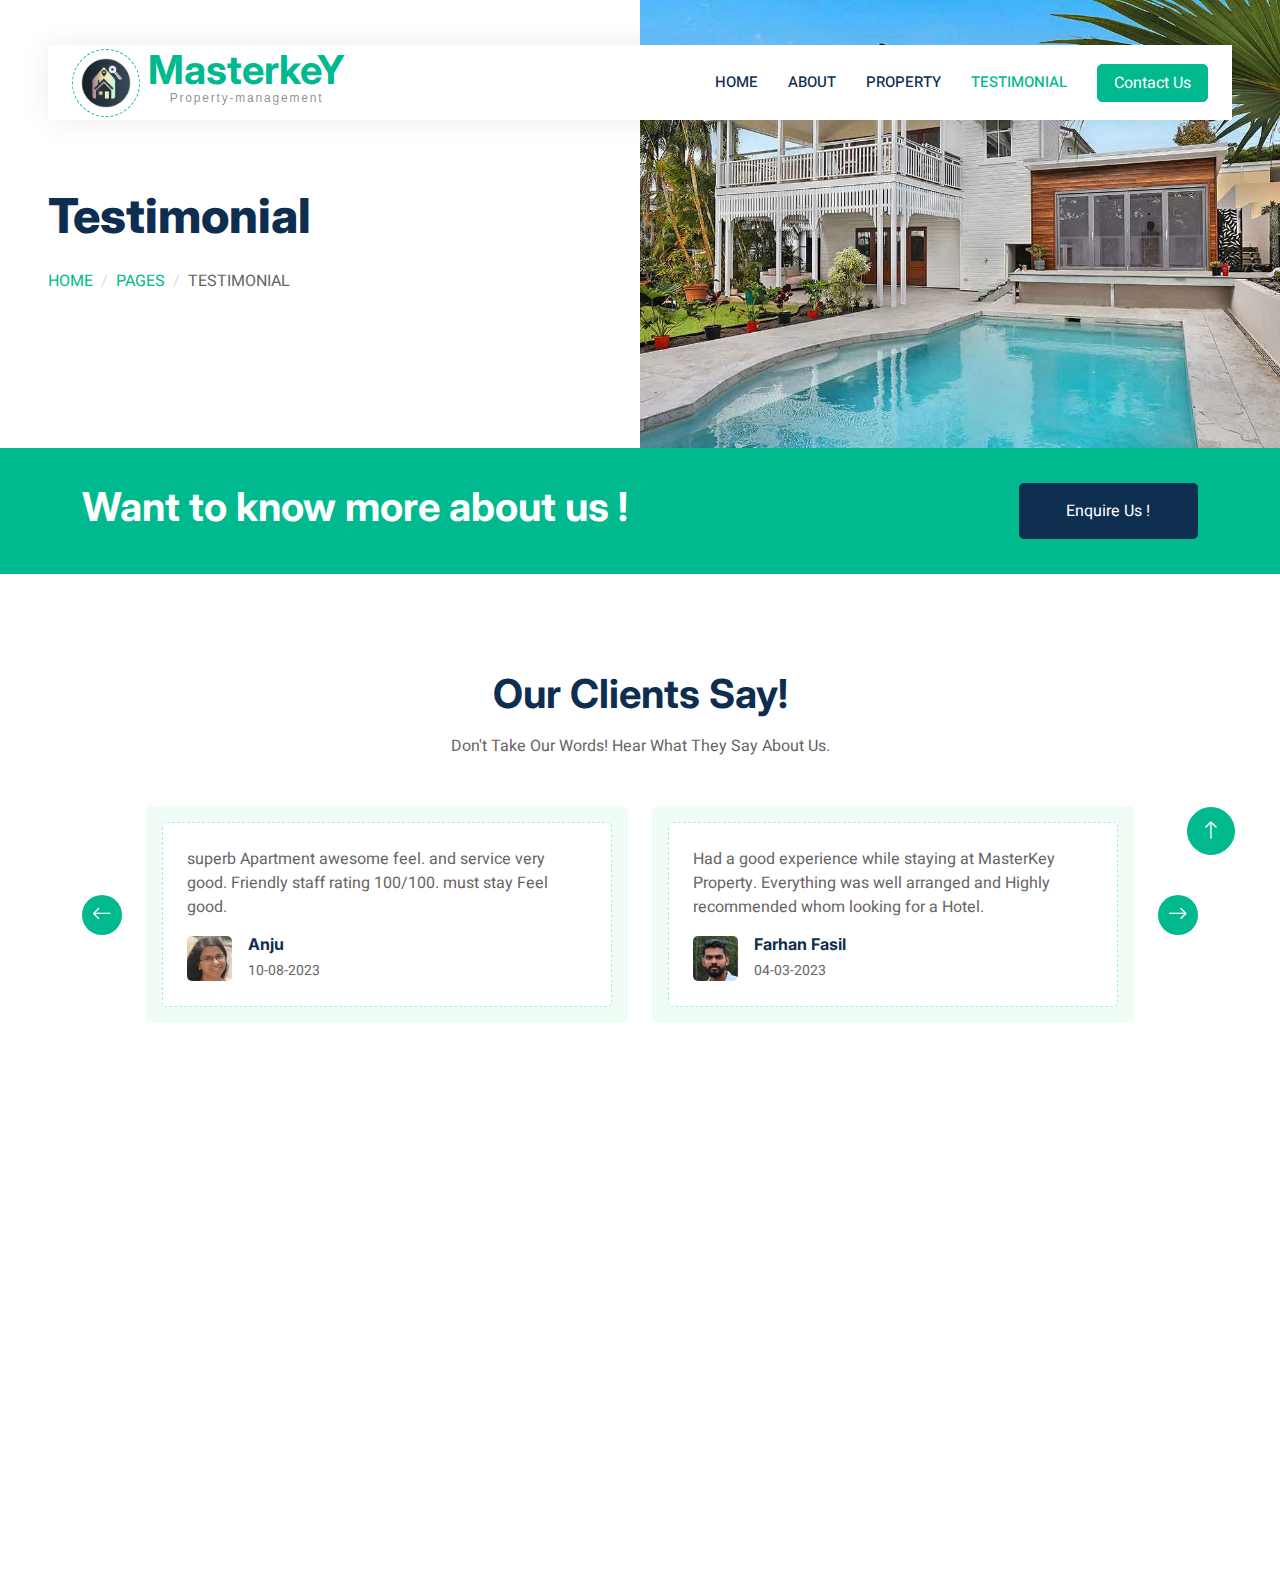
<file: testimonial.html>
<!DOCTYPE html>
<html lang="en">

<head>
    <meta charset="utf-8">
    <title>Makaan - Real Estate HTML Template</title>
    <meta content="width=device-width, initial-scale=1.0" name="viewport">
    <meta content="" name="keywords">
    <meta content="" name="description">

    <!-- Favicon -->
    <link href="img/favicon.ico" rel="icon">

    <!-- Google Web Fonts -->
    <link rel="preconnect" href="https://fonts.googleapis.com">
    <link rel="preconnect" href="https://fonts.gstatic.com" crossorigin>
    <link href="https://fonts.googleapis.com/css2?family=Heebo:wght@400;500;600&family=Inter:wght@700;800&display=swap" rel="stylesheet">
    
    <!-- Icon Font Stylesheet -->
    <link href="https://cdnjs.cloudflare.com/ajax/libs/font-awesome/5.10.0/css/all.min.css" rel="stylesheet">
    <link href="https://cdn.jsdelivr.net/npm/bootstrap-icons@1.4.1/font/bootstrap-icons.css" rel="stylesheet">

    <!-- Libraries Stylesheet -->
    <link href="lib/animate/animate.min.css" rel="stylesheet">
    <link href="lib/owlcarousel/assets/owl.carousel.min.css" rel="stylesheet">

    <!-- Customized Bootstrap Stylesheet -->
    <link href="css/bootstrap.min.css" rel="stylesheet">

    <!-- Template Stylesheet -->
    <link href="css/style.css" rel="stylesheet">
</head>

<body>
    <div class="container-xxl bg-white p-0">
        <!-- Spinner Start -->
        <div id="spinner" class="show bg-white position-fixed translate-middle w-100 vh-100 top-50 start-50 d-flex align-items-center justify-content-center">
            <div class="spinner-border text-primary" style="width: 3rem; height: 3rem;" role="status">
                <span class="sr-only">Loading...</span>
            </div>
        </div>
        <!-- Spinner End -->


        <!-- Navbar Start -->
        <div class="container-fluid nav-bar bg-transparent">
            <nav class="navbar navbar-expand-lg bg-white navbar-light py-0 px-4">
                <a href="index.html" class="navbar-brand d-flex align-items-center text-center">
                    <div class="icon p-2 me-2">
                        <img class="img-fluid" src="img/MASTERKEY.png" alt="Icon" style="width: 50px; height: 50px;">
                    </div>
                    <div style="line-height: 9px;" class="sample">

                        <h1 class="m-0 text-primary">MasterkeY</h1>
                        <p class="subline" 
                        style="font-size: 12px;
                        font-family: Verdana, Geneva, Tahoma, sans-serif;
                        letter-spacing: 1.8px;
                        opacity: 0.5;
   
                        
                        ">Property-management</p>
                    </div>
                    
                </a>
                <button type="button" class="navbar-toggler" data-bs-toggle="collapse" data-bs-target="#navbarCollapse">
                    <span class="navbar-toggler-icon"></span>
                </button>
                <div class="collapse navbar-collapse" id="navbarCollapse">
                    <div class="navbar-nav ms-auto">
                        <a href="index.html" class="nav-item nav-link">Home</a>
                        <a href="about.html" class="nav-item nav-link">About</a>
                        <div class="nav-item dropdown">
                            <a href="property-list.html" class="nav-link " >Property</a>
                            <!-- <div class="dropdown-menu rounded-0 m-0">
                                <a href="property-list.html"    >Property List</a> -->
                                <!-- <a href="property-type.html" class="dropdown-item">Property Type</a> -->
                                
                            <!-- </div> -->
                        </div>
                        <div class="nav-item dropdown">
                            <a href="testimonial.html" class="nav-item nav-link  active" >Testimonial</a>
                            <!-- <div class="dropdown-menu rounded-0 m-0">
                                <a href="testimonial.html" class="dropdown-item">Testimonial</a>
                                <a href="404.html" class="dropdown-item">404 Error</a>
                            </div> -->
                        </div>
                        <!-- <a href="contact.html" class="nav-item nav-link">Contact</a> -->
                    </div>
                    <a href="contact.html" class="btn btn-primary px-3 d-none d-lg-flex">Contact Us</a>
                </div>
            </nav>
        </div>
        <!-- Navbar End -->


        <!-- Header Start -->
        <div class="container-fluid header bg-white p-0">
            <div class="row g-0 align-items-center flex-column-reverse flex-md-row">
                <div class="col-md-6 p-5 mt-lg-5">
                    <h1 class="display-5 animated fadeIn mb-4">Testimonial</h1> 
                        <nav aria-label="breadcrumb animated fadeIn">
                        <ol class="breadcrumb text-uppercase">
                            <li class="breadcrumb-item"><a href="#">Home</a></li>
                            <li class="breadcrumb-item"><a href="#">Pages</a></li>
                            <li class="breadcrumb-item text-body active" aria-current="page">Testimonial</li>
                        </ol>
                    </nav>
                </div>
                <div class="col-md-6 animated fadeIn">
                    <img class="img-fluid" src="img/header.jpg" alt="">
                </div>
            </div>
        </div>
        <!-- Header End -->


        <!-- Search Start -->
        <div class="container-fluid bg-primary mb-5 wow fadeIn" data-wow-delay="0.1s" style="padding: 35px;">
            <div class="container">
                <div class="row g-2">
                    <div class="col-md-10">
                        <div class="row g-2">
                           <h1 style="color: white;">Want to know more about us !</h1>
                        </div>
                    </div>
                    <div class="col-md-2">
                        <a href="https://wa.me/+917356411193/?text=Hi%20Masterkey,can%20you%20show%20me%20more%20property%20list"><button class="btn btn-dark border-0 w-100 py-3">Enquire Us !</button></a>
                    </div>
                </div> 
            </div>
        </div>
        <!-- Search End -->


        <!-- Testimonial Start -->
        <div class="container-xxl py-5">
            <div class="container">
                <div class="text-center mx-auto mb-5 wow fadeInUp" data-wow-delay="0.1s" style="max-width: 600px;">
                    <h1 class="mb-3">Our Clients Say!</h1>
                    <p>Don't Take Our Words! Hear What They Say About Us.</p>
                </div>
                <div class="owl-carousel testimonial-carousel wow fadeInUp" data-wow-delay="0.1s">
                    <div class="testimonial-item bg-light rounded p-3">
                        <div class="bg-white border rounded p-4">
                            <p>superb Apartment awesome feel. and service very good. Friendly staff rating 100/100. must stay Feel good.</p>
                            <div class="d-flex align-items-center">
                                <img class="img-fluid flex-shrink-0 rounded" src="img/testimonial-2.jpg" style="width: 45px; height: 45px;">
                                <div class="ps-3">
                                    <h6 class="fw-bold mb-1">Anju</h6>
                                    <small>10-08-2023</small>
                                </div>
                            </div>
                        </div>
                    </div>
                    <div class="testimonial-item bg-light rounded p-3">
                        <div class="bg-white border rounded p-4">
                            <p>Had a good experience while staying at MasterKey Property. Everything was well arranged and Highly recommended whom looking for a Hotel.</p>
                            <div class="d-flex align-items-center">
                                <img class="img-fluid flex-shrink-0 rounded" src="img/testimonial-3.jpg" style="width: 45px; height: 45px;">
                                <div class="ps-3">
                                    <h6 class="fw-bold mb-1">Farhan Fasil</h6>
                                    <small>04-03-2023</small>
                                </div>
                            </div>
                        </div>
                    </div>
                    <div class="testimonial-item bg-light rounded p-3">
                        <div class="bg-white border rounded p-4">
                            <p>Wooh ! I got a best place to find a home for staying . I had two times experience with these company . definetly go for it</p>
                            <div class="d-flex align-items-center">
                                <img class="img-fluid flex-shrink-0 rounded" src="img/testimonial-1.jpg" style="width: 45px; height: 45px;">
                                <div class="ps-3">
                                    <h6 class="fw-bold mb-1">Aby</h6>
                                    <small>23-05-2023</small>
                                </div>
                            </div>
                        </div>
                    </div>
                </div>
            </div>
        </div>
        <!-- Testimonial End -->
        

        <!-- Footer Start -->
        <div class="container-fluid bg-dark text-white-50 footer pt-5 mt-5 wow fadeIn" data-wow-delay="0.1s">
            <div class="container py-5">
                <div class="row g-5">
                    <div class="col-sm">
                        <h5 class="text-white mb-4">Get In Touch</h5>
                        <p class="mb-2"><i class="fa fa-map-marker-alt me-3"></i>Edachira Infopark , Kakkanad</p>
                        <p class="mb-2"><i class="fa fa-phone-alt me-3"></i>+91 73564 11193 &nbsp&nbsp|&nbsp&nbsp +91 73564 11194</p>
                        <p class="mb-2"><i class="fa fa-envelope me-3"></i>Masterkeyproperties001@gmail.com</p>
                        <div class="d-flex pt-2">
                            <a class="btn btn-outline-light btn-social" href=""><i class="fab fa-twitter"></i></a>
                            <a class="btn btn-outline-light btn-social" href=""><i class="fab fa-facebook-f"></i></a>
                            <a class="btn btn-outline-light btn-social" href=""><i class="fab fa-youtube"></i></a>
                            <a class="btn btn-outline-light btn-social" href=""><i class="fab fa-linkedin-in"></i></a>
                        </div>
                    </div>
                    <div class="col-sm">
                        <h5 class="text-white mb-4">Quick Links</h5>
                        <a class="btn btn-link text-white-50" href="index.html">Home</a>
                        <a class="btn btn-link text-white-50" href="property-list.html">Property listing</a>
                        <a class="btn btn-link text-white-50" href="about.html">About Us</a>
                        <a class="btn btn-link text-white-50" href="contact.html">Contact Us</a>
                        <!-- <a class="btn btn-link text-white-50" href="">Terms & Condition</a> -->
                    </div>
                    <div class="col-sm">
                        <h5 class="text-white mb-4">Photo Gallery</h5>
                        <div class="row g-2 pt-2">
                            <div class="col-4">
                                <img class="img-fluid rounded bg-light p-1" src="img/property (7).jpg" alt="">
                            </div>
                            <div class="col-4">
                                <img class="img-fluid rounded bg-light p-1" src="img/property (2).jpg" alt="">
                            </div>
                            <div class="col-4">
                                <img class="img-fluid rounded bg-light p-1" src="img/property (3).jpg" alt="">
                            </div>
                            <div class="col-4">
                                <img class="img-fluid rounded bg-light p-1" src="img/property (4).jpg" alt="">
                            </div>
                            <div class="col-4">
                                <img class="img-fluid rounded bg-light p-1" src="img/property (5).jpg" alt="">
                            </div>
                            <div class="col-4">
                                <img class="img-fluid rounded bg-light p-1" src="img/property (6).png" alt="">
                            </div>
                        </div>
                    </div>
                    
                </div>
            </div>
            <div class="container">
                <div class="copyright">
                    <div class="row">
                        <div class="col-md-6 text-center text-md-start mb-3 mb-md-0">
                            &copy; <a class="border-bottom" href="#">MasterKey-Property management</a>, All Right Reserved. 
							
							<!--/*** This template is free as long as you keep the footer author’s credit link/attribution link/backlink. If you'd like to use the template without the footer author’s credit link/attribution link/backlink, you can purchase the Credit Removal License from "https://htmlcodex.com/credit-removal". Thank you for your support. ***/-->
							Designed By <a class="border-bottom" href="https://raznalrich.github.io/">MNK Developers</a>
                        </div>
                        <div class="col-md-6 text-center text-md-end">
                            <div class="footer-menu">
                                <a href="index.html">Home</a>
                                <a href="about.html">About Us</a>
                                <a href="contact.html">Contact Us</a>
                    
                            </div>
                        </div>
                    </div>
                </div>
            </div>
        </div>
        <!-- Footer End -->


        <!-- Back to Top -->
        <a href="#" class="btn btn-lg btn-primary btn-lg-square back-to-top"><i class="bi bi-arrow-up"></i></a>
    </div>

    <!-- JavaScript Libraries -->
    <script src="https://code.jquery.com/jquery-3.4.1.min.js"></script>
    <script src="https://cdn.jsdelivr.net/npm/bootstrap@5.0.0/dist/js/bootstrap.bundle.min.js"></script>
    <script src="lib/wow/wow.min.js"></script>
    <script src="lib/easing/easing.min.js"></script>
    <script src="lib/waypoints/waypoints.min.js"></script>
    <script src="lib/owlcarousel/owl.carousel.min.js"></script>

    <!-- Template Javascript -->
    <script src="js/main.js"></script>
</body>

</html>
</file>
<file: css/style.css>
/********** Template CSS **********/
:root {
    --primary: #00B98E;
    --secondary: #FF6922;
    --light: #EFFDF5;
    --dark: #0E2E50;
}

.back-to-top {
    position: fixed;
    display: none;
    right: 45px;
    bottom: 45px;
    z-index: 99;
}


/*** Spinner ***/
#spinner {
    opacity: 0;
    visibility: hidden;
    transition: opacity .5s ease-out, visibility 0s linear .5s;
    z-index: 99999;
}

#spinner.show {
    transition: opacity .5s ease-out, visibility 0s linear 0s;
    visibility: visible;
    opacity: 1;
}


/*** Button ***/
.btn {
    transition: .5s;
}

.btn.btn-primary,
.btn.btn-secondary {
    color: #FFFFFF;
}

.btn-square {
    width: 38px;
    height: 38px;
}

.btn-sm-square {
    width: 32px;
    height: 32px;
}

.btn-lg-square {
    width: 48px;
    height: 48px;
}

.btn-square,
.btn-sm-square,
.btn-lg-square {
    padding: 0;
    display: flex;
    align-items: center;
    justify-content: center;
    font-weight: normal;
    border-radius: 50px;
}


/*** Navbar ***/
.nav-bar {
    position: relative;
    margin-top: 45px;
    padding: 0 3rem;
    transition: .5s;
    z-index: 9999;
}

.nav-bar.sticky-top {
    position: sticky;
    padding: 0;
    z-index: 9999;
}

.navbar {
    box-shadow: 0 0 30px rgba(0, 0, 0, .08);
}

.navbar .dropdown-toggle::after {
    border: none;
    content: "\f107";
    font-family: "Font Awesome 5 Free";
    font-weight: 900;
    vertical-align: middle;
    margin-left: 5px;
    transition: .5s;
}

.navbar .dropdown-toggle[aria-expanded=true]::after {
    transform: rotate(-180deg);
}

.navbar-light .navbar-nav .nav-link {
    margin-right: 30px;
    padding: 25px 0;
    color: #FFFFFF;
    font-size: 15px;
    text-transform: uppercase;
    outline: none;
}

.navbar-light .navbar-nav .nav-link:hover,
.navbar-light .navbar-nav .nav-link.active {
    color: var(--primary);
}

@media (max-width: 991.98px) {
    .nav-bar {
        margin: 0;
        padding: 0;
    }

    .navbar-light .navbar-nav .nav-link  {
        margin-right: 0;
        padding: 10px 0;
    }

    .navbar-light .navbar-nav {
        border-top: 1px solid #EEEEEE;
    }
    .sample .subline{
        font-size: 3px;
    }
}

.navbar-light .navbar-brand {
    height: 75px;
}

.navbar-light .navbar-nav .nav-link {
    color: var(--dark);
    font-weight: 500;
}
.sample .subline{
    letter-spacing: 10px;
}

@media (min-width: 992px) {
    .navbar .nav-item .dropdown-menu {
        display: block;
        top: 100%;
        margin-top: 0;
        transform: rotateX(-75deg);
        transform-origin: 0% 0%;
        opacity: 0;
        visibility: hidden;
        transition: .5s;
        
    }

    .navbar .nav-item:hover .dropdown-menu {
        transform: rotateX(0deg);
        visibility: visible;
        transition: .5s;
        opacity: 1;
    }
    .sample .subline{
        font-size: 3px;
    }
}


/*** Header ***/
@media (min-width: 992px) {
    .header {
        margin-top: -120px;
    }
    .sample .subline{
        font-size: 3px;
    }
}

.header-carousel .owl-nav {
    position: absolute;
    top: 50%;
    left: -25px;
    transform: translateY(-50%);
    display: flex;
    flex-direction: column;
}

.header-carousel .owl-nav .owl-prev,
.header-carousel .owl-nav .owl-next {
    margin: 7px 0;
    width: 50px;
    height: 50px;
    display: flex;
    align-items: center;
    justify-content: center;
    color: #FFFFFF;
    background: var(--primary);
    border-radius: 40px;
    font-size: 20px;
    transition: .5s;
}

.header-carousel .owl-nav .owl-prev:hover,
.header-carousel .owl-nav .owl-next:hover {
    background: var(--dark);
}

@media (max-width: 768px) {
    .header-carousel .owl-nav {
        left: 25px;
    }
    .sample p .subline{
        letter-spacing: 10px;
    }
}

.breadcrumb-item + .breadcrumb-item::before {
    color: #DDDDDD;
}


/*** Icon ***/
.icon {
    padding: 15px;
    display: inline-flex;
    align-items: center;
    justify-content: center;
    background: #FFFFFF !important;
    border-radius: 50px;
    border: 1px dashed var(--primary) !important;
}


/*** About ***/
.about-img img {
    position: relative;
    z-index: 2;
}

.about-img::before {
    position: absolute;
    content: "";
    top: 0;
    left: -50%;
    width: 100%;
    height: 100%;
    background: var(--primary);
    transform: skew(20deg);
    z-index: 1;
}


/*** Category ***/
.cat-item div {
    background: #FFFFFF;
    border: 1px dashed rgba(0, 185, 142, .3);
    transition: .5s;
}

.cat-item:hover div {
    background: var(--primary);
    border-color: transparent;
}

.cat-item div * {
    transition: .5s;
}

.cat-item:hover div * {
    color: #FFFFFF !important;
}
@media (max-width: 767px) {
    
    .sample p.subline {
        font-size: 10px; /* Adjust the font size for smaller screens */
    }
}

/*** Property List ***/
.nav-pills .nav-item .btn {
    color: var(--dark);
}

.nav-pills .nav-item .btn:hover,
.nav-pills .nav-item .btn.active {
    color: #FFFFFF;
}

.property-item {
    box-shadow: 0 0 30px rgba(0, 0, 0, .08);
}

.property-item img {
    transition: .5s;
}

.property-item:hover img {
    transform: scale(1.1);
}

.property-item .border-top {
    border-top: 1px dashed rgba(0, 185, 142, .3) !important;
}

.property-item .border-end {
    border-right: 1px dashed rgba(0, 185, 142, .3) !important;
}


/*** Team ***/
.team-item {
    box-shadow: 0 0 30px rgba(0, 0, 0, .08);
    transition: .5s;
}

.team-item .btn {
    color: var(--primary);
    background: #FFFFFF;
    box-shadow: 0 0 30px rgba(0, 0, 0, .15);
}

.team-item .btn:hover {
    color: #FFFFFF;
    background: var(--primary);
}

.team-item:hover {
    border-color: var(--secondary) !important;
}

.team-item:hover .bg-primary {
    background: var(--secondary) !important;
}

.team-item:hover .bg-primary i {
    color: var(--secondary) !important;
}


/*** Testimonial ***/
.testimonial-carousel {
    padding-left: 1.5rem;
    padding-right: 1.5rem;
}

@media (min-width: 576px) {
    .testimonial-carousel {
        padding-left: 4rem;
        padding-right: 4rem;
    }
    .sample .subline{
        font-size: 3px;
    }
}

.testimonial-carousel .testimonial-item .border {
    border: 1px dashed rgba(0, 185, 142, .3) !important;
}

.testimonial-carousel .owl-nav {
    position: absolute;
    width: 100%;
    height: 40px;
    top: calc(50% - 20px);
    left: 0;
    display: flex;
    justify-content: space-between;
    z-index: 1;
}

.testimonial-carousel .owl-nav .owl-prev,
.testimonial-carousel .owl-nav .owl-next {
    position: relative;
    width: 40px;
    height: 40px;
    display: flex;
    align-items: center;
    justify-content: center;
    color: #FFFFFF;
    background: var(--primary);
    border-radius: 40px;
    font-size: 20px;
    transition: .5s;
}

.testimonial-carousel .owl-nav .owl-prev:hover,
.testimonial-carousel .owl-nav .owl-next:hover {
    background: var(--dark);
}


/*** Footer ***/
.footer .btn.btn-social {
    margin-right: 5px;
    width: 35px;
    height: 35px;
    display: flex;
    align-items: center;
    justify-content: center;
    color: var(--light);
    border: 1px solid rgba(255,255,255,0.5);
    border-radius: 35px;
    transition: .3s;
}

.footer .btn.btn-social:hover {
    color: var(--primary);
    border-color: var(--light);
}

.footer .btn.btn-link {
    display: block;
    margin-bottom: 5px;
    padding: 0;
    text-align: left;
    font-size: 15px;
    font-weight: normal;
    text-transform: capitalize;
    transition: .3s;
}

.footer .btn.btn-link::before {
    position: relative;
    content: "\f105";
    font-family: "Font Awesome 5 Free";
    font-weight: 900;
    margin-right: 10px;
}

.footer .btn.btn-link:hover {
    letter-spacing: 1px;
    box-shadow: none;
}

.footer .form-control {
    border-color: rgba(255,255,255,0.5);
}

.footer .copyright {
    padding: 25px 0;
    font-size: 15px;
    border-top: 1px solid rgba(256, 256, 256, .1);
}

.footer .copyright a {
    color: var(--light);
}

.footer .footer-menu a {
    margin-right: 15px;
    padding-right: 15px;
    border-right: 1px solid rgba(255, 255, 255, .1);
}

.footer .footer-menu a:last-child {
    margin-right: 0;
    padding-right: 0;
    border-right: none;
}
</file>
